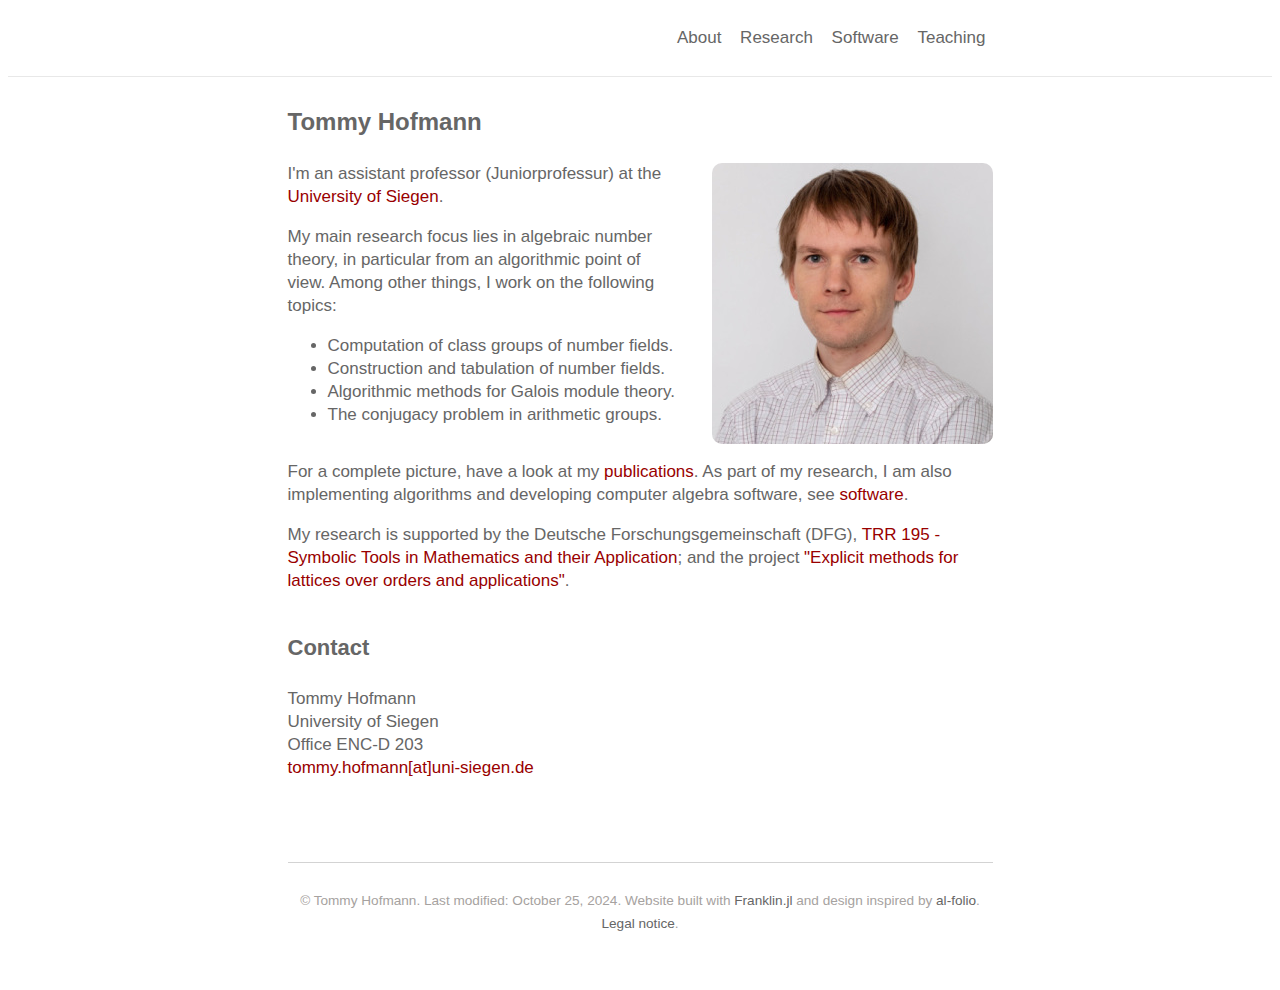
<file: index.html>
<!doctype html>
<html lang="en">
<head>
  <meta charset="UTF-8">
  <meta name="viewport" content="width=device-width, initial-scale=1">
  
  
  <link rel="stylesheet" href="/css/franklin.css">
  <link rel="stylesheet" href="/css/basic.css">
  <link rel="icon" href="/assets/favicon.png">
   <title>Tommy Hofmann</title>  
</head>
<body>
  <div class="headerheader">

<header>
  
<nav>
  <ul>
    <li><a href="/">About</a></li>
    <li><a href="/research/">Research</a></li>
    <li><a href="/software/">Software</a></li>
    <li><a href="/teaching/">Teaching</a></li>
  </ul>
  <img src="/assets/hamburger.svg" id="menu-icon">
</nav>
</header>

</div>


<!-- Content appended here -->
<div class="franklin-content"><h1 id="tommy_hofmann"><a href="#tommy_hofmann" class="header-anchor">Tommy Hofmann</a></h1>

<div class="row">
  <div class="container">
    <img class="right" src="/assets/tommy.jpg">
    <p>
    I'm an assistant professor (Juniorprofessur) at the <a href="https://www.uni-siegen.de/">University of Siegen</a>.
    </p>
    
    </p>My main research focus lies in algebraic number theory, in particular
from an algorithmic point of view.
Among other things, I work on the following topics:
<ul>
<li>
Computation of class groups of number fields.
</li>
<li>
Construction and tabulation of number fields.
</li>
<li>
Algorithmic methods for Galois module theory.
</li>
<li>
The conjugacy problem in arithmetic groups.
</li>
</ul>
</p>
    <div style="clear: both"></div>      
  </div>
</div>

<p>For a complete picture, have a look at my <a href="/research/">publications</a>. As part of my research, I am also implementing algorithms and developing computer algebra software, see <a href="/software/">software</a>.</p>
<p>My research is supported by the Deutsche Forschungsgemeinschaft &#40;DFG&#41;, <a href="https://www.computeralgebra.de/sfb/">TRR 195 - Symbolic Tools in Mathematics and their Application</a>; and the project <a href="https://gepris-extern.dfg.de/gepris/projekt/539387714?language&#61;en">&quot;Explicit methods for lattices over orders and applications&quot;</a>.</p>
<h2 id="contact"><a href="#contact" class="header-anchor">Contact</a></h2>
<p>Tommy Hofmann<br/> University of Siegen<br/> Office ENC-D 203<br/>  <a href="mailto:tommy.hofmann@uni-siegen.de">tommy.hofmann[at]uni-siegen.de</a> </p>
<div class="page-foot">
  <div class="copyright">
    &copy; Tommy Hofmann. Last modified: October 25, 2024. Website built with <a href="https://github.com/tlienart/Franklin.jl">Franklin.jl</a> and design inspired by <a href="https://github.com/alshedivat/al-folio">al-folio</a>. <a href="/legal/">Legal notice</a>.
  </div>
</div>
</div><!-- CONTENT ENDS HERE -->
    
    
    <script data-goatcounter="https://amfoht.goatcounter.com/count"
        async src="//gc.zgo.at/count.js"></script>
  </body>
</html>
</file>
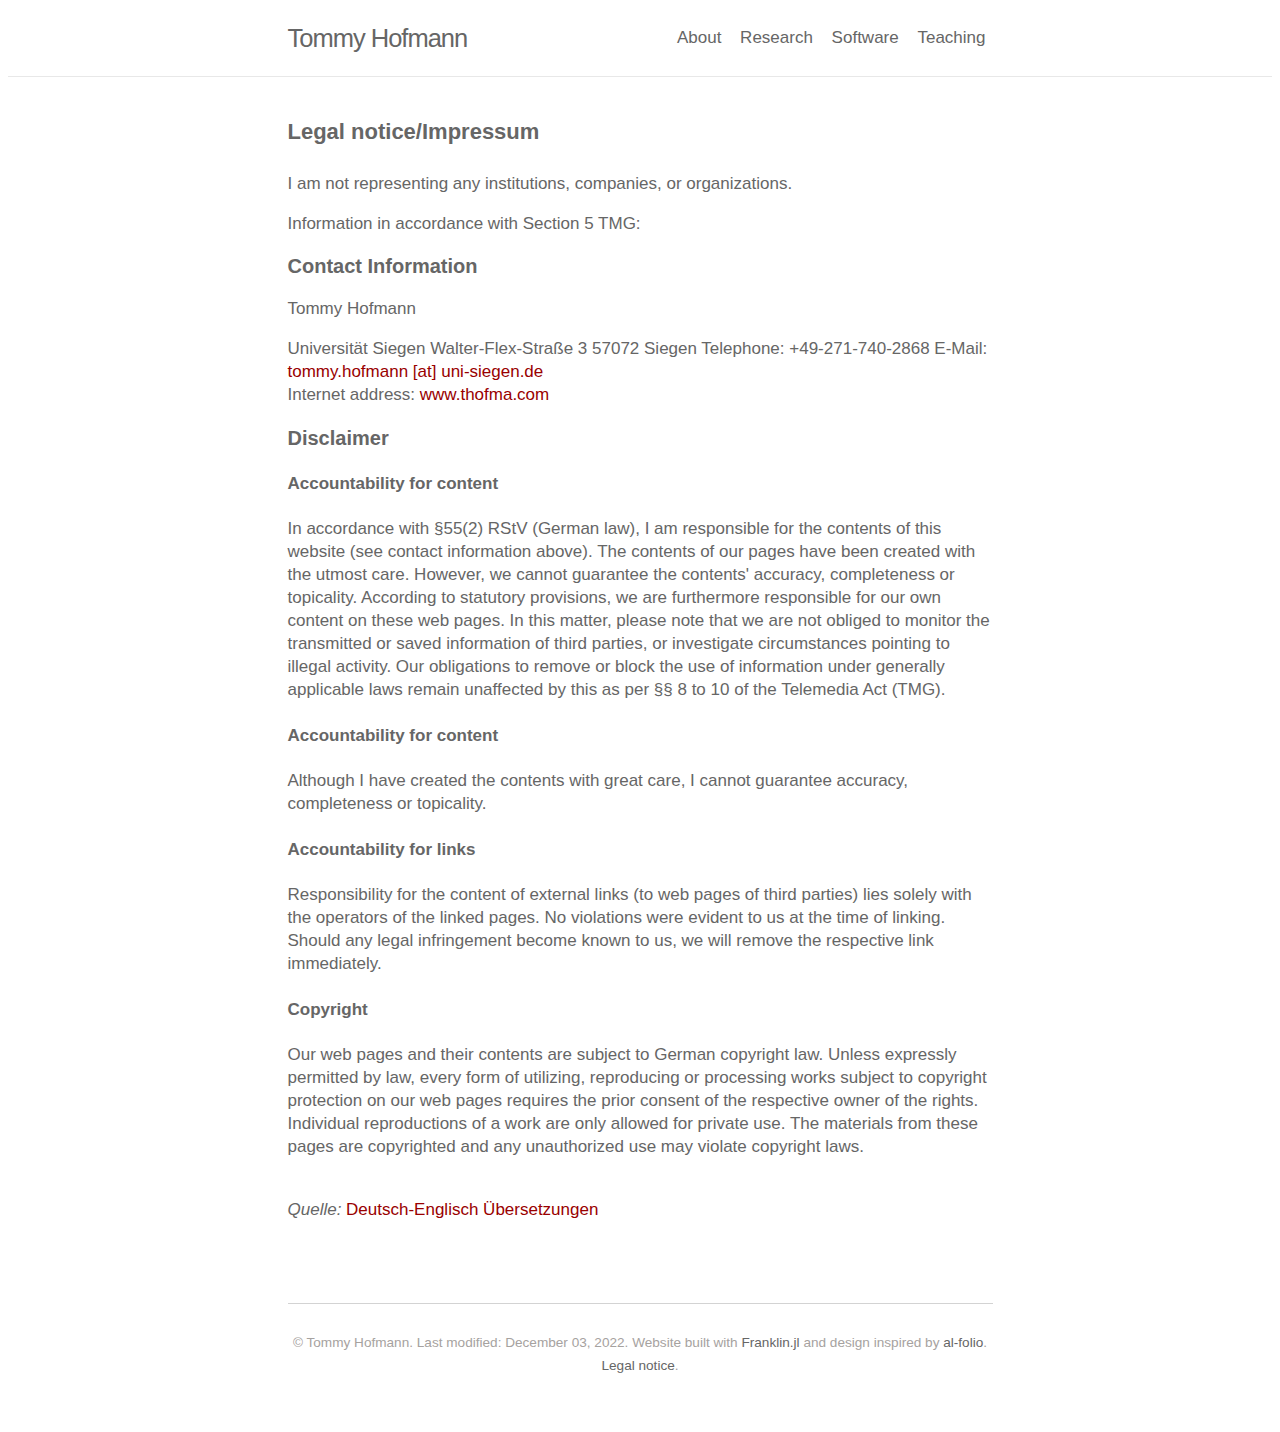
<file: legal/index.html>
<!doctype html>
<html lang="en">
<head>
  <meta charset="UTF-8">
  <meta name="viewport" content="width=device-width, initial-scale=1">
  
  
  <link rel="stylesheet" href="/css/franklin.css">
  <link rel="stylesheet" href="/css/basic.css">
  <link rel="icon" href="/assets/favicon.png">
   <title>Legal notice</title>  
</head>
<body>
  <div class="headerheader">
<header>
  
  <div class="blog-name"><a href=""><strong>Tommy</strong> Hofmann</a></div>
  
<nav>
  <ul>
    <li><a href="/">About</a></li>
    <li><a href="/research/">Research</a></li>
    <li><a href="/software/">Software</a></li>
    <li><a href="/teaching/">Teaching</a></li>
  </ul>
  <img src="/assets/hamburger.svg" id="menu-icon">
</nav>
</header>
</div>


<!-- Content appended here -->
<div class="franklin-content"><h2 id="legal_noticeimpressum"><a href="#legal_noticeimpressum" class="header-anchor">Legal notice/Impressum</a></h2>
<p>I am not representing any institutions, companies, or organizations.</p>
<p>Information in accordance with Section 5 TMG:</p>
<h3 id="contact_information"><a href="#contact_information" class="header-anchor">Contact Information</a></h3>
<p>Tommy Hofmann</p>
<p>Universität Siegen Walter-Flex-Straße 3 57072 Siegen Telephone: &#43;49-271-740-2868 E-Mail:  <a href="mailto:tommy.hofmann@uni-siegen.de">tommy.hofmann [at] uni-siegen.de</a><br>Internet address: <a href="https://www.thofma.com" target="_blank">www.thofma.com</a> </p>
<h3 id="disclaimer"><a href="#disclaimer" class="header-anchor">Disclaimer</a></h3>
<h4 id="accountability_for_content"><a href="#accountability_for_content" class="header-anchor">Accountability for content</a></h4>
<p>In accordance with §55&#40;2&#41; RStV &#40;German law&#41;, I am responsible for the contents of this website &#40;see contact information above&#41;. The contents of our pages have been created with the utmost care. However, we cannot guarantee the contents&#39; accuracy, completeness or topicality. According to statutory provisions, we are furthermore responsible for  our own content on these web pages. In this matter, please note that we are not obliged to monitor  the transmitted or saved information of third parties, or investigate circumstances pointing to illegal activity.  Our obligations to remove or block the use of information under generally applicable laws remain unaffected by this as per  §§ 8 to 10 of the Telemedia Act &#40;TMG&#41;.</p>
<h4 id="accountability_for_content__2"><a href="#accountability_for_content__2" class="header-anchor">Accountability for content</a></h4>
<p>Although I have created the contents with great care, I cannot guarantee accuracy, completeness or topicality.</p>
<h4 id="accountability_for_links"><a href="#accountability_for_links" class="header-anchor">Accountability for links</a></h4>
<p>Responsibility for the content of  external links &#40;to web pages of third parties&#41; lies solely with the operators of the linked pages. No violations were  evident to us at the time of linking. Should any legal infringement become known to us, we will remove the respective  link immediately.</p>
<h4 id="copyright"><a href="#copyright" class="header-anchor">Copyright</a></h4>
<p>Our web pages and their contents are subject to German copyright law. Unless  expressly permitted by law, every form of utilizing, reproducing or processing  works subject to copyright protection on our web pages requires the prior consent of the respective owner of the rights.  Individual reproductions of a work are only allowed for private use.  The materials from these pages are copyrighted and any unauthorized use may violate copyright laws.</p>

<br>
<i>Quelle: </i><a href="http://www.translate-24h.de" target="_blank">Deutsch-Englisch Übersetzungen</a>
<br>

<div class="page-foot">
  <div class="copyright">
    &copy; Tommy Hofmann. Last modified: December 03, 2022. Website built with <a href="https://github.com/tlienart/Franklin.jl">Franklin.jl</a> and design inspired by <a href="https://github.com/alshedivat/al-folio">al-folio</a>. <a href="/legal/">Legal notice</a>.
  </div>
</div>
</div><!-- CONTENT ENDS HERE -->
    
    
    <script data-goatcounter="https://amfoht.goatcounter.com/count"
        async src="//gc.zgo.at/count.js"></script>
  </body>
</html>
</file>
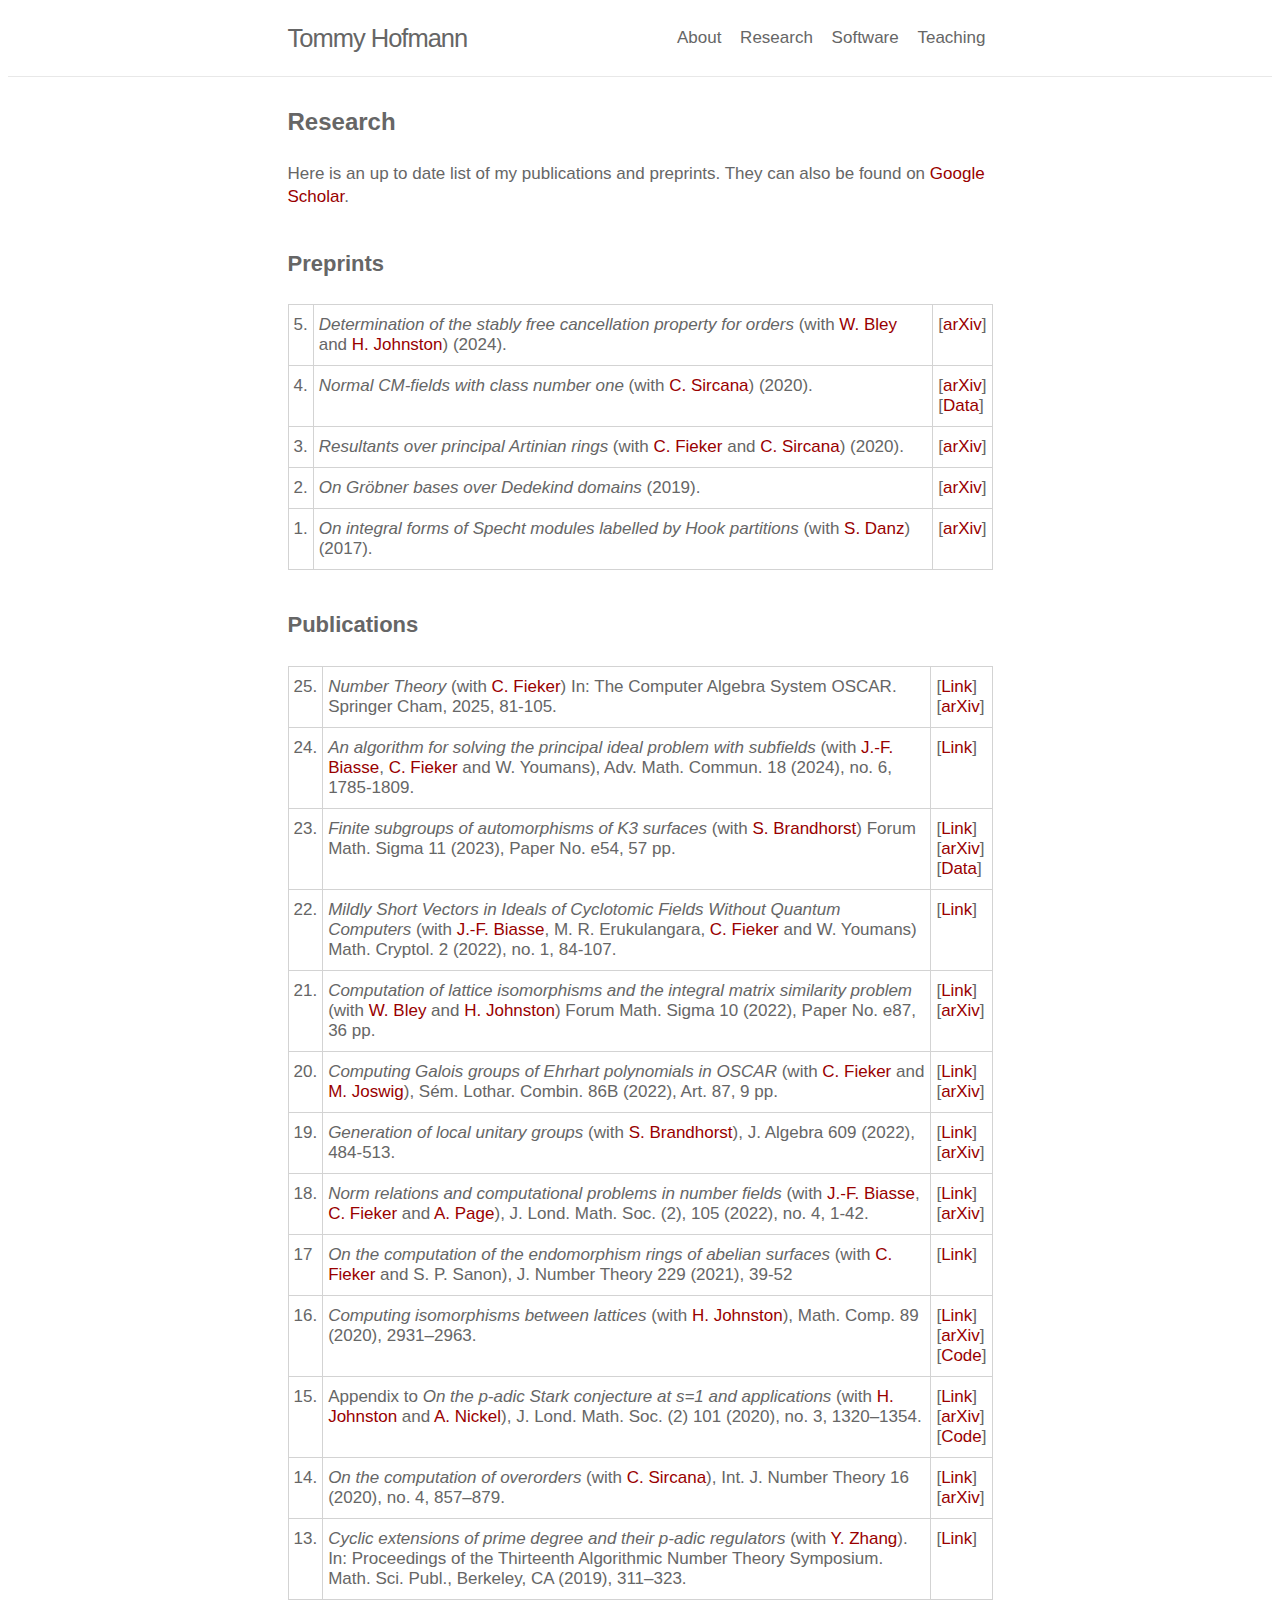
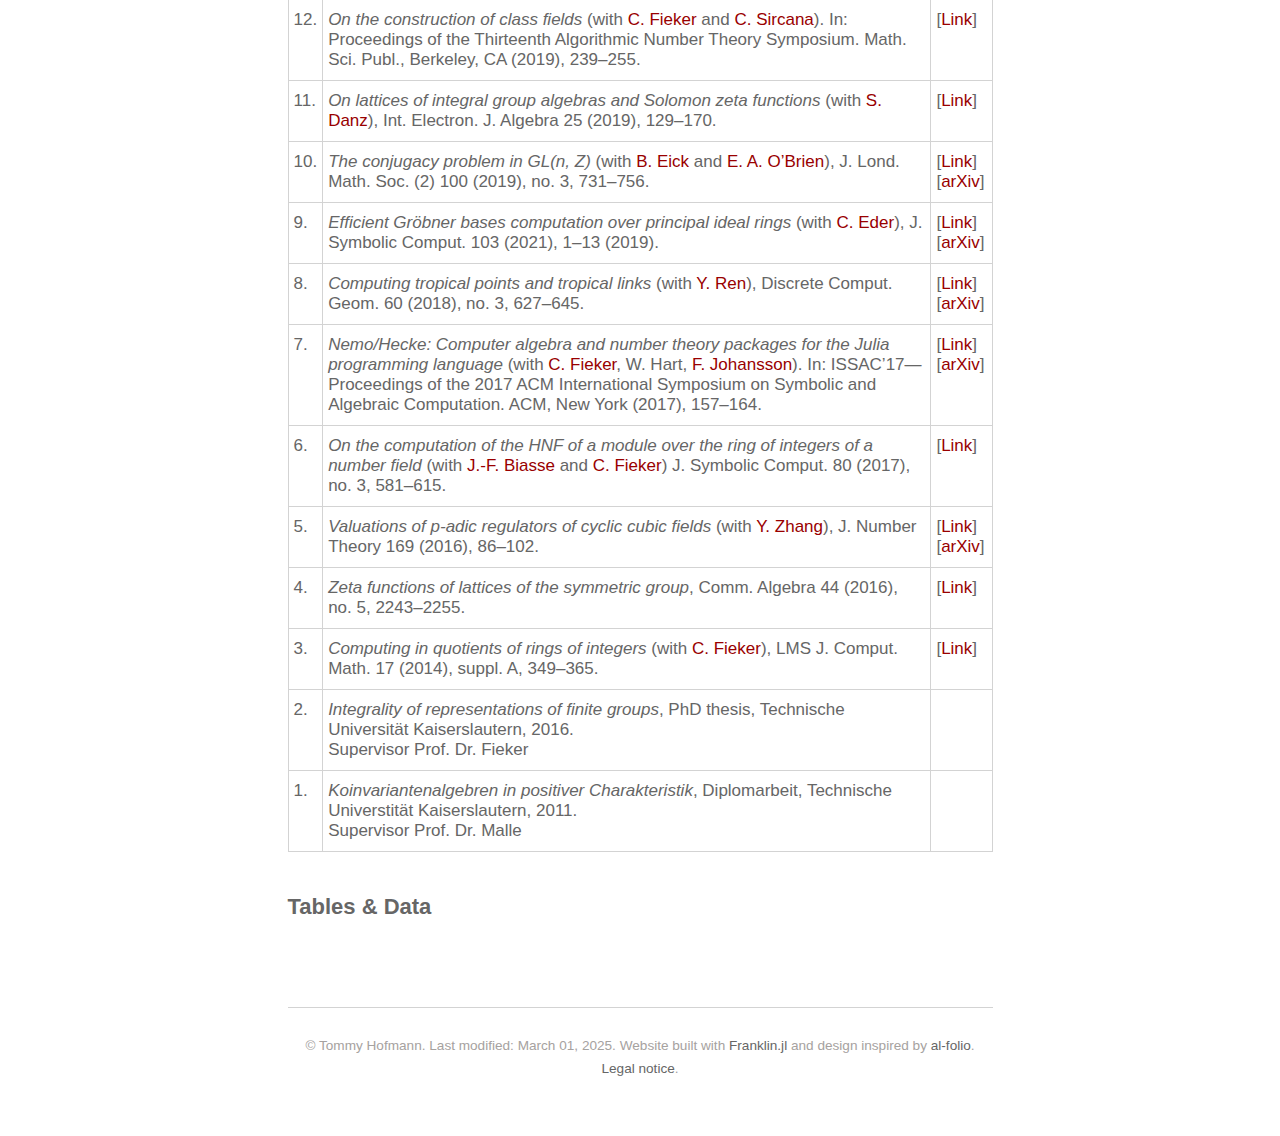
<file: research/index.html>
<!doctype html>
<html lang="en">
<head>
  <meta charset="UTF-8">
  <meta name="viewport" content="width=device-width, initial-scale=1">
  
  
  <link rel="stylesheet" href="/css/franklin.css">
  <link rel="stylesheet" href="/css/basic.css">
  <link rel="icon" href="/assets/favicon.png">
   <title>Research</title>  
</head>
<body>
  <div class="headerheader">

<header>
  
  <div class="blog-name"><a href=""><strong>Tommy</strong> Hofmann</a></div>
  
<nav>
  <ul>
    <li><a href="/">About</a></li>
    <li><a href="/research/">Research</a></li>
    <li><a href="/software/">Software</a></li>
    <li><a href="/teaching/">Teaching</a></li>
  </ul>
  <img src="/assets/hamburger.svg" id="menu-icon">
</nav>
</header>

</div>


<!-- Content appended here -->
<div class="franklin-content"><h1 id="research"><a href="#research" class="header-anchor">Research</a></h1>
<p>Here is an up to date list of my publications and preprints. They can also be found on <a href="https://scholar.google.de/citations?user&#61;tfN7iYUAAAAJ">Google Scholar</a>.</p>
<h2 id="preprints"><a href="#preprints" class="header-anchor">Preprints</a></h2>

<div class="pub"> 
<table style="width:100%">
  <tr>
  <td>5.</td>
  <td><em>Determination of the stably free cancellation property for orders</em> (with <a href="https://www.mathematik.uni-muenchen.de/~bley/">W. Bley</a> and <a href="https://emps.exeter.ac.uk/mathematics/staff/hj241">H. Johnston</a>) (2024).</td>
  <td>[<a href="https://arxiv.org/abs/2407.02294" target="_blank">arXiv</a>]</td>
  </tr>
  <tr>
   <td>4.</td>
   <td><em>Normal CM-fields with class number one</em> (with <a href="https://poisson.phc.dm.unipi.it/~sircana/" target="_blank">C. Sircana</a>) (2020).</td>
   <td>[<a href="https://arxiv.org/abs/2011.12089" target="_blank">arXiv</a>]<br>[<a href="../tables/cm/">Data</a>]</td>
  </tr>
  <tr>
   <td>3.</td>
   <td><em>Resultants over principal Artinian rings</em> (with <a href="https://www.mathematik.uni-kl.de/en/agag/people/head/prof-dr-claus-fieker/" target="_blank">C. Fieker</a> and <a href="https://poisson.phc.dm.unipi.it/~sircana/" target="_blank">C. Sircana</a>) (2020).</td>
   <td>[<a href="https://arxiv.org/abs/2004.03341" target="_blank">arXiv</a>]</td>
  </tr>
  <tr>
   <td>2.</td>
   <td><em>On Gröbner bases over Dedekind domains</em> (2019).</td>
   <td>[<a href="http://arxiv.org/abs/1906.08555" target="_blank">arXiv</a>]</td>
  </tr>
  <tr>
   <td>1.</td>
   <td><em>On integral forms of Specht modules labelled by Hook partitions</em> (with <a href="https://www.ku.de/mgf/mathematik/professuralgebra/" target="_blank">S. Danz</a>) (2017).</td>
   <td>[<a href="http://arxiv.org/abs/1706.02860" target="_blank">arXiv</a>]</td>
  </tr>
  </span>
  </table>
  </div>

<h2 id="publications"><a href="#publications" class="header-anchor">Publications</a></h2>

<div class="pub"> 
<table style="width:100%">
   <tr>
   <td>25.</td>
   <td><em>Number Theory</em> (with <a href="https://www.mathematik.uni-kl.de/en/agag/people/head/prof-dr-claus-fieker/" target="_blank">C. Fieker</a>) In: The Computer Algebra System OSCAR. Springer Cham, 2025, 81-105.
    <td>[<a href="https://doi.org/10.1007/978-3-031-62127-7_3" target="_blank">Link</a>]<br>
        [<a href="https://arxiv.org/abs/2404.06858" target="_blank">arXiv</a>]
   <tr>
   <td>24.</td>
   <td><em>An algorithm for solving the principal ideal problem with subfields</em> (with <a href="http://biasse.myweb.usf.edu/">J.-F. Biasse</a>, <a href="https://www.mathematik.uni-kl.de/en/agag/people/head/prof-dr-claus-fieker/" target="_blank">C. Fieker</a> and W. Youmans), Adv. Math. Commun. <b>18</b> (2024), no. 6, 1785-1809.
   <td>[<a href="https://doi.org/10.3934/amc.2023021" target="_blank">Link</a>]
   </td>
   </tr>
   <tr>
   <td>23.</td>
   <td><em>Finite subgroups of automorphisms of K3 surfaces</em> (with <a href="https://www.math.uni-sb.de/ag/brandhorst/index.php/de/">S. Brandhorst</a>) Forum Math. Sigma <b>11</b> (2023), Paper No. e54, 57 pp.</td>
   <td>[<a href="https://doi.org/10.1017/fms.2023.50" target="_blank">Link</a>]<br>[<a href="https://arxiv.org/abs/2112.07715" target="_blank">arXiv</a>]<br>[<a href="https://doi.org/10.5281/zenodo.5781336">Data</a>]</td>
  </tr>
  <tr>
   <td>22.</td>
   <td><em>Mildly Short Vectors in Ideals of Cyclotomic Fields Without Quantum Computers</em> (with <a href="http://biasse.myweb.usf.edu/">J.-F. Biasse</a>, M. R. Erukulangara, <a href="https://www.mathematik.uni-kl.de/en/agag/people/head/prof-dr-claus-fieker/" target="_blank">C. Fieker</a> and W. Youmans) Math. Cryptol. <b>2</b> (2022), no. 1, 84-107.</td>
   <td>[<a href="https://journals.flvc.org/mathcryptology/article/view/132573" target="_blank">Link</a>]</td>
  </td>
  <tr>
   <td>21.</td>
   <td><em>Computation of lattice isomorphisms and the integral matrix similarity problem</em> (with <a href="https://www.mathematik.uni-muenchen.de/~bley/">W. Bley</a> and <a href="https://emps.exeter.ac.uk/mathematics/staff/hj241">H. Johnston</a>) Forum Math. Sigma <b>10</b> (2022), Paper No. e87, 36 pp.</td>
   <td>[<a href="https://doi.org/10.1017/fms.2022.74" target="_blank">Link</a>]<br>[<a href="https://arxiv.org/abs/2202.03526" target="_blank">arXiv</a>]</td>
  </tr>
 <tr>
   <td>20.</td>
   <td><em>Computing Galois groups of Ehrhart polynomials in OSCAR</em> (with <a href="https://www.mathematik.uni-kl.de/en/agag/people/head/prof-dr-claus-fieker/" target="_blank">C. Fieker</a> and <a href="https://page.math.tu-berlin.de/~joswig/">M. Joswig</a>), Sém. Lothar. Combin. <b>86B</b> (2022), Art. 87, 9 pp.</td>
   <td>[<a href="https://www.mat.univie.ac.at/~slc/wpapers/FPSAC2022/" target="_blank">Link</a>]<br>[<a href="https://arxiv.org/abs/2203.10287" target="_blank">arXiv</a>]</td>
  </tr>
  <tr>
   <td>19.</td>
   <td><em>Generation of local unitary groups</em> (with <a href="https://www.math.uni-sb.de/ag/brandhorst/index.php/de/" target="_blank">S. Brandhorst</a>), J. Algebra <b>609</b> (2022), 484-513.</td>
   <td>[<a href="https://doi.org/10.1016/j.jalgebra.2022.07.007" target="_blank">Link</a>]<br>[<a href="https://arxiv.org/abs/2104.12529" target="_blank">arXiv</a>]</td>
  </tr>
  <tr>
   <td>18.</td>
   <td><em>Norm relations and computational problems in number fields</em> (with <a href="http://biasse.myweb.usf.edu/" target="_blank">J.-F. Biasse</a>, <a href="https://www.mathematik.uni-kl.de/en/agag/people/head/prof-dr-claus-fieker/" target="_blank">C. Fieker</a> and  <a href="http://www.normalesup.org/~page/" target="_blank">A. Page</a>), J. Lond. Math. Soc. (2), <b>105</b> (2022), no. 4, 1-42.</td>
   <td>[<a href="https://doi.org/10.1112/jlms.12563">Link</a>]<br>[<a href="http://arxiv.org/abs/2002.12332" target="_blank">arXiv</a>]</td>
  </tr>
  <tr>
   <td>17</td>
   <td><em>On the computation of the endomorphism rings of abelian surfaces</em> (with <a href="https://www.mathematik.uni-kl.de/en/agag/people/head/prof-dr-claus-fieker/" target="_blank">C. Fieker</a> and S. P. Sanon), J. Number Theory <b>229</b> (2021), 39-52</td>
   <td>[<a href="https://doi.org/10.1016/j.jnt.2021.04.024" target="_blank">Link</a>]</td>
  </tr>
  <tr>
   <td>16.</td>
   <td><em>Computing isomorphisms between lattices</em> (with <a href="https://emps.exeter.ac.uk/mathematics/staff/hj241" target="_blank">H. Johnston</a>), Math. Comp. <b>89</b> (2020), 2931–2963.</td>
   <td>[<a href="https://doi.org/10.1090/mcom/3543" target="_blank">Link</a>]<br>[<a href="http://arxiv.org/abs/1806.08631" target="_blank">arXiv</a>]<br>[<a href="../software/#magma">Code</a>]</td>
  </tr>
  <tr>
   <td>15.</td>
   <td>Appendix to <em>On the p-adic Stark conjecture at s=1 and applications</em> (with <a href="https://emps.exeter.ac.uk/mathematics/staff/hj241" target="_blank">H. Johnston</a> and <a href="https://www.uni-due.de/~hm0251/english.html" target="_blank">A. Nickel</a>), J. Lond. Math. Soc. (2) <b>101</b> (2020), no. 3, 1320–1354.</td>
   <td>[<a href="https://doi.org/10.1112/jlms.12310" target="_blank">Link</a>]<br>[<a href="http://arxiv.org/abs/1703.06803" target="_blank">arXiv</a>]<br>[<a href="../software/#magma">Code</a>]</td>
  </tr>
  <tr>
   <td>14.</td>
   <td><em>On the computation of overorders</em> (with <a href="https://poisson.phc.dm.unipi.it/~sircana/" target="_blank">C. Sircana</a>), Int. J. Number Theory <b>16</b> (2020), no. 4, 857–879.</td>
   <td>[<a href="https://doi.org/10.1142/S179304212050044X" target="_blank">Link</a>]<br>[<a href="http://arxiv.org/abs/1909.10860" target="_blank">arXiv</a>]</td>
   </tr>
  <tr>
   <td>13.</td>
   <td><em>Cyclic extensions of prime degree and their p-adic regulators</em> (with <a href="http://www.maths.usyd.edu.au/u/yzhang/" target="_blank">Y. Zhang</a>). In: Proceedings of the Thirteenth Algorithmic Number Theory Symposium. Math. Sci. Publ., Berkeley, CA (2019), 311–323.</td>
   <td>[<a href="https://doi.org/10.2140/obs.2019.2.311" target="_blank">Link</a>]</td>
  </tr>
  <tr>
   <td>12.</td>
   <td><em>On the construction of class fields</em> (with <a href="https://www.mathematik.uni-kl.de/en/agag/people/head/prof-dr-claus-fieker/" target="_blank">C. Fieker</a> and <a href="https://poisson.phc.dm.unipi.it/~sircana/" target="_blank">C. Sircana</a>). In: Proceedings of the Thirteenth Algorithmic Number Theory Symposium. Math. Sci. Publ., Berkeley, CA (2019), 239–255.</td>
   <td>[<a href="https://doi.org/10.2140/obs.2019.2.239" target="_blank">Link</a>]</td>
  </tr>
  <tr>
   <td>11.</td>
   <td><em>On lattices of integral group algebras and Solomon zeta functions</em> (with <a href="https://www.ku.de/mgf/mathematik/professuralgebra/" target="_blank">S. Danz</a>), Int. Electron. J. Algebra <b>25</b> (2019), 129–170.</td>
   <td>[<a href="https://doi.org/10.24330/ieja.504139" target="_blank">Link</a>]</td>
  </tr>
  <tr>
   <td>10.</td>
   <td><em>The conjugacy problem in GL(n, <b>Z</b>)</em> (with <a href="http://www.iaa.tu-bs.de/beick/" target="_blank">B. Eick</a> and <a href="https://www.math.auckland.ac.nz/~obrien/" target="_blank">E. A. O’Brien</a>), J. Lond. Math. Soc. (2) <b>100</b> (2019), no. 3, 731–756.</td>
   <td>[<a href="https://doi.org/10.1112/jlms.12246" target="_blank">Link</a>]<br>[<a href="http://arxiv.org/abs/1811.06190" target="_blank">arXiv</a>]</td>
  </tr>
  <tr>
   <td>9.</td>
   <td><em>Efficient Gröbner bases computation over principal ideal rings</em> (with <a href="https://www.mathematik.uni-kl.de/~ederc/" target="_blank">C. Eder</a>), J. Symbolic Comput. <b>103</b> (2021), 1–13 (2019).</td>
   <td>[<a href="https://doi.org/10.1016/j.jsc.2019.10.020" target="_blank">Link</a>]<br>[<a href="http://arxiv.org/abs/1906.08543" target="_blank">arXiv</a>]</td>
  </tr>
  <tr>
   <td>8.</td>
   <td><em>Computing tropical points and tropical links</em> (with <a href="https://www.yueren.de/" target="_blank">Y. Ren</a>), Discrete Comput. Geom. <b>60</b> (2018), no. 3, 627–645.</td>
   <td>[<a href="https://doi.org/10.1007/s00454-018-0023-z" target="_blank">Link</a>]<br>
       [<a href="http://arxiv.org/abs/1611.02878" target="_blank">arXiv</a>]</td>
  </tr>
  <tr>
   <td>7.</td>
   <td><em>Nemo/Hecke: Computer algebra and number theory packages for the Julia programming language</em> (with <a href="https://www.mathematik.uni-kl.de/en/agag/people/head/prof-dr-claus-fieker/" target="_blank">C. Fieker</a>, W. Hart, <a href="http://fredrikj.net/" target="_blank">F. Johansson</a>). In: ISSAC’17—Proceedings of the 2017 ACM International Symposium on Symbolic and Algebraic Computation. ACM, New York (2017), 157–164.</td>
   <td>[<a href="https://doi.org/10.1145/3087604.3087611" target="_blank">Link</a>]<br>[<a href="http://arxiv.org/abs/1705.06134" target="_blank">arXiv</a>]</td>
  </tr>
   <td>6.</td>
   <td><em>On the computation of the HNF of a module over the ring of integers of a number field</em> (with <a href="http://biasse.myweb.usf.edu/" target="_blank">J.-F. Biasse</a> and <a href="https://www.mathematik.uni-kl.de/en/agag/people/head/prof-dr-claus-fieker/" target="_blank">C. Fieker</a>)
      J. Symbolic Comput. <b>80</b> (2017), no. 3, 581–615.</td>
   <td>[<a href="https://doi.org/10.1016/j.jsc.2016.07.027" target="_blank">Link</a>]</td>
  </tr>
  <tr>
   <td>5.</td>
   <td><em>Valuations of <em>p</em>-adic regulators of cyclic cubic fields</em> (with <a href="http://www.maths.usyd.edu.au/u/yzhang/" target="_blank">Y. Zhang</a>), J. Number Theory <b>169</b> (2016), 86–102.</td>
   <td>[<a href="https://doi.org/10.1016/j.jnt.2016.05.016" target="_blank">Link</a>]<br>[<a href="http://arxiv.org/abs/1701.00340" target="_blank">arXiv</a>]</td>
  </tr>
  <tr>
   <td>4.</td>
   <td><em>Zeta functions of lattices of the symmetric group</em>, Comm. Algebra <b>44</b> (2016), no. 5, 2243–2255.
   <td>[<a href="https://doi.org/10.1080/00927872.2015.1044102" target="_blank">Link</a>]</td>
  </tr>
  <tr>
   <td>3.</td>
   <td><em>Computing in quotients of rings of integers</em> (with <a href="https://www.mathematik.uni-kl.de/en/agag/people/head/prof-dr-claus-fieker/" target="_blank">C. Fieker</a>), LMS J. Comput. Math. <b>17</b> (2014), suppl. A, 349–365.</td>
   <td>[<a href="https://doi.org/10.1112/S1461157014000291" target="_blank">Link</a>]</td>
  </tr>
  <tr>
   <td>2.</td>
   <td><em>Integrality of representations of finite groups</em>, PhD thesis, Technische Universität Kaiserslautern, 2016.
    <br>Supervisor Prof. Dr. Fieker</td>
   <td></td>
  <tr>
   <td>1.</td>
   <td><em>Koinvariantenalgebren in positiver Charakteristik</em>, Diplomarbeit, Technische Universtität Kaiserslautern, 2011.
           <br>Supervisor Prof. Dr. Malle</td>
   <td></td>
  </tr>

  </table>
  </div>

<h2 id="tables_data"><a href="#tables_data" class="header-anchor">Tables &amp; Data</a></h2>
<div class="page-foot">
  <div class="copyright">
    &copy; Tommy Hofmann. Last modified: March 01, 2025. Website built with <a href="https://github.com/tlienart/Franklin.jl">Franklin.jl</a> and design inspired by <a href="https://github.com/alshedivat/al-folio">al-folio</a>. <a href="/legal/">Legal notice</a>.
  </div>
</div>
</div><!-- CONTENT ENDS HERE -->
    
    
    <script data-goatcounter="https://amfoht.goatcounter.com/count"
        async src="//gc.zgo.at/count.js"></script>
  </body>
</html>
</file>
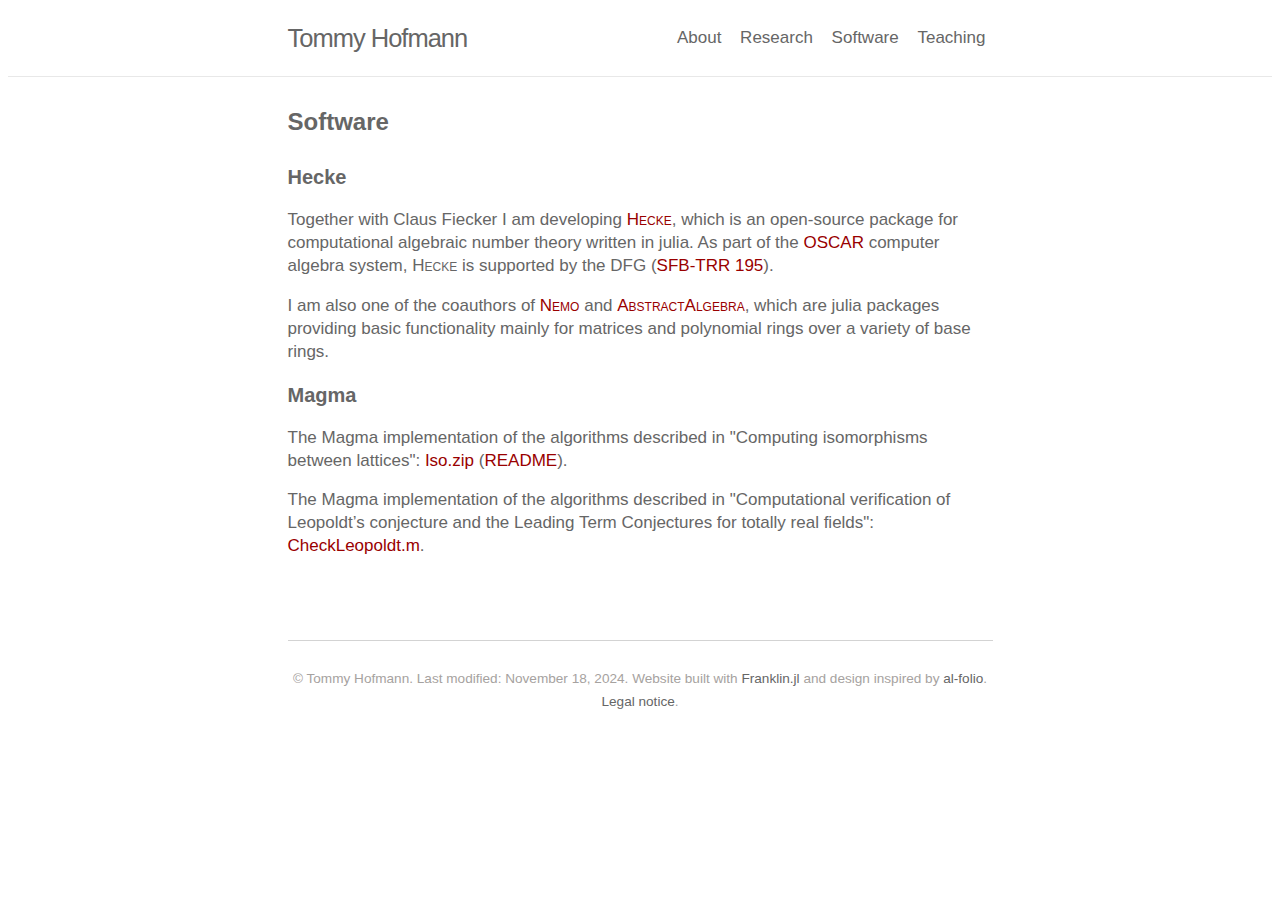
<file: software/index.html>
<!doctype html>
<html lang="en">
<head>
  <meta charset="UTF-8">
  <meta name="viewport" content="width=device-width, initial-scale=1">
  
  
  <link rel="stylesheet" href="/css/franklin.css">
  <link rel="stylesheet" href="/css/basic.css">
  <link rel="icon" href="/assets/favicon.png">
   <title>Software</title>  
</head>
<body>
  <div class="headerheader">

<header>
  
  <div class="blog-name"><a href=""><strong>Tommy</strong> Hofmann</a></div>
  
<nav>
  <ul>
    <li><a href="/">About</a></li>
    <li><a href="/research/">Research</a></li>
    <li><a href="/software/">Software</a></li>
    <li><a href="/teaching/">Teaching</a></li>
  </ul>
  <img src="/assets/hamburger.svg" id="menu-icon">
</nav>
</header>

</div>


<!-- Content appended here -->
<div class="franklin-content"><h1 id="software"><a href="#software" class="header-anchor">Software</a></h1>
<h3 id="hecke"><a href="#hecke" class="header-anchor">Hecke</a></h3>
<p>Together with Claus Fiecker I am developing 
<a href="https://github.com/thofma/Hecke.jl"><font style="font-variant: small-caps">Hecke</font></a>,
 which is an open-source package for computational algebraic number theory written in julia. As part of the <a href="https://oscar.computeralgebra.de/"><font style="font-variant: small-caps">OSCAR</font></a> computer algebra system, <font style="font-variant: small-caps">Hecke</font> is supported by the DFG &#40;<a href="https://www.computeralgebra.de/sfb/">SFB-TRR 195</a>&#41;.</p>
<p>I am also one of the coauthors of <a href="https://github.com/Nemocas/Nemo.jl"><font style="font-variant: small-caps">Nemo</font></a> and <a href="https://github.com/Nemocas/AbstractAlgebra.jl"><font style="font-variant: small-caps">AbstractAlgebra</font></a>, which are julia packages providing basic functionality mainly for matrices and polynomial rings over a variety of base rings.</p>
<h3 id="magma"><a href="#magma" class="header-anchor">Magma</a></h3>
<p>The Magma implementation of the algorithms described in &quot;Computing isomorphisms between lattices&quot;: <a href="https://www.algebra.mathematik.uni-siegen.de/hofmann/software/Iso.zip">Iso.zip</a> &#40;<a href="https://www.algebra.mathematik.uni-siegen.de/hofmann/software/README">README</a>&#41;.</p>
<p>The Magma implementation of the algorithms described in &quot;Computational verification of Leopoldt’s conjecture and the Leading Term Conjectures for totally real fields&quot;: <a href="https://www.algebra.mathematik.uni-siegen.de/hofmann/software/CheckLeopoldt.m">CheckLeopoldt.m</a>.</p>
<div class="page-foot">
  <div class="copyright">
    &copy; Tommy Hofmann. Last modified: November 18, 2024. Website built with <a href="https://github.com/tlienart/Franklin.jl">Franklin.jl</a> and design inspired by <a href="https://github.com/alshedivat/al-folio">al-folio</a>. <a href="/legal/">Legal notice</a>.
  </div>
</div>
</div><!-- CONTENT ENDS HERE -->
    
    
    <script data-goatcounter="https://amfoht.goatcounter.com/count"
        async src="//gc.zgo.at/count.js"></script>
  </body>
</html>
</file>
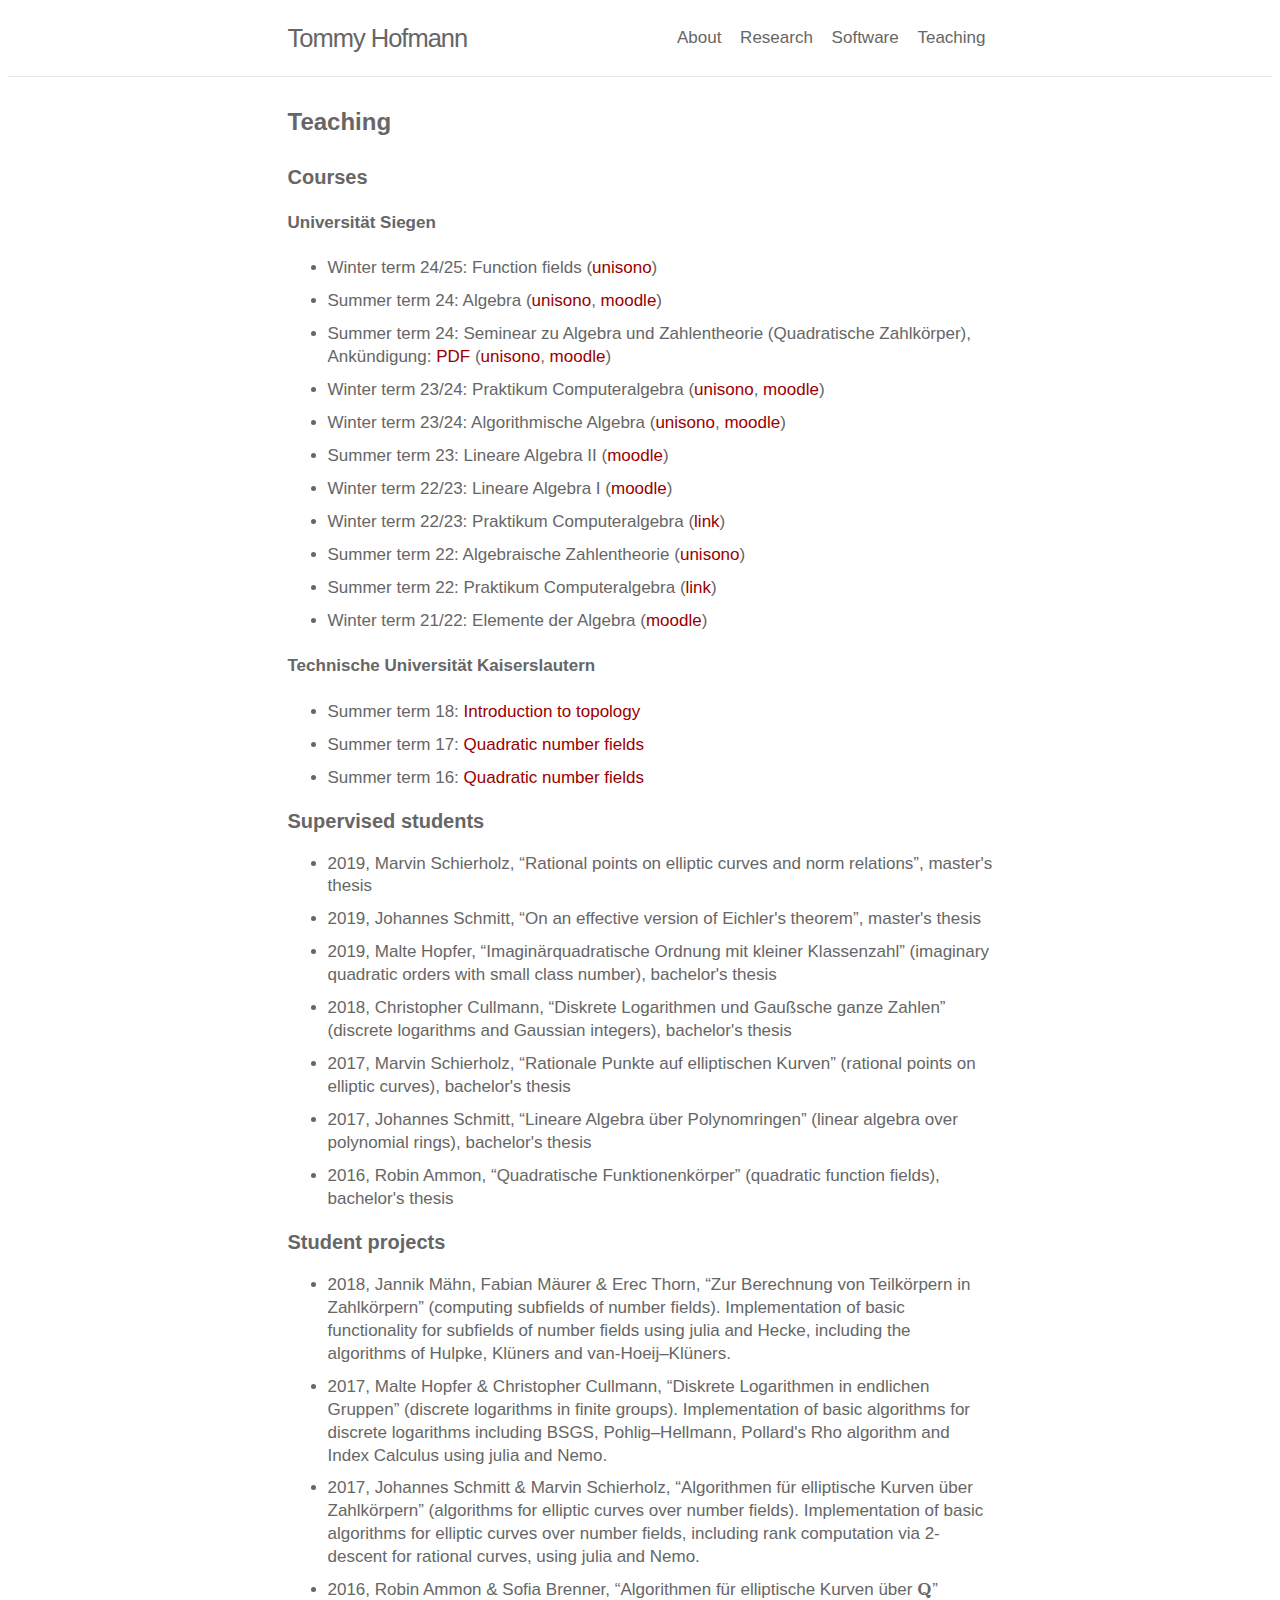
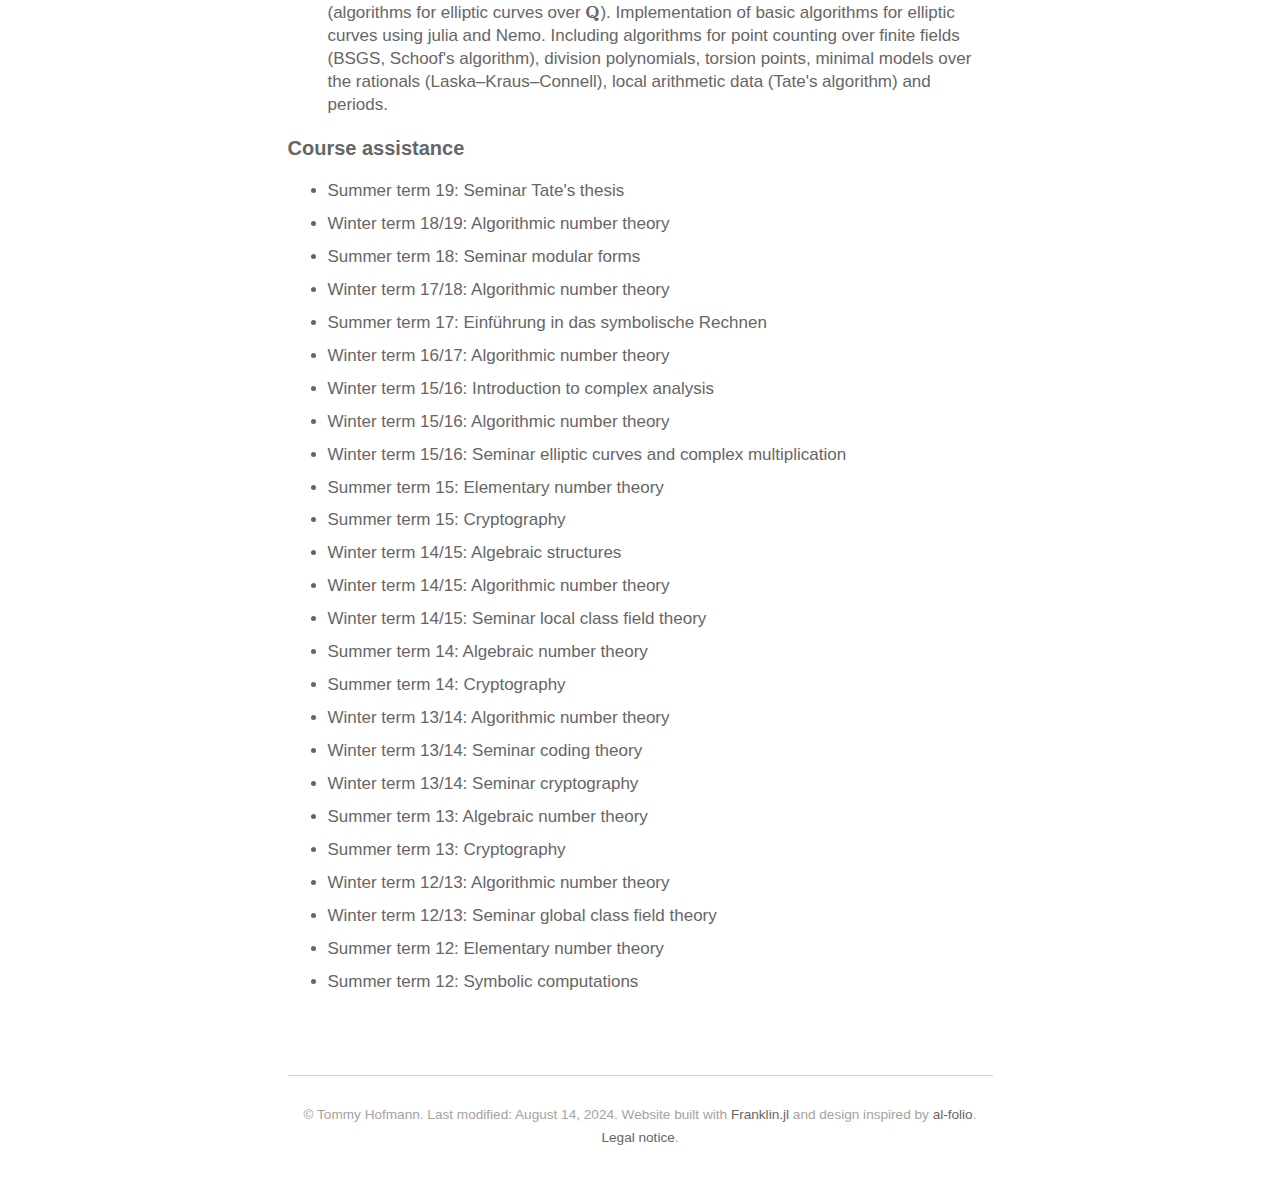
<file: teaching/index.html>
<!doctype html>
<html lang="en">
<head>
  <meta charset="UTF-8">
  <meta name="viewport" content="width=device-width, initial-scale=1">
   <link rel="stylesheet" href="/libs/katex/katex.min.css">
     
  
  <link rel="stylesheet" href="/css/franklin.css">
  <link rel="stylesheet" href="/css/basic.css">
  <link rel="icon" href="/assets/favicon.png">
   <title>Teaching</title>  
</head>
<body>
  <div class="headerheader">
<header>
  
  <div class="blog-name"><a href=""><strong>Tommy</strong> Hofmann</a></div>
  
<nav>
  <ul>
    <li><a href="/">About</a></li>
    <li><a href="/research/">Research</a></li>
    <li><a href="/software/">Software</a></li>
    <li><a href="/teaching/">Teaching</a></li>
  </ul>
  <img src="/assets/hamburger.svg" id="menu-icon">
</nav>
</header>
</div>


<!-- Content appended here -->
<div class="franklin-content"><h1 id="teaching"><a href="#teaching" class="header-anchor">Teaching</a></h1>
<h3 id="courses"><a href="#courses" class="header-anchor">Courses</a></h3>
<h4 id="universität_siegen"><a href="#universität_siegen" class="header-anchor">Universität Siegen</a></h4>
<ul>
<li><p>Winter term 24/25: Function fields &#40;<a href="https://unisono.uni-siegen.de:443/qisserver/pages/startFlow.xhtml?_flowId&#61;detailView-flow&amp;unitId&#61;111765&amp;periodId&#61;1846&amp;navigationPosition&#61;hisinoneLehrorganisation,examEventOverviewOwn">unisono</a>&#41;</p>
</li>
<li><p>Summer term 24: Algebra &#40;<a href="https://unisono.uni-siegen.de:443/qisserver/pages/startFlow.xhtml?_flowId&#61;detailView-flow&amp;unitId&#61;37339&amp;periodId&#61;1842&amp;navigationPosition&#61;hisinoneLehrorganisation,examEventOverviewOwn">unisono</a>, <a href="https://moodle.uni-siegen.de/user/view.php?id&#61;65405&amp;course&#61;33501">moodle</a>&#41;</p>
</li>
<li><p>Summer term 24: Seminear zu Algebra und Zahlentheorie &#40;Quadratische Zahlkörper&#41;, Ankündigung: <a href="https://www.algebra.mathematik.uni-siegen.de/hofmann/ss24/seminar/ankundigung.pdf">PDF</a> &#40;<a href="https://unisono.uni-siegen.de:443/qisserver/pages/startFlow.xhtml?_flowId&#61;detailView-flow&amp;unitId&#61;105724&amp;periodId&#61;1842&amp;navigationPosition&#61;hisinoneLehrorganisation,examEventOverviewOwn">unisono</a>, <a href="https://moodle.uni-siegen.de/course/view.php?id&#61;33500">moodle</a>&#41;</p>
</li>
<li><p>Winter term 23/24: Praktikum Computeralgebra &#40;<a href="https://unisono.uni-siegen.de:443/qisserver/pages/startFlow.xhtml?_flowId&#61;detailView-flow&amp;unitId&#61;37343&amp;periodId&#61;196&amp;navigationPosition&#61;hisinoneLehrorganisation,examEventOverviewOwn">unisono</a>, <a href="https://moodle.uni-siegen.de/course/view.php?id&#61;32632">moodle</a>&#41;</p>
</li>
<li><p>Winter term 23/24: Algorithmische Algebra &#40;<a href="https://unisono.uni-siegen.de:443/qisserver/pages/startFlow.xhtml?_flowId&#61;detailView-flow&amp;unitId&#61;42084&amp;periodId&#61;196&amp;navigationPosition&#61;hisinoneLehrorganisation,examEventOverviewOwn">unisono</a>, <a href="https://moodle.uni-siegen.de/course/view.php?id&#61;32626">moodle</a>&#41;</p>
</li>
<li><p>Summer term 23: Lineare Algebra II &#40;<a href="https://moodle.uni-siegen.de/course/view.php?id&#61;31049">moodle</a>&#41;</p>
</li>
<li><p>Winter term 22/23: Lineare Algebra I &#40;<a href="https://moodle.uni-siegen.de/course/view.php?id&#61;30101">moodle</a>&#41;</p>
</li>
<li><p>Winter term 22/23: Praktikum Computeralgebra &#40;<a href="https://www.algebra.mathematik.uni-siegen.de/barakat/teaching/W22/PraktikumCA/">link</a>&#41;</p>
</li>
<li><p>Summer term 22: Algebraische Zahlentheorie &#40;<a href="https://unisono.uni-siegen.de:443/qisserver/pages/startFlow.xhtml?_flowId&#61;detailView-flow&amp;unitId&#61;42095&amp;periodId&#61;193&amp;navigationPosition&#61;studiesOffered,searchCourses">unisono</a>&#41;</p>
</li>
<li><p>Summer term 22: Praktikum Computeralgebra &#40;<a href="https://www.algebra.mathematik.uni-siegen.de/barakat/teaching/S22/PraktikumCA/">link</a>&#41;</p>
</li>
<li><p>Winter term 21/22: Elemente der Algebra &#40;<a href="https://moodle.uni-siegen.de/course/view.php?id&#61;27237">moodle</a>&#41;</p>
</li>
</ul>
<h4 id="technische_universität_kaiserslautern"><a href="#technische_universität_kaiserslautern" class="header-anchor">Technische Universität Kaiserslautern</a></h4>
<ul>
<li><p>Summer term 18: <a href="http://www.mathematik.uni-kl.de/~thofmann/teaching/ss18/top/index.html">Introduction to topology</a></p>
</li>
<li><p>Summer term 17: <a href="http://www.mathematik.uni-kl.de/~thofmann/teaching/ss17/qf/index.html">Quadratic number fields</a></p>
</li>
<li><p>Summer term 16: <a href="http://www.mathematik.uni-kl.de/~thofmann/teaching/ss16/qf/index.html">Quadratic number fields</a></p>
</li>
</ul>
<h3 id="supervised_students"><a href="#supervised_students" class="header-anchor">Supervised students</a></h3>
<ul>
<li><p>2019, Marvin Schierholz, “Rational points on elliptic curves and norm relations”, master&#39;s thesis</p>
</li>
<li><p>2019, Johannes Schmitt, “On an effective version of Eichler&#39;s theorem”, master&#39;s thesis</p>
</li>
<li><p>2019, Malte Hopfer, “Imaginärquadratische Ordnung mit kleiner Klassenzahl” &#40;imaginary quadratic orders with small class number&#41;, bachelor&#39;s thesis</p>
</li>
<li><p>2018, Christopher Cullmann, “Diskrete Logarithmen und Gaußsche ganze Zahlen” &#40;discrete logarithms and Gaussian integers&#41;, bachelor&#39;s thesis</p>
</li>
<li><p>2017, Marvin Schierholz, “Rationale Punkte auf elliptischen Kurven” &#40;rational points on elliptic curves&#41;, bachelor&#39;s thesis</p>
</li>
<li><p>2017, Johannes Schmitt, “Lineare Algebra über Polynomringen” &#40;linear algebra over polynomial rings&#41;, bachelor&#39;s thesis</p>
</li>
<li><p>2016, Robin Ammon, “Quadratische Funktionenkörper” &#40;quadratic function fields&#41;, bachelor&#39;s thesis</p>
</li>
</ul>
<h3 id="student_projects"><a href="#student_projects" class="header-anchor">Student projects</a></h3>
<ul>
<li><p>2018, Jannik Mähn, Fabian Mäurer &amp; Erec Thorn, “Zur Berechnung von Teilkörpern in Zahlkörpern” &#40;computing subfields of number fields&#41;. Implementation of basic functionality for subfields of number fields using julia and Hecke, including the algorithms of Hulpke, Klüners and van-Hoeij–Klüners.</p>
</li>
<li><p>2017, Malte Hopfer &amp; Christopher Cullmann, “Diskrete Logarithmen in endlichen Gruppen” &#40;discrete logarithms in finite groups&#41;. Implementation of basic algorithms for discrete logarithms including BSGS, Pohlig–Hellmann, Pollard&#39;s Rho algorithm and Index Calculus using julia and Nemo.</p>
</li>
<li><p>2017, Johannes Schmitt &amp; Marvin Schierholz, “Algorithmen für elliptische Kurven über Zahlkörpern” &#40;algorithms for elliptic curves over number fields&#41;. Implementation of basic algorithms for elliptic curves over number fields, including rank computation via 2-descent for rational curves, using julia and Nemo.</p>
</li>
<li><p>2016, Robin Ammon &amp; Sofia Brenner, “Algorithmen für elliptische Kurven über \(\mathbf{Q}\)” &#40;algorithms for elliptic curves over \(\mathbf{Q}\)&#41;. Implementation of basic algorithms for elliptic curves using julia and Nemo. Including algorithms for point counting over finite fields &#40;BSGS, Schoof&#39;s algorithm&#41;, division polynomials, torsion points, minimal models over the rationals &#40;Laska–Kraus–Connell&#41;, local arithmetic data &#40;Tate&#39;s algorithm&#41; and periods.</p>
</li>
</ul>
<h3 id="course_assistance"><a href="#course_assistance" class="header-anchor">Course assistance</a></h3>
<ul>
<li><p>Summer term 19: Seminar Tate&#39;s thesis</p>
</li>
<li><p>Winter term 18/19: Algorithmic number theory</p>
</li>
<li><p>Summer term 18: Seminar modular forms</p>
</li>
<li><p>Winter term 17/18: Algorithmic number theory</p>
</li>
<li><p>Summer term 17: Einführung in das symbolische Rechnen</p>
</li>
<li><p>Winter term 16/17: Algorithmic number theory</p>
</li>
<li><p>Winter term 15/16: Introduction to complex analysis</p>
</li>
<li><p>Winter term 15/16: Algorithmic number theory</p>
</li>
<li><p>Winter term 15/16: Seminar elliptic curves and complex multiplication</p>
</li>
<li><p>Summer term 15: Elementary number theory</p>
</li>
<li><p>Summer term 15: Cryptography</p>
</li>
<li><p>Winter term 14/15: Algebraic structures</p>
</li>
<li><p>Winter term 14/15: Algorithmic number theory</p>
</li>
<li><p>Winter term 14/15: Seminar local class field theory</p>
</li>
<li><p>Summer term 14: Algebraic number theory</p>
</li>
<li><p>Summer term 14: Cryptography</p>
</li>
<li><p>Winter term 13/14: Algorithmic number theory</p>
</li>
<li><p>Winter term 13/14: Seminar coding theory</p>
</li>
<li><p>Winter term 13/14: Seminar cryptography</p>
</li>
<li><p>Summer term 13: Algebraic number theory</p>
</li>
<li><p>Summer term 13: Cryptography</p>
</li>
<li><p>Winter term 12/13: Algorithmic number theory</p>
</li>
<li><p>Winter term 12/13: Seminar global class field theory</p>
</li>
<li><p>Summer term 12: Elementary number theory</p>
</li>
<li><p>Summer term 12: Symbolic computations</p>
</li>
</ul>
<div class="page-foot">
  <div class="copyright">
    &copy; Tommy Hofmann. Last modified: August 14, 2024. Website built with <a href="https://github.com/tlienart/Franklin.jl">Franklin.jl</a> and design inspired by <a href="https://github.com/alshedivat/al-folio">al-folio</a>. <a href="/legal/">Legal notice</a>.
  </div>
</div>
</div><!-- CONTENT ENDS HERE -->
    
        <script src="/libs/katex/katex.min.js"></script>
<script src="/libs/katex/auto-render.min.js"></script>
<script>renderMathInElement(document.body)</script>

    
    
    <script data-goatcounter="https://amfoht.goatcounter.com/count"
        async src="//gc.zgo.at/count.js"></script>
  </body>
</html>
</file>
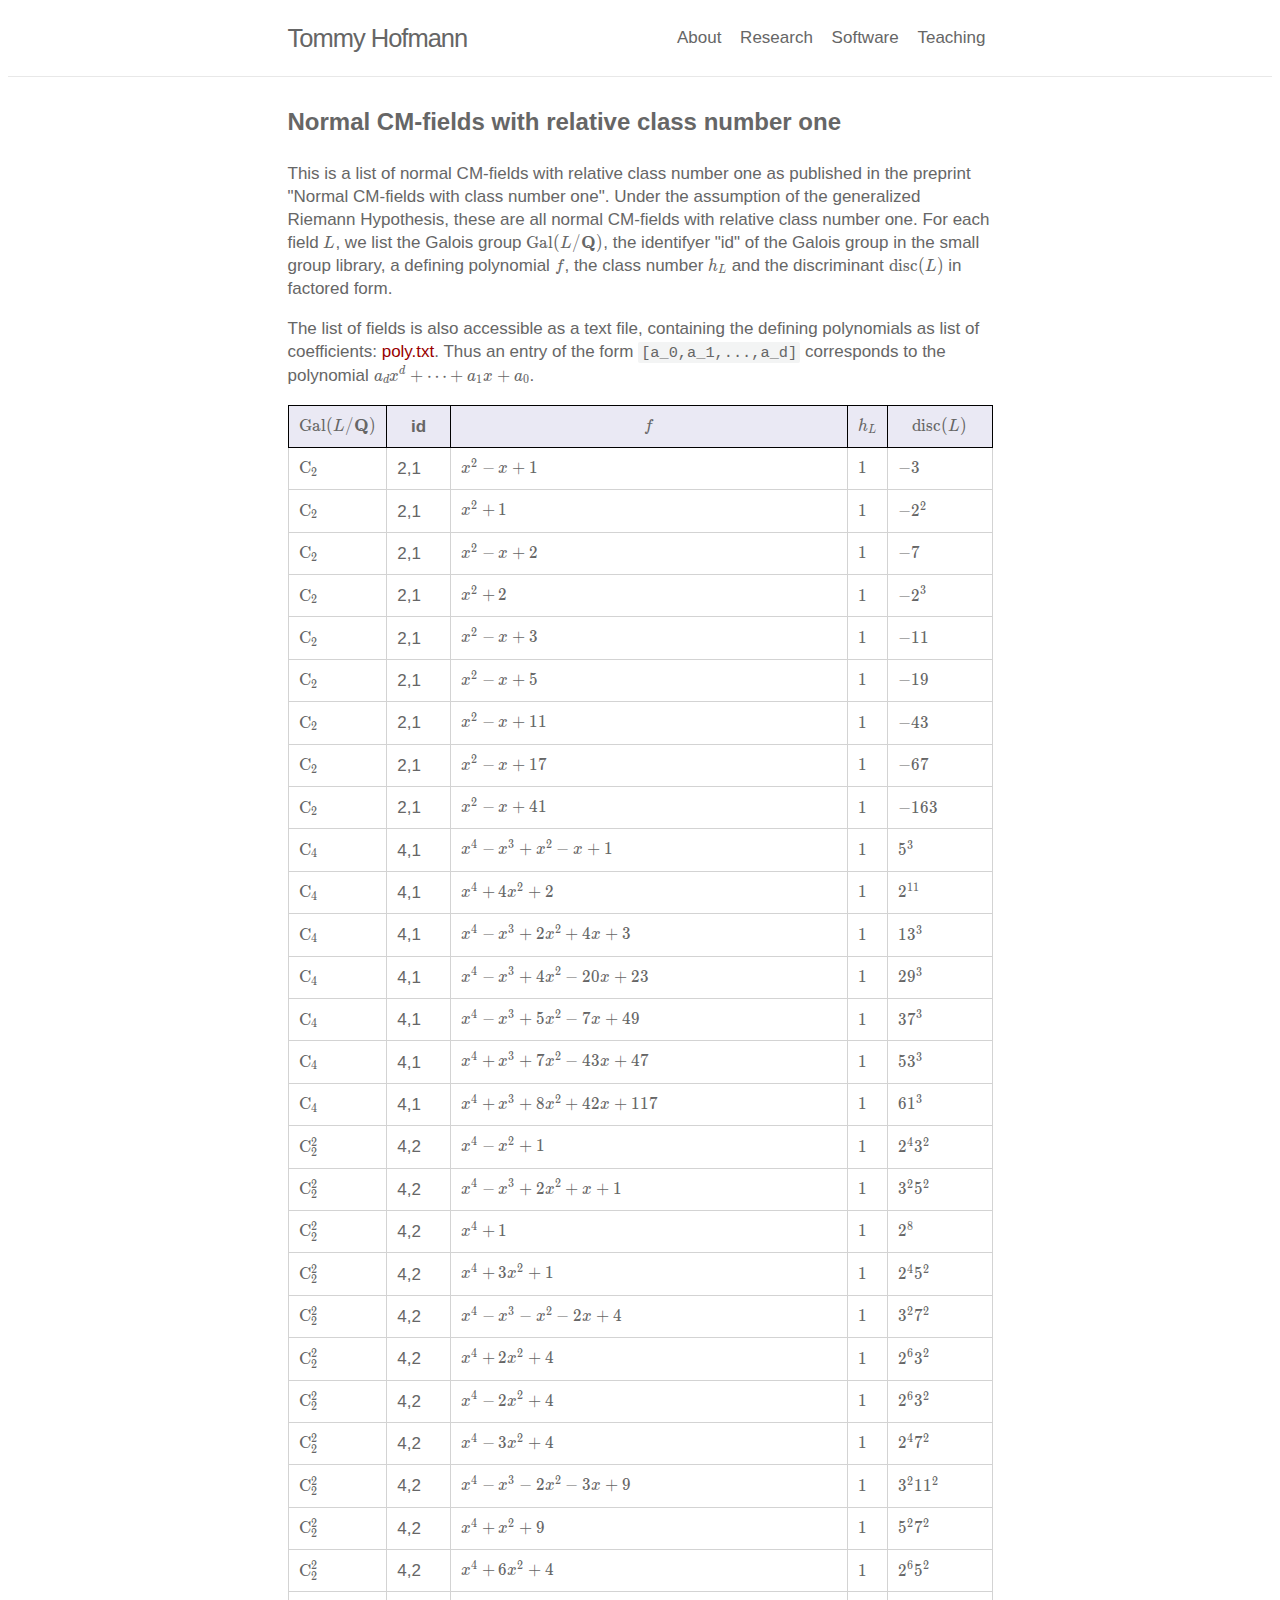
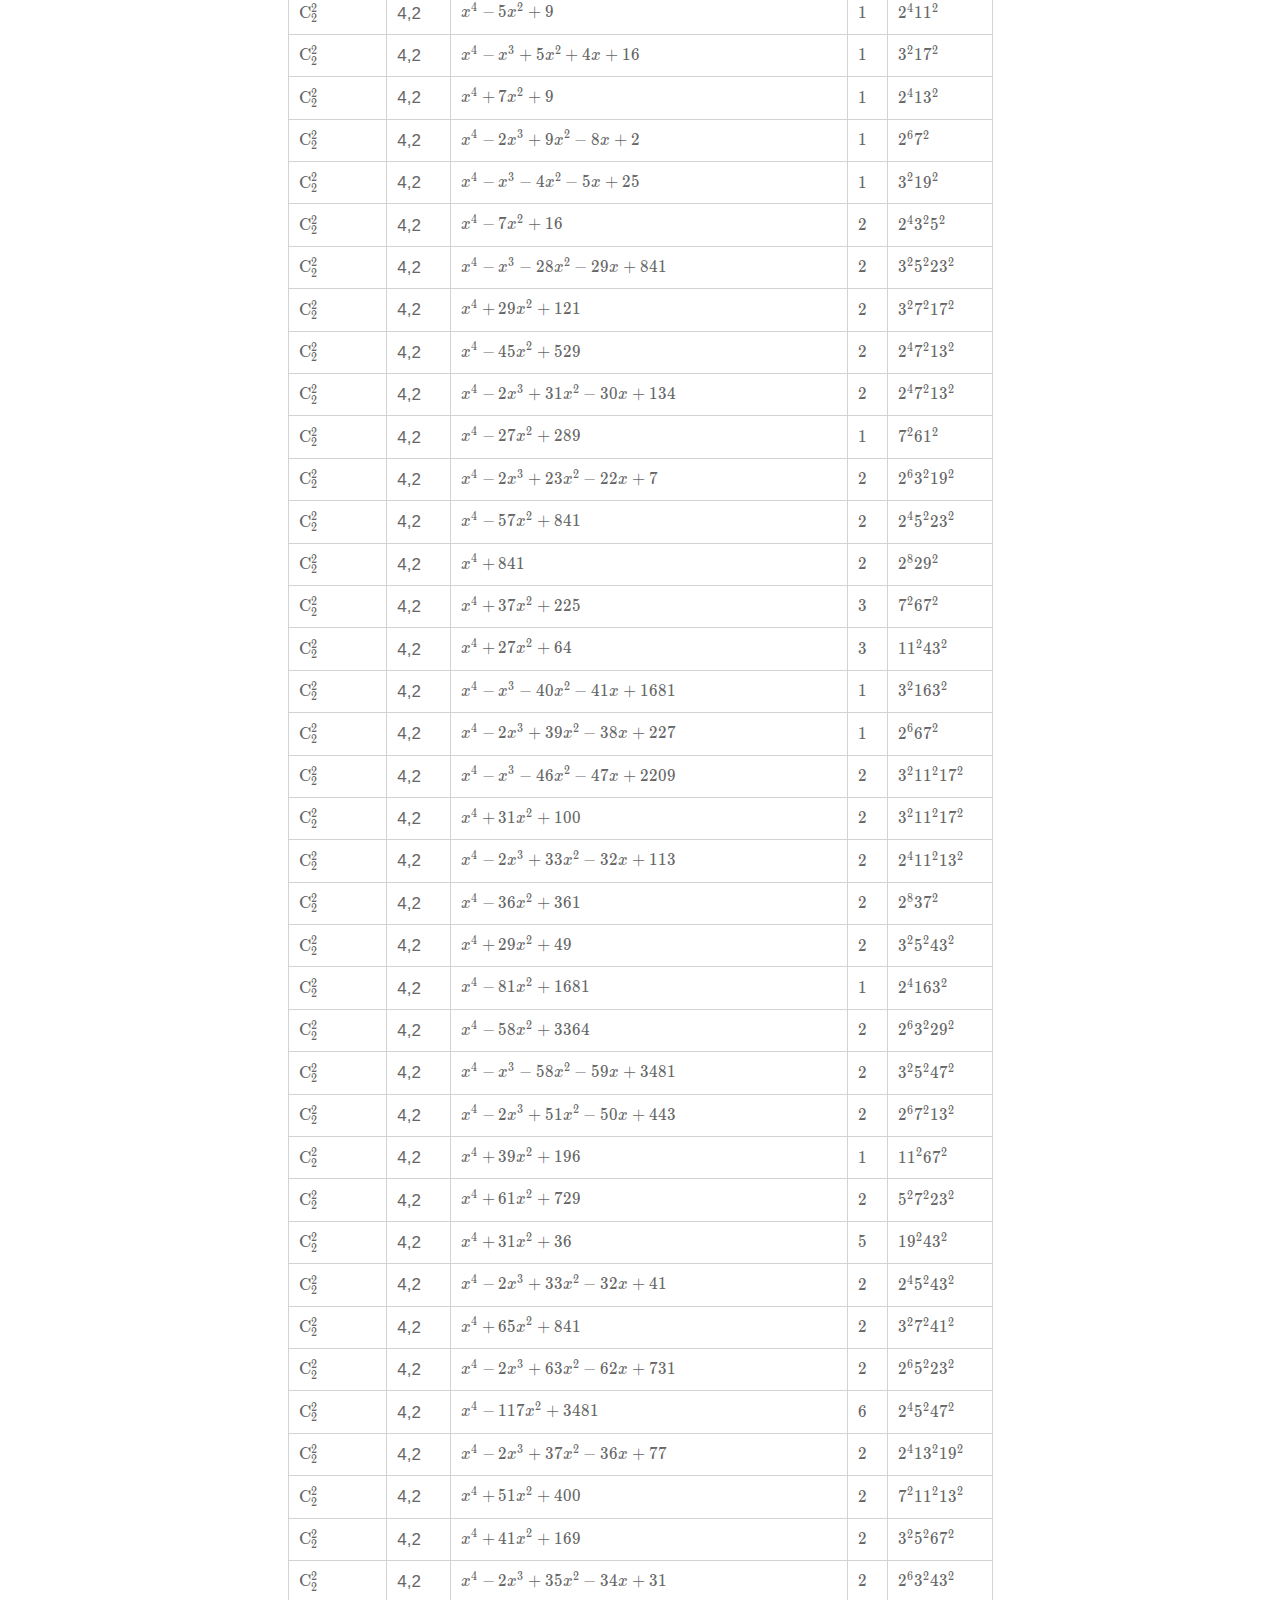
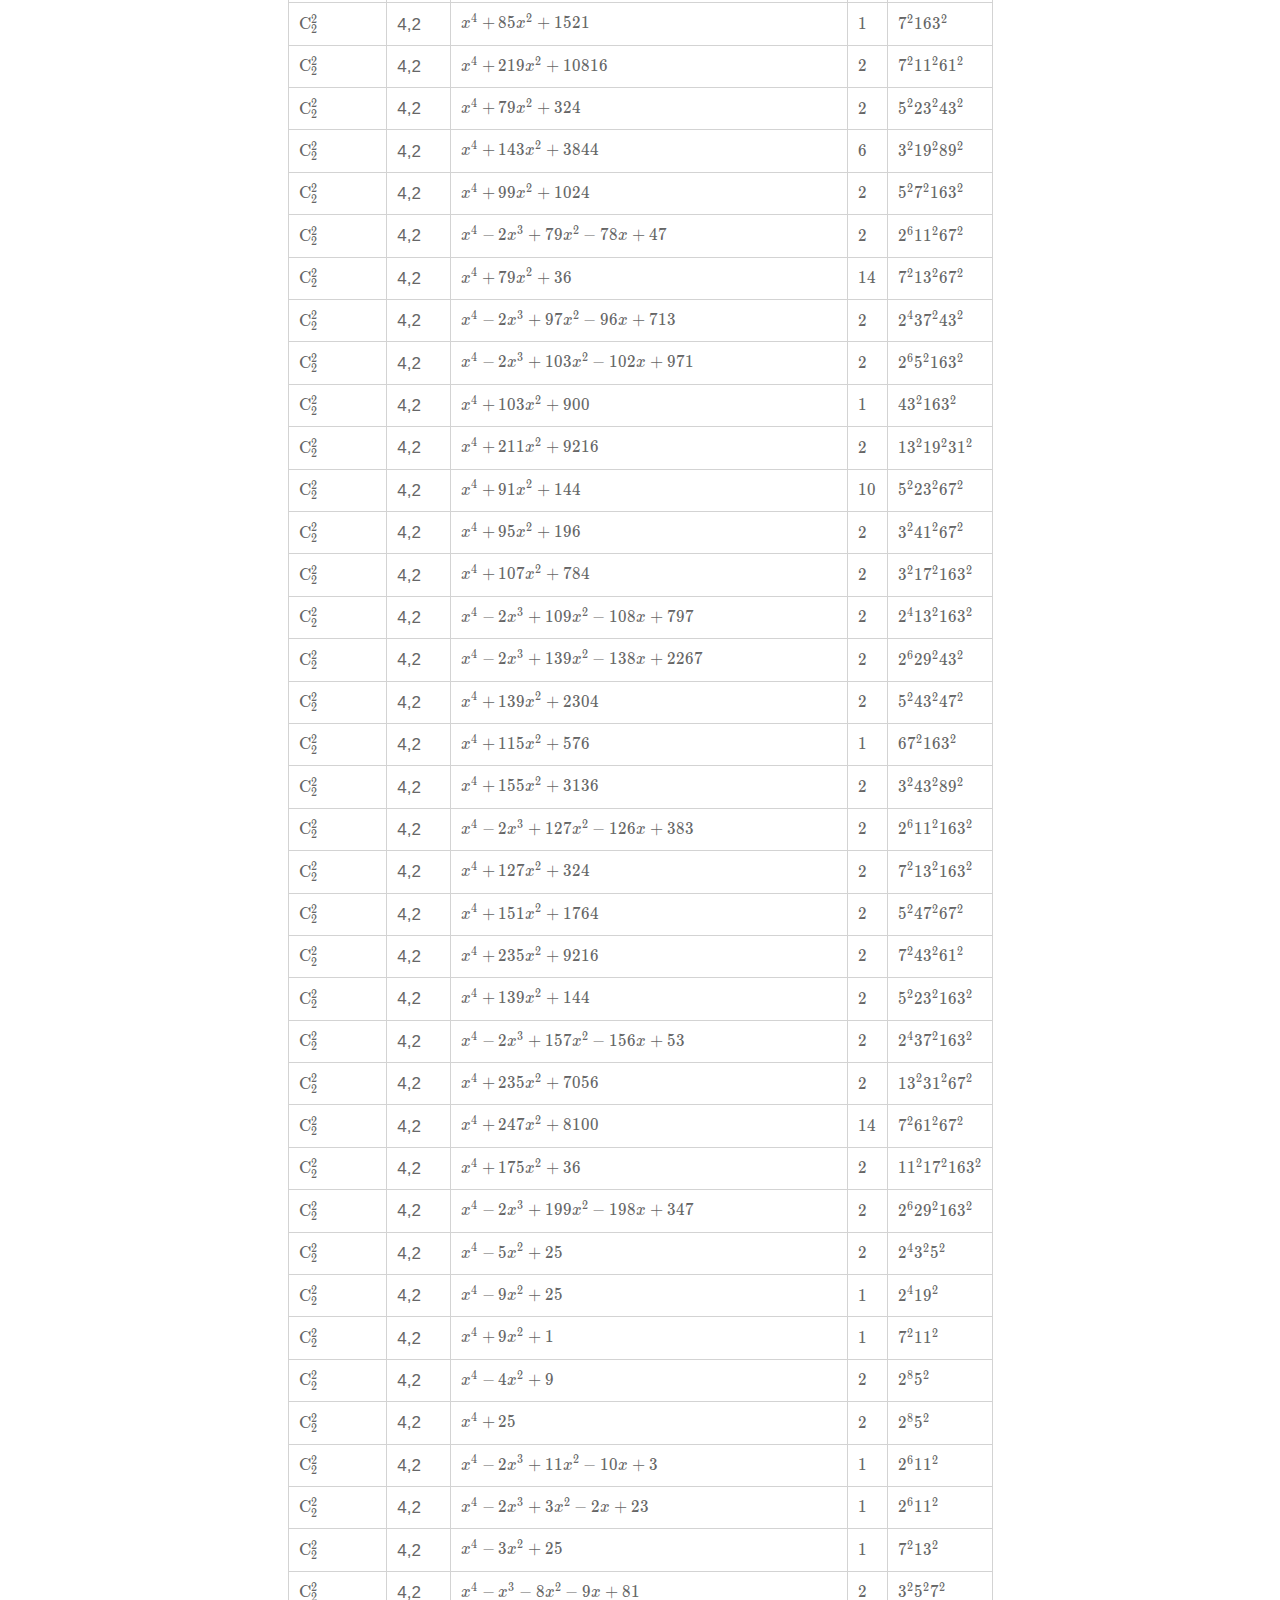
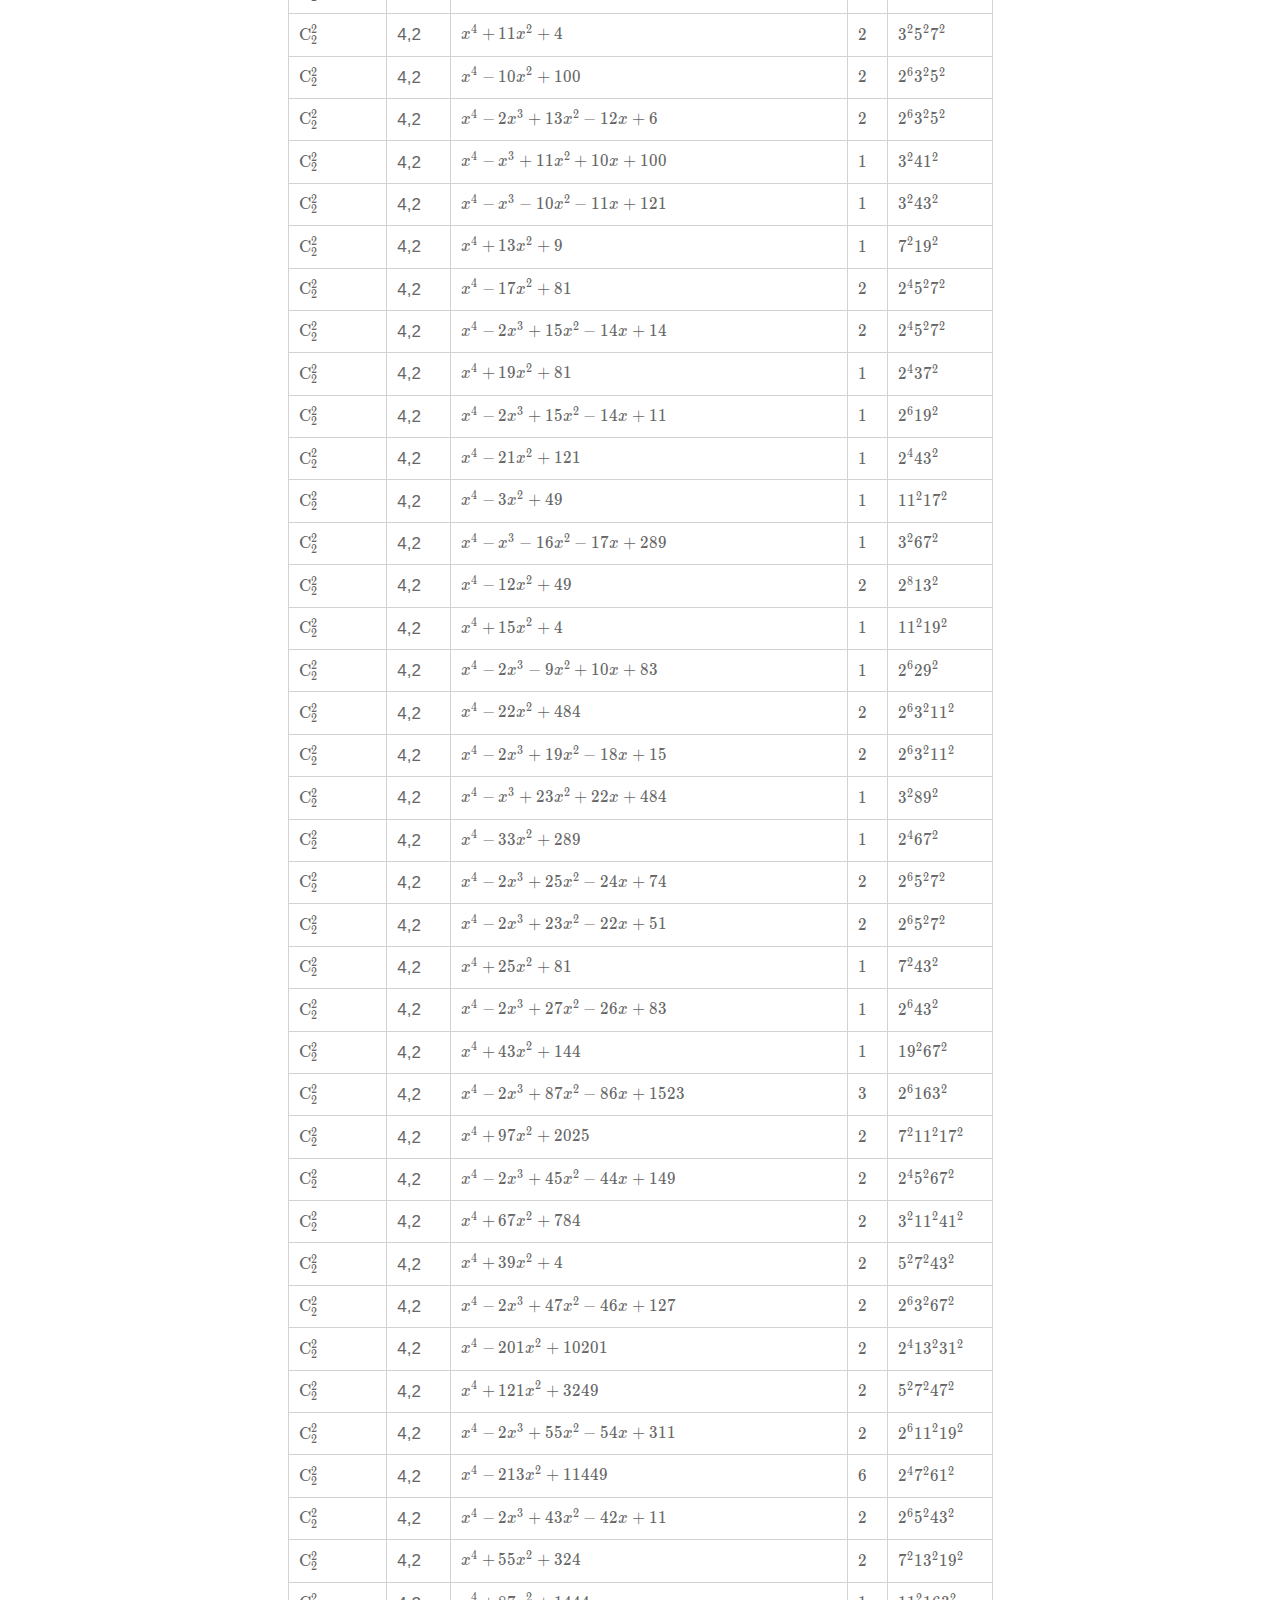
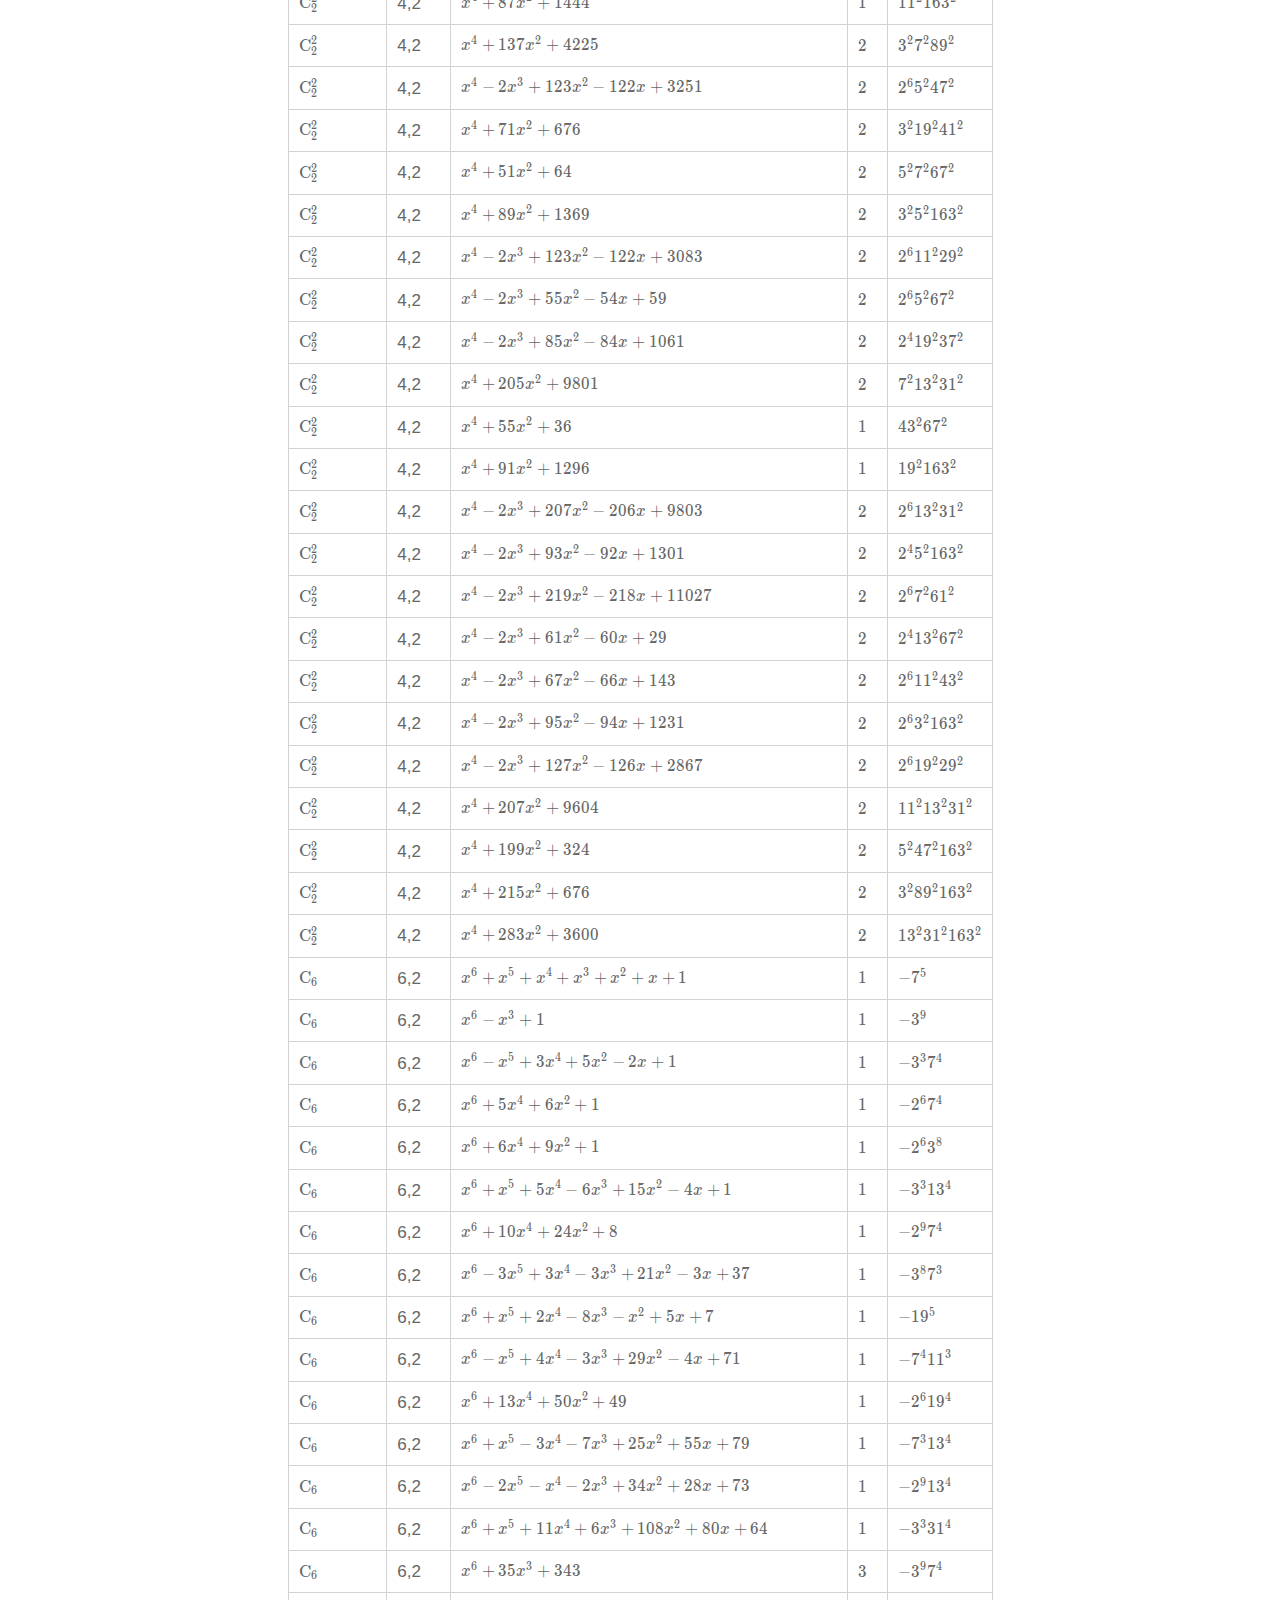
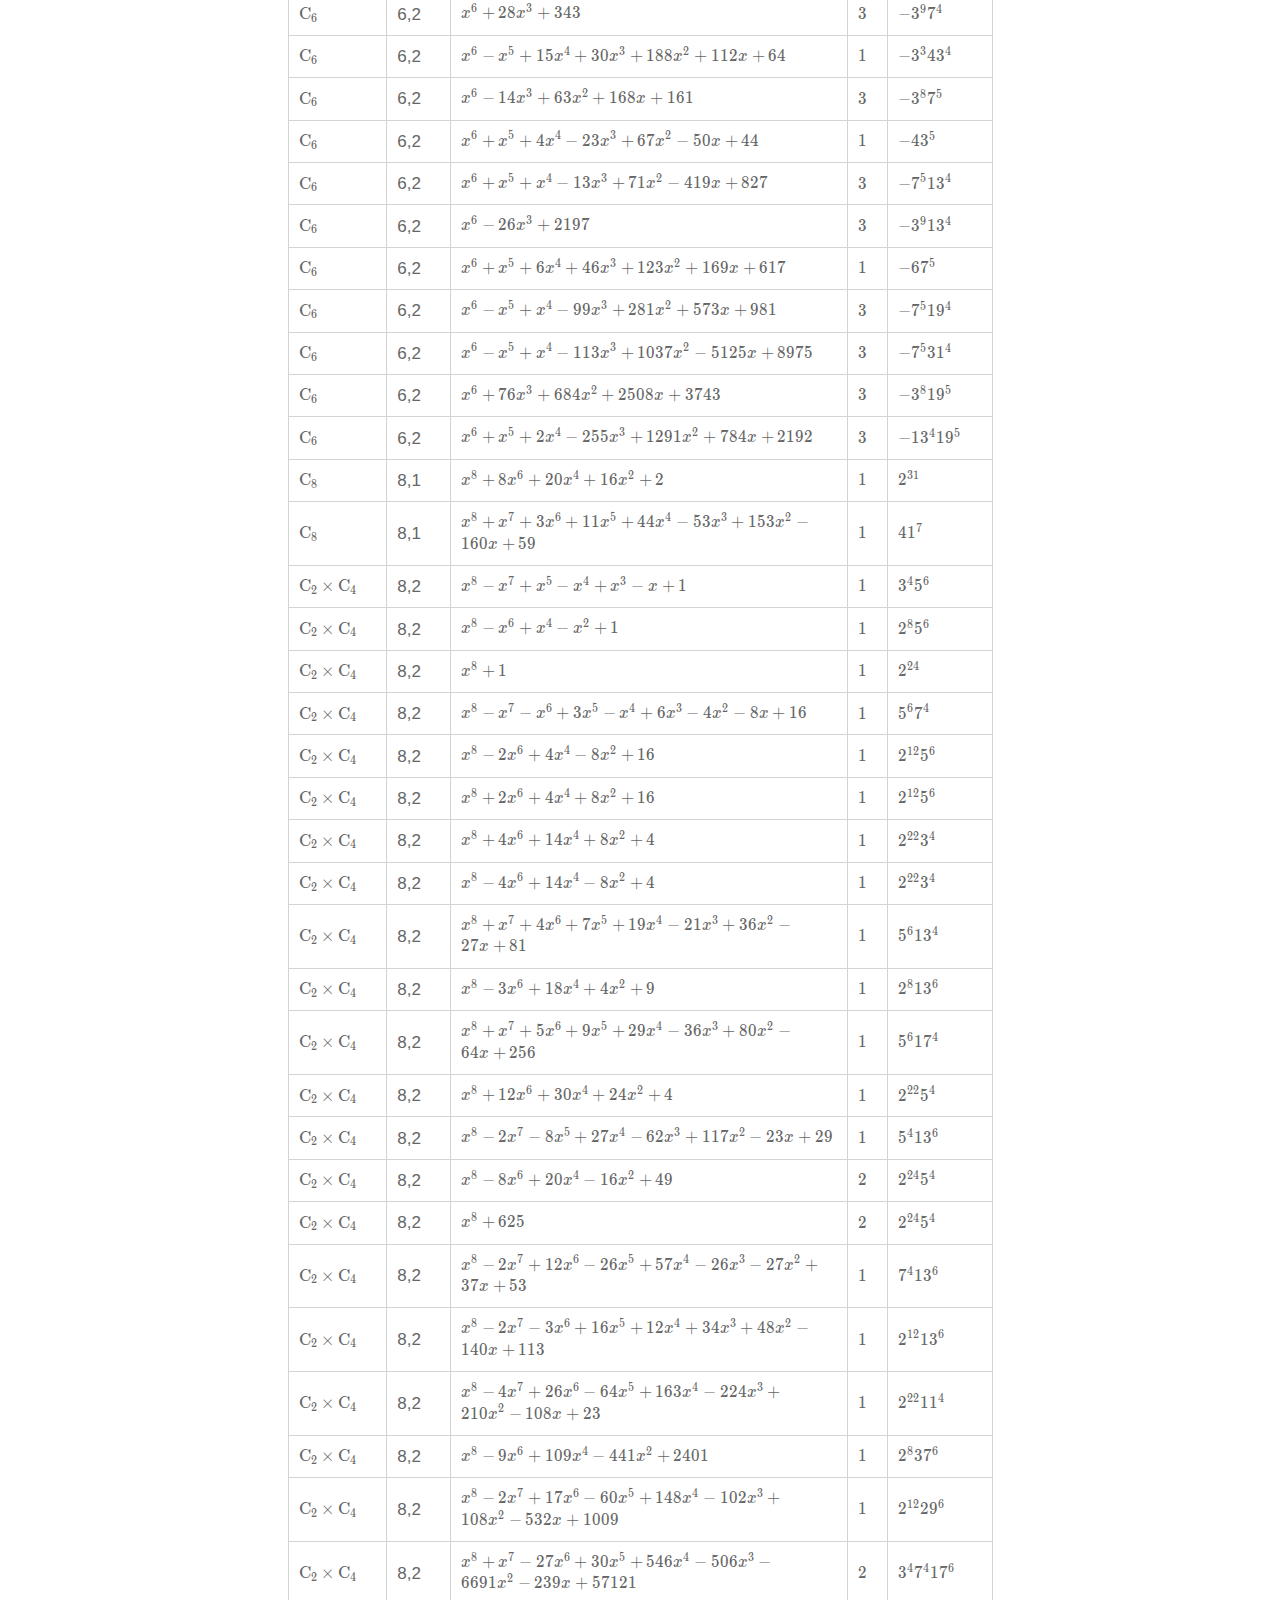
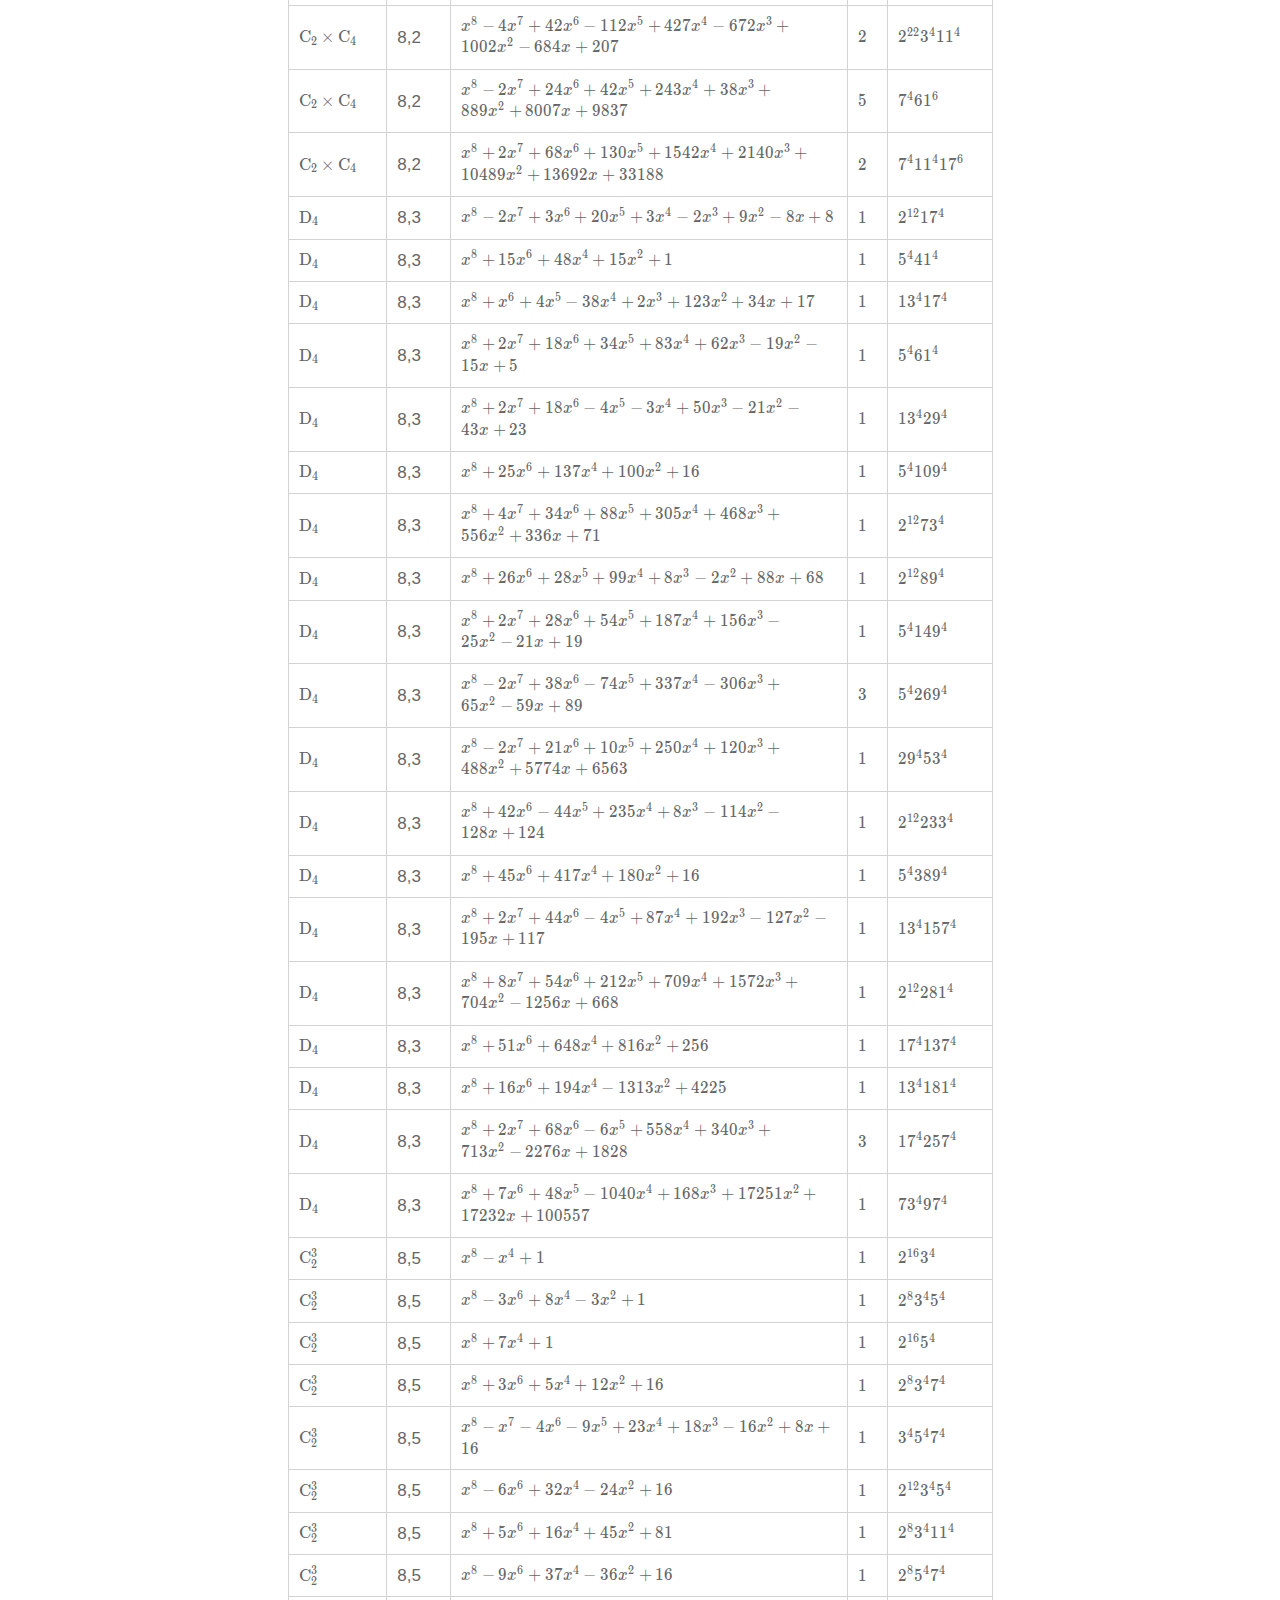
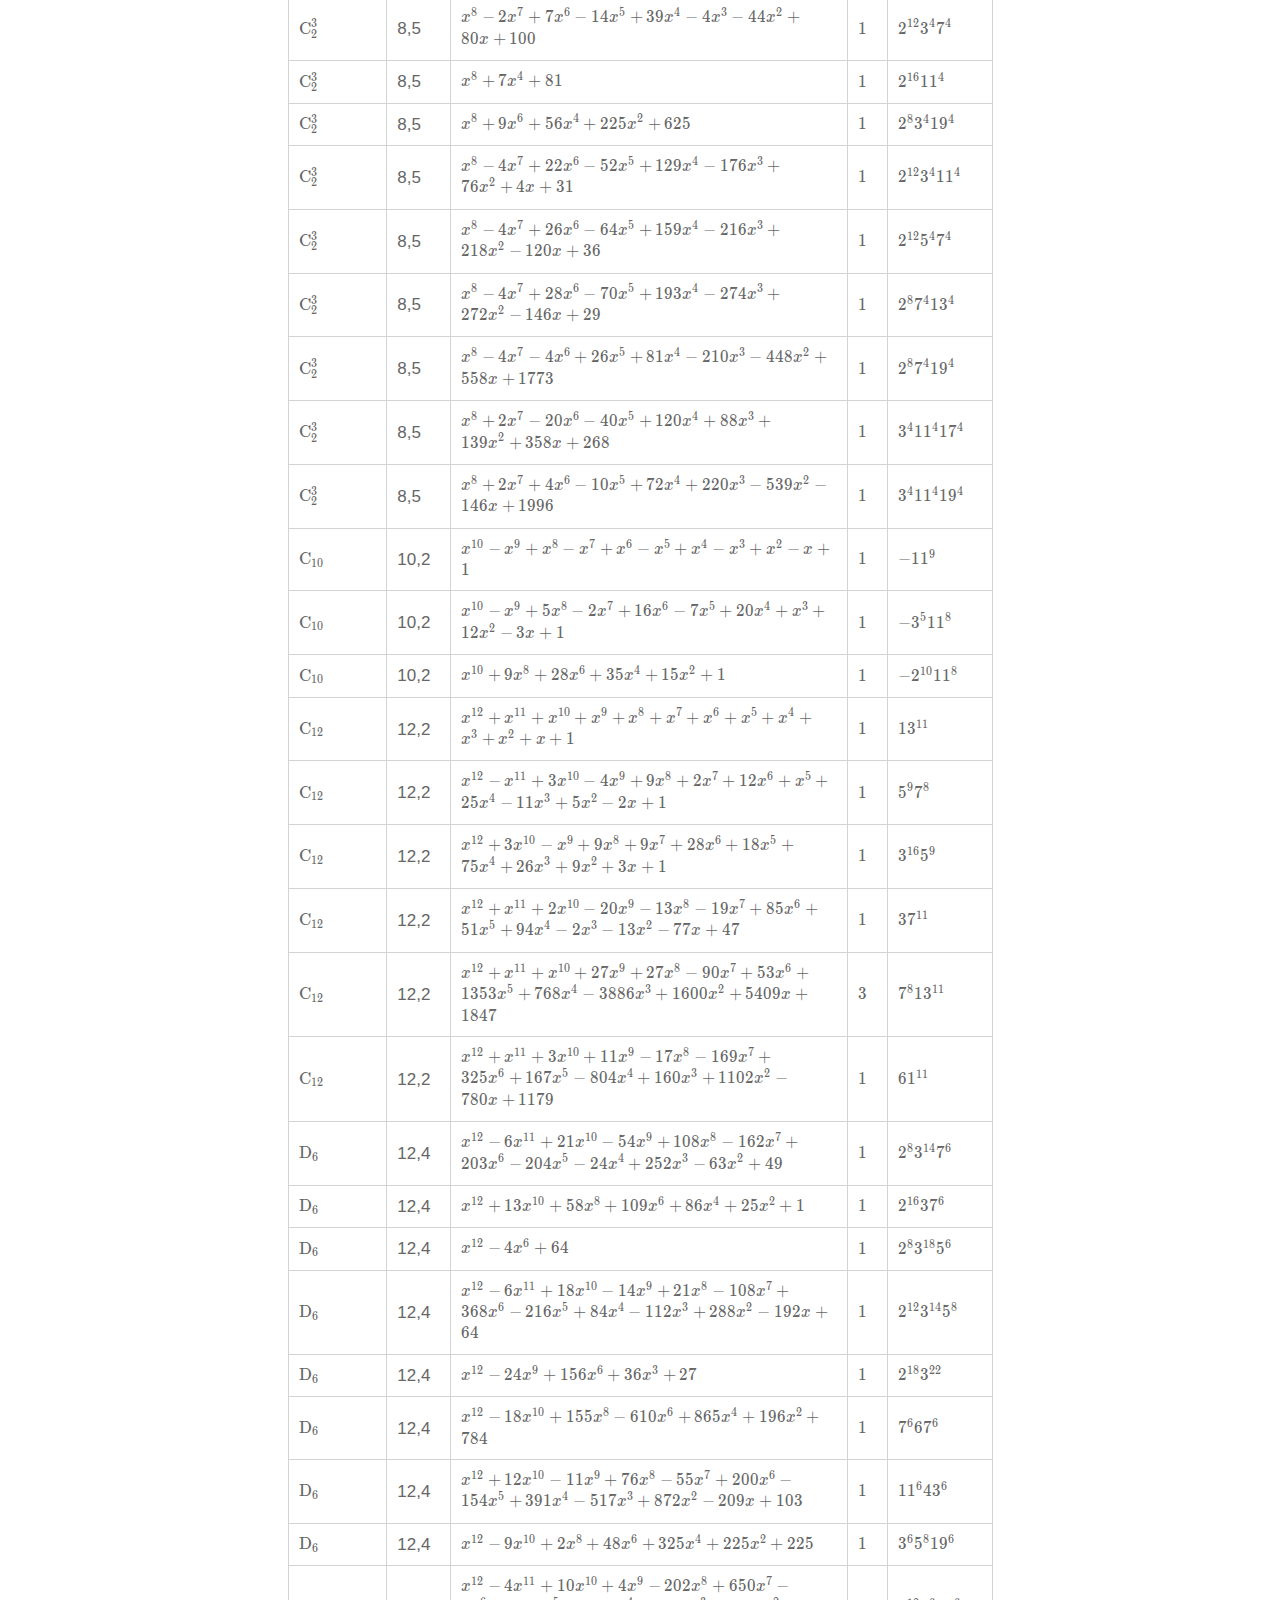
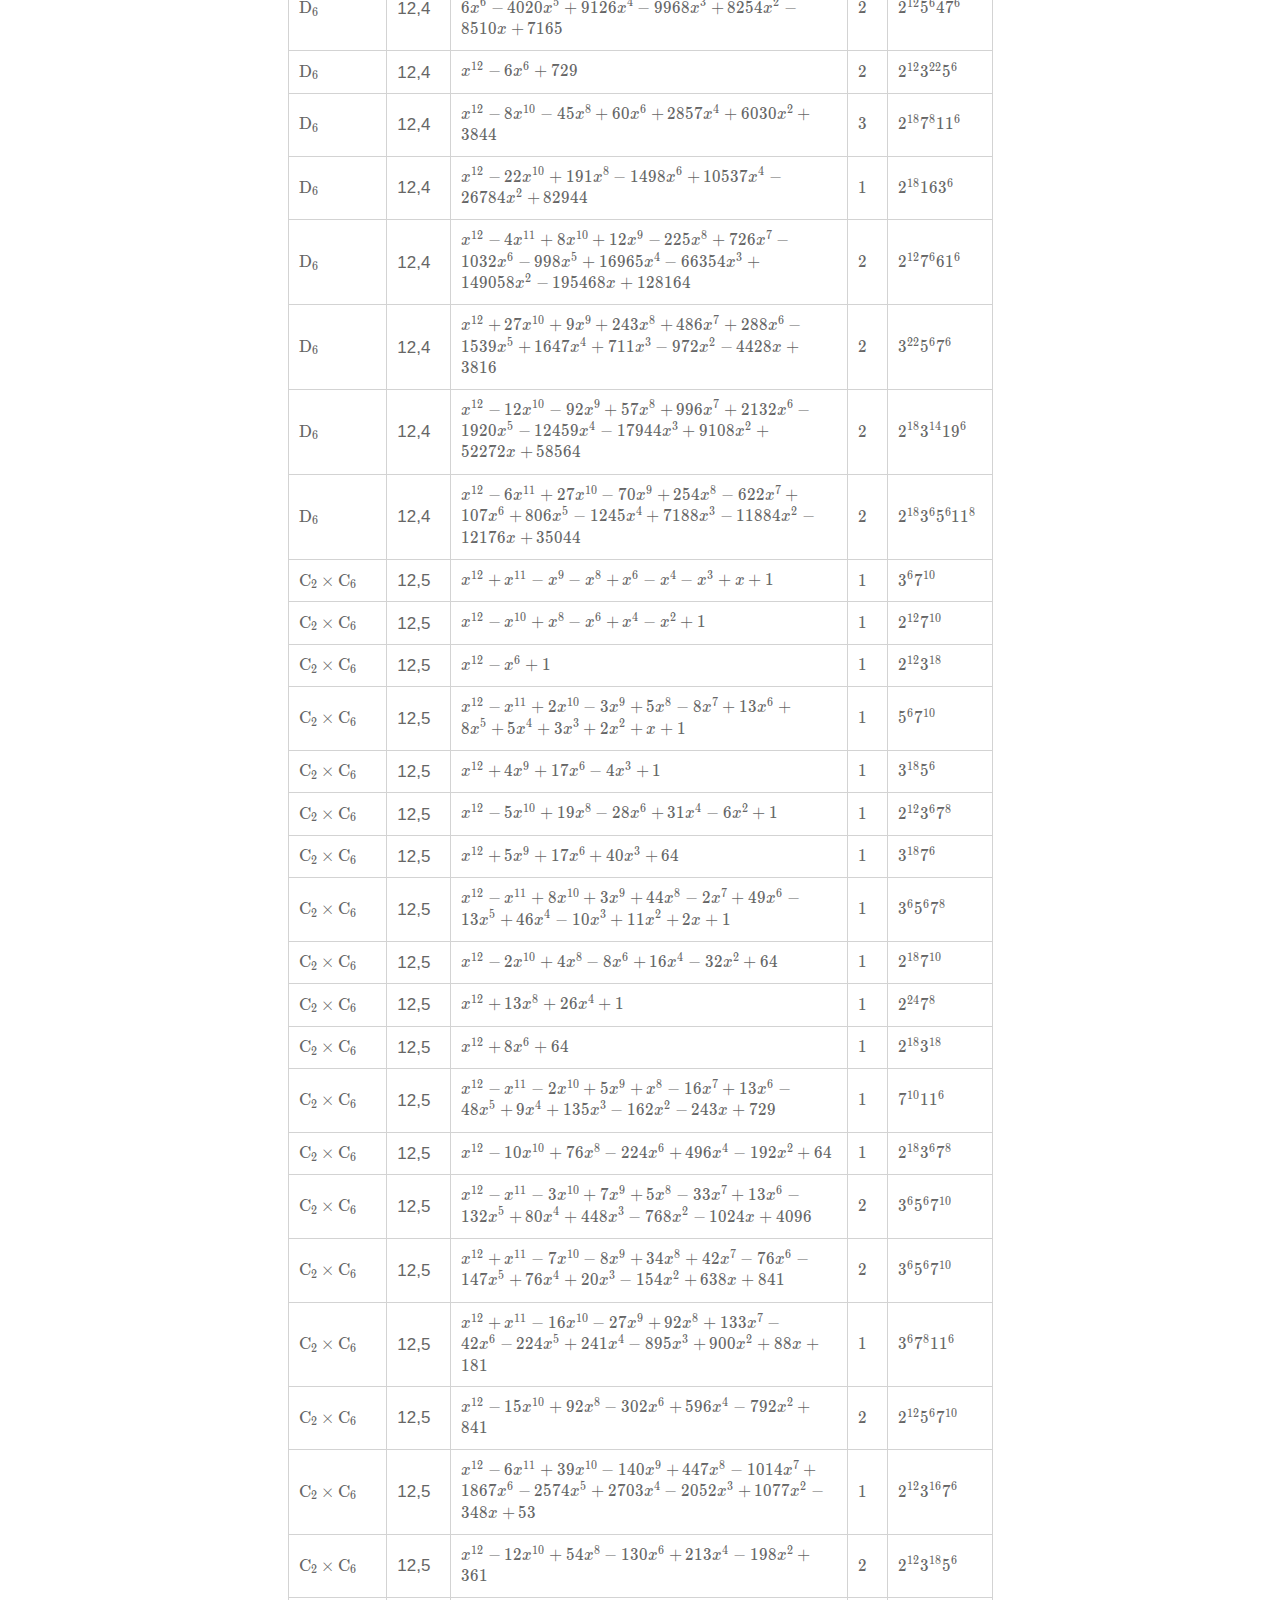
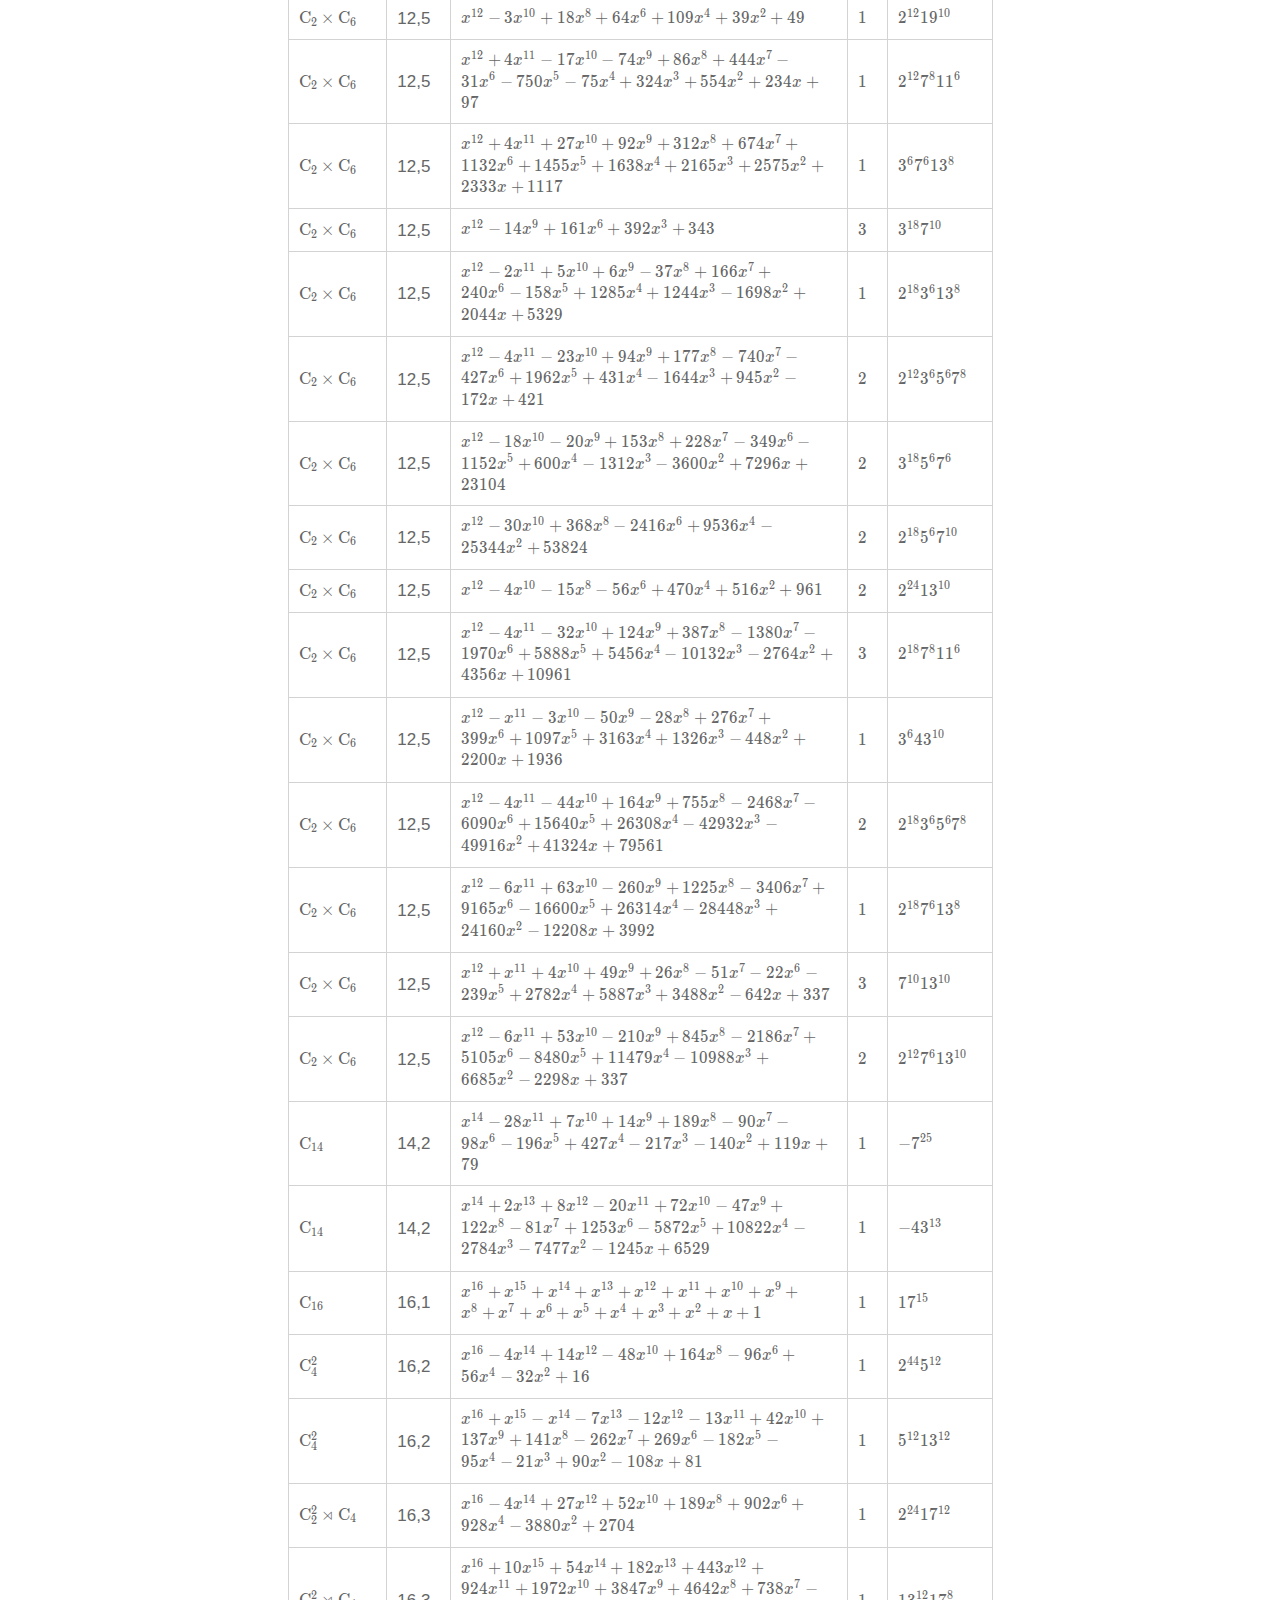
<file: tables/cm/index.html>
<!doctype html>
<html lang="en">
<head>
  <meta charset="UTF-8">
  <meta name="viewport" content="width=device-width, initial-scale=1">
   <link rel="stylesheet" href="/libs/katex/katex.min.css">
     
  
  <link rel="stylesheet" href="/css/franklin.css">
  <link rel="stylesheet" href="/css/basic.css">
  <link rel="icon" href="/assets/favicon.png">
   <title>CM-fields with relative class number one</title>  
</head>
<body>
  <div class="headerheader">
<header>
  
  <div class="blog-name"><a href=""><strong>Tommy</strong> Hofmann</a></div>
  
<nav>
  <ul>
    <li><a href="/">About</a></li>
    <li><a href="/research/">Research</a></li>
    <li><a href="/software/">Software</a></li>
    <li><a href="/teaching/">Teaching</a></li>
  </ul>
  <img src="/assets/hamburger.svg" id="menu-icon">
</nav>
</header>
</div>


<!-- Content appended here -->
<div class="franklin-content"><h1 id="normal_cm-fields_with_relative_class_number_one"><a href="#normal_cm-fields_with_relative_class_number_one" class="header-anchor">Normal CM-fields with relative class number one</a></h1>
<p>This is a list of normal CM-fields with relative class number one as published in the preprint &quot;Normal CM-fields with class number one&quot;. Under the assumption of the generalized Riemann Hypothesis, these are all normal CM-fields with relative class number one. For each field \(L\), we list the Galois group \(\operatorname{Gal}(L/\mathbf Q)\), the identifyer &quot;id&quot; of the Galois group in the small group library, a defining polynomial \(f\), the class number \(h_L\) and the discriminant \(\operatorname{disc}(L)\) in factored form.</p>
<p>The list of fields is also accessible as a text file, containing the defining polynomials as list of coefficients: <a href="../poly.txt">poly.txt</a>. Thus an entry of the form <code>&#91;a_0,a_1,...,a_d&#93;</code> corresponds to the polynomial \(a_d x^d + \dotsb + a_1 x + a_0\).</p>
<table><tr><th align="right">\(\operatorname{Gal}(L/\mathbf Q)\)</th><th align="right">id</th><th align="right">\(f\)</th><th align="right">\(h_L\)</th><th align="right">\(\operatorname{disc}(L)\)</th></tr><tr><td align="right">\(\mathrm C_2\)</td><td align="right">2,1</td><td align="right">\(x^{2} - x + 1\)</td><td align="right">\(1\)</td><td align="right">\(-3\)</td></tr><tr><td align="right">\(\mathrm C_2\)</td><td align="right">2,1</td><td align="right">\(x^{2} + 1\)</td><td align="right">\(1\)</td><td align="right">\(-2^{2}\)</td></tr><tr><td align="right">\(\mathrm C_2\)</td><td align="right">2,1</td><td align="right">\(x^{2} - x + 2\)</td><td align="right">\(1\)</td><td align="right">\(-7\)</td></tr><tr><td align="right">\(\mathrm C_2\)</td><td align="right">2,1</td><td align="right">\(x^{2} + 2\)</td><td align="right">\(1\)</td><td align="right">\(-2^{3}\)</td></tr><tr><td align="right">\(\mathrm C_2\)</td><td align="right">2,1</td><td align="right">\(x^{2} - x + 3\)</td><td align="right">\(1\)</td><td align="right">\(-11\)</td></tr><tr><td align="right">\(\mathrm C_2\)</td><td align="right">2,1</td><td align="right">\(x^{2} - x + 5\)</td><td align="right">\(1\)</td><td align="right">\(-19\)</td></tr><tr><td align="right">\(\mathrm C_2\)</td><td align="right">2,1</td><td align="right">\(x^{2} - x + 11\)</td><td align="right">\(1\)</td><td align="right">\(-43\)</td></tr><tr><td align="right">\(\mathrm C_2\)</td><td align="right">2,1</td><td align="right">\(x^{2} - x + 17\)</td><td align="right">\(1\)</td><td align="right">\(-67\)</td></tr><tr><td align="right">\(\mathrm C_2\)</td><td align="right">2,1</td><td align="right">\(x^{2} - x + 41\)</td><td align="right">\(1\)</td><td align="right">\(-163\)</td></tr><tr><td align="right">\(\mathrm C_4\)</td><td align="right">4,1</td><td align="right">\(x^{4} - x^{3} + x^{2} - x + 1\)</td><td align="right">\(1\)</td><td align="right">\(5^{3}\)</td></tr><tr><td align="right">\(\mathrm C_4\)</td><td align="right">4,1</td><td align="right">\(x^{4} + 4x^{2} + 2\)</td><td align="right">\(1\)</td><td align="right">\(2^{11}\)</td></tr><tr><td align="right">\(\mathrm C_4\)</td><td align="right">4,1</td><td align="right">\(x^{4} - x^{3} + 2x^{2} + 4x + 3\)</td><td align="right">\(1\)</td><td align="right">\(13^{3}\)</td></tr><tr><td align="right">\(\mathrm C_4\)</td><td align="right">4,1</td><td align="right">\(x^{4} - x^{3} + 4x^{2} - 20x + 23\)</td><td align="right">\(1\)</td><td align="right">\(29^{3}\)</td></tr><tr><td align="right">\(\mathrm C_4\)</td><td align="right">4,1</td><td align="right">\(x^{4} - x^{3} + 5x^{2} - 7x + 49\)</td><td align="right">\(1\)</td><td align="right">\(37^{3}\)</td></tr><tr><td align="right">\(\mathrm C_4\)</td><td align="right">4,1</td><td align="right">\(x^{4} + x^{3} + 7x^{2} - 43x + 47\)</td><td align="right">\(1\)</td><td align="right">\(53^{3}\)</td></tr><tr><td align="right">\(\mathrm C_4\)</td><td align="right">4,1</td><td align="right">\(x^{4} + x^{3} + 8x^{2} + 42x + 117\)</td><td align="right">\(1\)</td><td align="right">\(61^{3}\)</td></tr><tr><td align="right">\(\mathrm C_2^2\)</td><td align="right">4,2</td><td align="right">\(x^{4} - x^{2} + 1\)</td><td align="right">\(1\)</td><td align="right">\(2^{4} 3^{2}\)</td></tr><tr><td align="right">\(\mathrm C_2^2\)</td><td align="right">4,2</td><td align="right">\(x^{4} - x^{3} + 2x^{2} + x + 1\)</td><td align="right">\(1\)</td><td align="right">\(3^{2} 5^{2}\)</td></tr><tr><td align="right">\(\mathrm C_2^2\)</td><td align="right">4,2</td><td align="right">\(x^{4} + 1\)</td><td align="right">\(1\)</td><td align="right">\(2^{8}\)</td></tr><tr><td align="right">\(\mathrm C_2^2\)</td><td align="right">4,2</td><td align="right">\(x^{4} + 3x^{2} + 1\)</td><td align="right">\(1\)</td><td align="right">\(2^{4} 5^{2}\)</td></tr><tr><td align="right">\(\mathrm C_2^2\)</td><td align="right">4,2</td><td align="right">\(x^{4} - x^{3} - x^{2} - 2x + 4\)</td><td align="right">\(1\)</td><td align="right">\(3^{2} 7^{2}\)</td></tr><tr><td align="right">\(\mathrm C_2^2\)</td><td align="right">4,2</td><td align="right">\(x^{4} + 2x^{2} + 4\)</td><td align="right">\(1\)</td><td align="right">\(2^{6} 3^{2}\)</td></tr><tr><td align="right">\(\mathrm C_2^2\)</td><td align="right">4,2</td><td align="right">\(x^{4} - 2x^{2} + 4\)</td><td align="right">\(1\)</td><td align="right">\(2^{6} 3^{2}\)</td></tr><tr><td align="right">\(\mathrm C_2^2\)</td><td align="right">4,2</td><td align="right">\(x^{4} - 3x^{2} + 4\)</td><td align="right">\(1\)</td><td align="right">\(2^{4} 7^{2}\)</td></tr><tr><td align="right">\(\mathrm C_2^2\)</td><td align="right">4,2</td><td align="right">\(x^{4} - x^{3} - 2x^{2} - 3x + 9\)</td><td align="right">\(1\)</td><td align="right">\(3^{2} 11^{2}\)</td></tr><tr><td align="right">\(\mathrm C_2^2\)</td><td align="right">4,2</td><td align="right">\(x^{4} + x^{2} + 9\)</td><td align="right">\(1\)</td><td align="right">\(5^{2} 7^{2}\)</td></tr><tr><td align="right">\(\mathrm C_2^2\)</td><td align="right">4,2</td><td align="right">\(x^{4} + 6x^{2} + 4\)</td><td align="right">\(1\)</td><td align="right">\(2^{6} 5^{2}\)</td></tr><tr><td align="right">\(\mathrm C_2^2\)</td><td align="right">4,2</td><td align="right">\(x^{4} - 5x^{2} + 9\)</td><td align="right">\(1\)</td><td align="right">\(2^{4} 11^{2}\)</td></tr><tr><td align="right">\(\mathrm C_2^2\)</td><td align="right">4,2</td><td align="right">\(x^{4} - x^{3} + 5x^{2} + 4x + 16\)</td><td align="right">\(1\)</td><td align="right">\(3^{2} 17^{2}\)</td></tr><tr><td align="right">\(\mathrm C_2^2\)</td><td align="right">4,2</td><td align="right">\(x^{4} + 7x^{2} + 9\)</td><td align="right">\(1\)</td><td align="right">\(2^{4} 13^{2}\)</td></tr><tr><td align="right">\(\mathrm C_2^2\)</td><td align="right">4,2</td><td align="right">\(x^{4} - 2x^{3} + 9x^{2} - 8x + 2\)</td><td align="right">\(1\)</td><td align="right">\(2^{6} 7^{2}\)</td></tr><tr><td align="right">\(\mathrm C_2^2\)</td><td align="right">4,2</td><td align="right">\(x^{4} - x^{3} - 4x^{2} - 5x + 25\)</td><td align="right">\(1\)</td><td align="right">\(3^{2} 19^{2}\)</td></tr><tr><td align="right">\(\mathrm C_2^2\)</td><td align="right">4,2</td><td align="right">\(x^{4} - 7x^{2} + 16\)</td><td align="right">\(2\)</td><td align="right">\(2^{4} 3^{2} 5^{2}\)</td></tr><tr><td align="right">\(\mathrm C_2^2\)</td><td align="right">4,2</td><td align="right">\(x^{4} - x^{3} - 28x^{2} - 29x + 841\)</td><td align="right">\(2\)</td><td align="right">\(3^{2} 5^{2} 23^{2}\)</td></tr><tr><td align="right">\(\mathrm C_2^2\)</td><td align="right">4,2</td><td align="right">\(x^{4} + 29x^{2} + 121\)</td><td align="right">\(2\)</td><td align="right">\(3^{2} 7^{2} 17^{2}\)</td></tr><tr><td align="right">\(\mathrm C_2^2\)</td><td align="right">4,2</td><td align="right">\(x^{4} - 45x^{2} + 529\)</td><td align="right">\(2\)</td><td align="right">\(2^{4} 7^{2} 13^{2}\)</td></tr><tr><td align="right">\(\mathrm C_2^2\)</td><td align="right">4,2</td><td align="right">\(x^{4} - 2x^{3} + 31x^{2} - 30x + 134\)</td><td align="right">\(2\)</td><td align="right">\(2^{4} 7^{2} 13^{2}\)</td></tr><tr><td align="right">\(\mathrm C_2^2\)</td><td align="right">4,2</td><td align="right">\(x^{4} - 27x^{2} + 289\)</td><td align="right">\(1\)</td><td align="right">\(7^{2} 61^{2}\)</td></tr><tr><td align="right">\(\mathrm C_2^2\)</td><td align="right">4,2</td><td align="right">\(x^{4} - 2x^{3} + 23x^{2} - 22x + 7\)</td><td align="right">\(2\)</td><td align="right">\(2^{6} 3^{2} 19^{2}\)</td></tr><tr><td align="right">\(\mathrm C_2^2\)</td><td align="right">4,2</td><td align="right">\(x^{4} - 57x^{2} + 841\)</td><td align="right">\(2\)</td><td align="right">\(2^{4} 5^{2} 23^{2}\)</td></tr><tr><td align="right">\(\mathrm C_2^2\)</td><td align="right">4,2</td><td align="right">\(x^{4} + 841\)</td><td align="right">\(2\)</td><td align="right">\(2^{8} 29^{2}\)</td></tr><tr><td align="right">\(\mathrm C_2^2\)</td><td align="right">4,2</td><td align="right">\(x^{4} + 37x^{2} + 225\)</td><td align="right">\(3\)</td><td align="right">\(7^{2} 67^{2}\)</td></tr><tr><td align="right">\(\mathrm C_2^2\)</td><td align="right">4,2</td><td align="right">\(x^{4} + 27x^{2} + 64\)</td><td align="right">\(3\)</td><td align="right">\(11^{2} 43^{2}\)</td></tr><tr><td align="right">\(\mathrm C_2^2\)</td><td align="right">4,2</td><td align="right">\(x^{4} - x^{3} - 40x^{2} - 41x + 1681\)</td><td align="right">\(1\)</td><td align="right">\(3^{2} 163^{2}\)</td></tr><tr><td align="right">\(\mathrm C_2^2\)</td><td align="right">4,2</td><td align="right">\(x^{4} - 2x^{3} + 39x^{2} - 38x + 227\)</td><td align="right">\(1\)</td><td align="right">\(2^{6} 67^{2}\)</td></tr><tr><td align="right">\(\mathrm C_2^2\)</td><td align="right">4,2</td><td align="right">\(x^{4} - x^{3} - 46x^{2} - 47x + 2209\)</td><td align="right">\(2\)</td><td align="right">\(3^{2} 11^{2} 17^{2}\)</td></tr><tr><td align="right">\(\mathrm C_2^2\)</td><td align="right">4,2</td><td align="right">\(x^{4} + 31x^{2} + 100\)</td><td align="right">\(2\)</td><td align="right">\(3^{2} 11^{2} 17^{2}\)</td></tr><tr><td align="right">\(\mathrm C_2^2\)</td><td align="right">4,2</td><td align="right">\(x^{4} - 2x^{3} + 33x^{2} - 32x + 113\)</td><td align="right">\(2\)</td><td align="right">\(2^{4} 11^{2} 13^{2}\)</td></tr><tr><td align="right">\(\mathrm C_2^2\)</td><td align="right">4,2</td><td align="right">\(x^{4} - 36x^{2} + 361\)</td><td align="right">\(2\)</td><td align="right">\(2^{8} 37^{2}\)</td></tr><tr><td align="right">\(\mathrm C_2^2\)</td><td align="right">4,2</td><td align="right">\(x^{4} + 29x^{2} + 49\)</td><td align="right">\(2\)</td><td align="right">\(3^{2} 5^{2} 43^{2}\)</td></tr><tr><td align="right">\(\mathrm C_2^2\)</td><td align="right">4,2</td><td align="right">\(x^{4} - 81x^{2} + 1681\)</td><td align="right">\(1\)</td><td align="right">\(2^{4} 163^{2}\)</td></tr><tr><td align="right">\(\mathrm C_2^2\)</td><td align="right">4,2</td><td align="right">\(x^{4} - 58x^{2} + 3364\)</td><td align="right">\(2\)</td><td align="right">\(2^{6} 3^{2} 29^{2}\)</td></tr><tr><td align="right">\(\mathrm C_2^2\)</td><td align="right">4,2</td><td align="right">\(x^{4} - x^{3} - 58x^{2} - 59x + 3481\)</td><td align="right">\(2\)</td><td align="right">\(3^{2} 5^{2} 47^{2}\)</td></tr><tr><td align="right">\(\mathrm C_2^2\)</td><td align="right">4,2</td><td align="right">\(x^{4} - 2x^{3} + 51x^{2} - 50x + 443\)</td><td align="right">\(2\)</td><td align="right">\(2^{6} 7^{2} 13^{2}\)</td></tr><tr><td align="right">\(\mathrm C_2^2\)</td><td align="right">4,2</td><td align="right">\(x^{4} + 39x^{2} + 196\)</td><td align="right">\(1\)</td><td align="right">\(11^{2} 67^{2}\)</td></tr><tr><td align="right">\(\mathrm C_2^2\)</td><td align="right">4,2</td><td align="right">\(x^{4} + 61x^{2} + 729\)</td><td align="right">\(2\)</td><td align="right">\(5^{2} 7^{2} 23^{2}\)</td></tr><tr><td align="right">\(\mathrm C_2^2\)</td><td align="right">4,2</td><td align="right">\(x^{4} + 31x^{2} + 36\)</td><td align="right">\(5\)</td><td align="right">\(19^{2} 43^{2}\)</td></tr><tr><td align="right">\(\mathrm C_2^2\)</td><td align="right">4,2</td><td align="right">\(x^{4} - 2x^{3} + 33x^{2} - 32x + 41\)</td><td align="right">\(2\)</td><td align="right">\(2^{4} 5^{2} 43^{2}\)</td></tr><tr><td align="right">\(\mathrm C_2^2\)</td><td align="right">4,2</td><td align="right">\(x^{4} + 65x^{2} + 841\)</td><td align="right">\(2\)</td><td align="right">\(3^{2} 7^{2} 41^{2}\)</td></tr><tr><td align="right">\(\mathrm C_2^2\)</td><td align="right">4,2</td><td align="right">\(x^{4} - 2x^{3} + 63x^{2} - 62x + 731\)</td><td align="right">\(2\)</td><td align="right">\(2^{6} 5^{2} 23^{2}\)</td></tr><tr><td align="right">\(\mathrm C_2^2\)</td><td align="right">4,2</td><td align="right">\(x^{4} - 117x^{2} + 3481\)</td><td align="right">\(6\)</td><td align="right">\(2^{4} 5^{2} 47^{2}\)</td></tr><tr><td align="right">\(\mathrm C_2^2\)</td><td align="right">4,2</td><td align="right">\(x^{4} - 2x^{3} + 37x^{2} - 36x + 77\)</td><td align="right">\(2\)</td><td align="right">\(2^{4} 13^{2} 19^{2}\)</td></tr><tr><td align="right">\(\mathrm C_2^2\)</td><td align="right">4,2</td><td align="right">\(x^{4} + 51x^{2} + 400\)</td><td align="right">\(2\)</td><td align="right">\(7^{2} 11^{2} 13^{2}\)</td></tr><tr><td align="right">\(\mathrm C_2^2\)</td><td align="right">4,2</td><td align="right">\(x^{4} + 41x^{2} + 169\)</td><td align="right">\(2\)</td><td align="right">\(3^{2} 5^{2} 67^{2}\)</td></tr><tr><td align="right">\(\mathrm C_2^2\)</td><td align="right">4,2</td><td align="right">\(x^{4} - 2x^{3} + 35x^{2} - 34x + 31\)</td><td align="right">\(2\)</td><td align="right">\(2^{6} 3^{2} 43^{2}\)</td></tr><tr><td align="right">\(\mathrm C_2^2\)</td><td align="right">4,2</td><td align="right">\(x^{4} + 85x^{2} + 1521\)</td><td align="right">\(1\)</td><td align="right">\(7^{2} 163^{2}\)</td></tr><tr><td align="right">\(\mathrm C_2^2\)</td><td align="right">4,2</td><td align="right">\(x^{4} + 219x^{2} + 10816\)</td><td align="right">\(2\)</td><td align="right">\(7^{2} 11^{2} 61^{2}\)</td></tr><tr><td align="right">\(\mathrm C_2^2\)</td><td align="right">4,2</td><td align="right">\(x^{4} + 79x^{2} + 324\)</td><td align="right">\(2\)</td><td align="right">\(5^{2} 23^{2} 43^{2}\)</td></tr><tr><td align="right">\(\mathrm C_2^2\)</td><td align="right">4,2</td><td align="right">\(x^{4} + 143x^{2} + 3844\)</td><td align="right">\(6\)</td><td align="right">\(3^{2} 19^{2} 89^{2}\)</td></tr><tr><td align="right">\(\mathrm C_2^2\)</td><td align="right">4,2</td><td align="right">\(x^{4} + 99x^{2} + 1024\)</td><td align="right">\(2\)</td><td align="right">\(5^{2} 7^{2} 163^{2}\)</td></tr><tr><td align="right">\(\mathrm C_2^2\)</td><td align="right">4,2</td><td align="right">\(x^{4} - 2x^{3} + 79x^{2} - 78x + 47\)</td><td align="right">\(2\)</td><td align="right">\(2^{6} 11^{2} 67^{2}\)</td></tr><tr><td align="right">\(\mathrm C_2^2\)</td><td align="right">4,2</td><td align="right">\(x^{4} + 79x^{2} + 36\)</td><td align="right">\(14\)</td><td align="right">\(7^{2} 13^{2} 67^{2}\)</td></tr><tr><td align="right">\(\mathrm C_2^2\)</td><td align="right">4,2</td><td align="right">\(x^{4} - 2x^{3} + 97x^{2} - 96x + 713\)</td><td align="right">\(2\)</td><td align="right">\(2^{4} 37^{2} 43^{2}\)</td></tr><tr><td align="right">\(\mathrm C_2^2\)</td><td align="right">4,2</td><td align="right">\(x^{4} - 2x^{3} + 103x^{2} - 102x + 971\)</td><td align="right">\(2\)</td><td align="right">\(2^{6} 5^{2} 163^{2}\)</td></tr><tr><td align="right">\(\mathrm C_2^2\)</td><td align="right">4,2</td><td align="right">\(x^{4} + 103x^{2} + 900\)</td><td align="right">\(1\)</td><td align="right">\(43^{2} 163^{2}\)</td></tr><tr><td align="right">\(\mathrm C_2^2\)</td><td align="right">4,2</td><td align="right">\(x^{4} + 211x^{2} + 9216\)</td><td align="right">\(2\)</td><td align="right">\(13^{2} 19^{2} 31^{2}\)</td></tr><tr><td align="right">\(\mathrm C_2^2\)</td><td align="right">4,2</td><td align="right">\(x^{4} + 91x^{2} + 144\)</td><td align="right">\(10\)</td><td align="right">\(5^{2} 23^{2} 67^{2}\)</td></tr><tr><td align="right">\(\mathrm C_2^2\)</td><td align="right">4,2</td><td align="right">\(x^{4} + 95x^{2} + 196\)</td><td align="right">\(2\)</td><td align="right">\(3^{2} 41^{2} 67^{2}\)</td></tr><tr><td align="right">\(\mathrm C_2^2\)</td><td align="right">4,2</td><td align="right">\(x^{4} + 107x^{2} + 784\)</td><td align="right">\(2\)</td><td align="right">\(3^{2} 17^{2} 163^{2}\)</td></tr><tr><td align="right">\(\mathrm C_2^2\)</td><td align="right">4,2</td><td align="right">\(x^{4} - 2x^{3} + 109x^{2} - 108x + 797\)</td><td align="right">\(2\)</td><td align="right">\(2^{4} 13^{2} 163^{2}\)</td></tr><tr><td align="right">\(\mathrm C_2^2\)</td><td align="right">4,2</td><td align="right">\(x^{4} - 2x^{3} + 139x^{2} - 138x + 2267\)</td><td align="right">\(2\)</td><td align="right">\(2^{6} 29^{2} 43^{2}\)</td></tr><tr><td align="right">\(\mathrm C_2^2\)</td><td align="right">4,2</td><td align="right">\(x^{4} + 139x^{2} + 2304\)</td><td align="right">\(2\)</td><td align="right">\(5^{2} 43^{2} 47^{2}\)</td></tr><tr><td align="right">\(\mathrm C_2^2\)</td><td align="right">4,2</td><td align="right">\(x^{4} + 115x^{2} + 576\)</td><td align="right">\(1\)</td><td align="right">\(67^{2} 163^{2}\)</td></tr><tr><td align="right">\(\mathrm C_2^2\)</td><td align="right">4,2</td><td align="right">\(x^{4} + 155x^{2} + 3136\)</td><td align="right">\(2\)</td><td align="right">\(3^{2} 43^{2} 89^{2}\)</td></tr><tr><td align="right">\(\mathrm C_2^2\)</td><td align="right">4,2</td><td align="right">\(x^{4} - 2x^{3} + 127x^{2} - 126x + 383\)</td><td align="right">\(2\)</td><td align="right">\(2^{6} 11^{2} 163^{2}\)</td></tr><tr><td align="right">\(\mathrm C_2^2\)</td><td align="right">4,2</td><td align="right">\(x^{4} + 127x^{2} + 324\)</td><td align="right">\(2\)</td><td align="right">\(7^{2} 13^{2} 163^{2}\)</td></tr><tr><td align="right">\(\mathrm C_2^2\)</td><td align="right">4,2</td><td align="right">\(x^{4} + 151x^{2} + 1764\)</td><td align="right">\(2\)</td><td align="right">\(5^{2} 47^{2} 67^{2}\)</td></tr><tr><td align="right">\(\mathrm C_2^2\)</td><td align="right">4,2</td><td align="right">\(x^{4} + 235x^{2} + 9216\)</td><td align="right">\(2\)</td><td align="right">\(7^{2} 43^{2} 61^{2}\)</td></tr><tr><td align="right">\(\mathrm C_2^2\)</td><td align="right">4,2</td><td align="right">\(x^{4} + 139x^{2} + 144\)</td><td align="right">\(2\)</td><td align="right">\(5^{2} 23^{2} 163^{2}\)</td></tr><tr><td align="right">\(\mathrm C_2^2\)</td><td align="right">4,2</td><td align="right">\(x^{4} - 2x^{3} + 157x^{2} - 156x + 53\)</td><td align="right">\(2\)</td><td align="right">\(2^{4} 37^{2} 163^{2}\)</td></tr><tr><td align="right">\(\mathrm C_2^2\)</td><td align="right">4,2</td><td align="right">\(x^{4} + 235x^{2} + 7056\)</td><td align="right">\(2\)</td><td align="right">\(13^{2} 31^{2} 67^{2}\)</td></tr><tr><td align="right">\(\mathrm C_2^2\)</td><td align="right">4,2</td><td align="right">\(x^{4} + 247x^{2} + 8100\)</td><td align="right">\(14\)</td><td align="right">\(7^{2} 61^{2} 67^{2}\)</td></tr><tr><td align="right">\(\mathrm C_2^2\)</td><td align="right">4,2</td><td align="right">\(x^{4} + 175x^{2} + 36\)</td><td align="right">\(2\)</td><td align="right">\(11^{2} 17^{2} 163^{2}\)</td></tr><tr><td align="right">\(\mathrm C_2^2\)</td><td align="right">4,2</td><td align="right">\(x^{4} - 2x^{3} + 199x^{2} - 198x + 347\)</td><td align="right">\(2\)</td><td align="right">\(2^{6} 29^{2} 163^{2}\)</td></tr><tr><td align="right">\(\mathrm C_2^2\)</td><td align="right">4,2</td><td align="right">\(x^{4} - 5x^{2} + 25\)</td><td align="right">\(2\)</td><td align="right">\(2^{4} 3^{2} 5^{2}\)</td></tr><tr><td align="right">\(\mathrm C_2^2\)</td><td align="right">4,2</td><td align="right">\(x^{4} - 9x^{2} + 25\)</td><td align="right">\(1\)</td><td align="right">\(2^{4} 19^{2}\)</td></tr><tr><td align="right">\(\mathrm C_2^2\)</td><td align="right">4,2</td><td align="right">\(x^{4} + 9x^{2} + 1\)</td><td align="right">\(1\)</td><td align="right">\(7^{2} 11^{2}\)</td></tr><tr><td align="right">\(\mathrm C_2^2\)</td><td align="right">4,2</td><td align="right">\(x^{4} - 4x^{2} + 9\)</td><td align="right">\(2\)</td><td align="right">\(2^{8} 5^{2}\)</td></tr><tr><td align="right">\(\mathrm C_2^2\)</td><td align="right">4,2</td><td align="right">\(x^{4} + 25\)</td><td align="right">\(2\)</td><td align="right">\(2^{8} 5^{2}\)</td></tr><tr><td align="right">\(\mathrm C_2^2\)</td><td align="right">4,2</td><td align="right">\(x^{4} - 2x^{3} + 11x^{2} - 10x + 3\)</td><td align="right">\(1\)</td><td align="right">\(2^{6} 11^{2}\)</td></tr><tr><td align="right">\(\mathrm C_2^2\)</td><td align="right">4,2</td><td align="right">\(x^{4} - 2x^{3} + 3x^{2} - 2x + 23\)</td><td align="right">\(1\)</td><td align="right">\(2^{6} 11^{2}\)</td></tr><tr><td align="right">\(\mathrm C_2^2\)</td><td align="right">4,2</td><td align="right">\(x^{4} - 3x^{2} + 25\)</td><td align="right">\(1\)</td><td align="right">\(7^{2} 13^{2}\)</td></tr><tr><td align="right">\(\mathrm C_2^2\)</td><td align="right">4,2</td><td align="right">\(x^{4} - x^{3} - 8x^{2} - 9x + 81\)</td><td align="right">\(2\)</td><td align="right">\(3^{2} 5^{2} 7^{2}\)</td></tr><tr><td align="right">\(\mathrm C_2^2\)</td><td align="right">4,2</td><td align="right">\(x^{4} + 11x^{2} + 4\)</td><td align="right">\(2\)</td><td align="right">\(3^{2} 5^{2} 7^{2}\)</td></tr><tr><td align="right">\(\mathrm C_2^2\)</td><td align="right">4,2</td><td align="right">\(x^{4} - 10x^{2} + 100\)</td><td align="right">\(2\)</td><td align="right">\(2^{6} 3^{2} 5^{2}\)</td></tr><tr><td align="right">\(\mathrm C_2^2\)</td><td align="right">4,2</td><td align="right">\(x^{4} - 2x^{3} + 13x^{2} - 12x + 6\)</td><td align="right">\(2\)</td><td align="right">\(2^{6} 3^{2} 5^{2}\)</td></tr><tr><td align="right">\(\mathrm C_2^2\)</td><td align="right">4,2</td><td align="right">\(x^{4} - x^{3} + 11x^{2} + 10x + 100\)</td><td align="right">\(1\)</td><td align="right">\(3^{2} 41^{2}\)</td></tr><tr><td align="right">\(\mathrm C_2^2\)</td><td align="right">4,2</td><td align="right">\(x^{4} - x^{3} - 10x^{2} - 11x + 121\)</td><td align="right">\(1\)</td><td align="right">\(3^{2} 43^{2}\)</td></tr><tr><td align="right">\(\mathrm C_2^2\)</td><td align="right">4,2</td><td align="right">\(x^{4} + 13x^{2} + 9\)</td><td align="right">\(1\)</td><td align="right">\(7^{2} 19^{2}\)</td></tr><tr><td align="right">\(\mathrm C_2^2\)</td><td align="right">4,2</td><td align="right">\(x^{4} - 17x^{2} + 81\)</td><td align="right">\(2\)</td><td align="right">\(2^{4} 5^{2} 7^{2}\)</td></tr><tr><td align="right">\(\mathrm C_2^2\)</td><td align="right">4,2</td><td align="right">\(x^{4} - 2x^{3} + 15x^{2} - 14x + 14\)</td><td align="right">\(2\)</td><td align="right">\(2^{4} 5^{2} 7^{2}\)</td></tr><tr><td align="right">\(\mathrm C_2^2\)</td><td align="right">4,2</td><td align="right">\(x^{4} + 19x^{2} + 81\)</td><td align="right">\(1\)</td><td align="right">\(2^{4} 37^{2}\)</td></tr><tr><td align="right">\(\mathrm C_2^2\)</td><td align="right">4,2</td><td align="right">\(x^{4} - 2x^{3} + 15x^{2} - 14x + 11\)</td><td align="right">\(1\)</td><td align="right">\(2^{6} 19^{2}\)</td></tr><tr><td align="right">\(\mathrm C_2^2\)</td><td align="right">4,2</td><td align="right">\(x^{4} - 21x^{2} + 121\)</td><td align="right">\(1\)</td><td align="right">\(2^{4} 43^{2}\)</td></tr><tr><td align="right">\(\mathrm C_2^2\)</td><td align="right">4,2</td><td align="right">\(x^{4} - 3x^{2} + 49\)</td><td align="right">\(1\)</td><td align="right">\(11^{2} 17^{2}\)</td></tr><tr><td align="right">\(\mathrm C_2^2\)</td><td align="right">4,2</td><td align="right">\(x^{4} - x^{3} - 16x^{2} - 17x + 289\)</td><td align="right">\(1\)</td><td align="right">\(3^{2} 67^{2}\)</td></tr><tr><td align="right">\(\mathrm C_2^2\)</td><td align="right">4,2</td><td align="right">\(x^{4} - 12x^{2} + 49\)</td><td align="right">\(2\)</td><td align="right">\(2^{8} 13^{2}\)</td></tr><tr><td align="right">\(\mathrm C_2^2\)</td><td align="right">4,2</td><td align="right">\(x^{4} + 15x^{2} + 4\)</td><td align="right">\(1\)</td><td align="right">\(11^{2} 19^{2}\)</td></tr><tr><td align="right">\(\mathrm C_2^2\)</td><td align="right">4,2</td><td align="right">\(x^{4} - 2x^{3} - 9x^{2} + 10x + 83\)</td><td align="right">\(1\)</td><td align="right">\(2^{6} 29^{2}\)</td></tr><tr><td align="right">\(\mathrm C_2^2\)</td><td align="right">4,2</td><td align="right">\(x^{4} - 22x^{2} + 484\)</td><td align="right">\(2\)</td><td align="right">\(2^{6} 3^{2} 11^{2}\)</td></tr><tr><td align="right">\(\mathrm C_2^2\)</td><td align="right">4,2</td><td align="right">\(x^{4} - 2x^{3} + 19x^{2} - 18x + 15\)</td><td align="right">\(2\)</td><td align="right">\(2^{6} 3^{2} 11^{2}\)</td></tr><tr><td align="right">\(\mathrm C_2^2\)</td><td align="right">4,2</td><td align="right">\(x^{4} - x^{3} + 23x^{2} + 22x + 484\)</td><td align="right">\(1\)</td><td align="right">\(3^{2} 89^{2}\)</td></tr><tr><td align="right">\(\mathrm C_2^2\)</td><td align="right">4,2</td><td align="right">\(x^{4} - 33x^{2} + 289\)</td><td align="right">\(1\)</td><td align="right">\(2^{4} 67^{2}\)</td></tr><tr><td align="right">\(\mathrm C_2^2\)</td><td align="right">4,2</td><td align="right">\(x^{4} - 2x^{3} + 25x^{2} - 24x + 74\)</td><td align="right">\(2\)</td><td align="right">\(2^{6} 5^{2} 7^{2}\)</td></tr><tr><td align="right">\(\mathrm C_2^2\)</td><td align="right">4,2</td><td align="right">\(x^{4} - 2x^{3} + 23x^{2} - 22x + 51\)</td><td align="right">\(2\)</td><td align="right">\(2^{6} 5^{2} 7^{2}\)</td></tr><tr><td align="right">\(\mathrm C_2^2\)</td><td align="right">4,2</td><td align="right">\(x^{4} + 25x^{2} + 81\)</td><td align="right">\(1\)</td><td align="right">\(7^{2} 43^{2}\)</td></tr><tr><td align="right">\(\mathrm C_2^2\)</td><td align="right">4,2</td><td align="right">\(x^{4} - 2x^{3} + 27x^{2} - 26x + 83\)</td><td align="right">\(1\)</td><td align="right">\(2^{6} 43^{2}\)</td></tr><tr><td align="right">\(\mathrm C_2^2\)</td><td align="right">4,2</td><td align="right">\(x^{4} + 43x^{2} + 144\)</td><td align="right">\(1\)</td><td align="right">\(19^{2} 67^{2}\)</td></tr><tr><td align="right">\(\mathrm C_2^2\)</td><td align="right">4,2</td><td align="right">\(x^{4} - 2x^{3} + 87x^{2} - 86x + 1523\)</td><td align="right">\(3\)</td><td align="right">\(2^{6} 163^{2}\)</td></tr><tr><td align="right">\(\mathrm C_2^2\)</td><td align="right">4,2</td><td align="right">\(x^{4} + 97x^{2} + 2025\)</td><td align="right">\(2\)</td><td align="right">\(7^{2} 11^{2} 17^{2}\)</td></tr><tr><td align="right">\(\mathrm C_2^2\)</td><td align="right">4,2</td><td align="right">\(x^{4} - 2x^{3} + 45x^{2} - 44x + 149\)</td><td align="right">\(2\)</td><td align="right">\(2^{4} 5^{2} 67^{2}\)</td></tr><tr><td align="right">\(\mathrm C_2^2\)</td><td align="right">4,2</td><td align="right">\(x^{4} + 67x^{2} + 784\)</td><td align="right">\(2\)</td><td align="right">\(3^{2} 11^{2} 41^{2}\)</td></tr><tr><td align="right">\(\mathrm C_2^2\)</td><td align="right">4,2</td><td align="right">\(x^{4} + 39x^{2} + 4\)</td><td align="right">\(2\)</td><td align="right">\(5^{2} 7^{2} 43^{2}\)</td></tr><tr><td align="right">\(\mathrm C_2^2\)</td><td align="right">4,2</td><td align="right">\(x^{4} - 2x^{3} + 47x^{2} - 46x + 127\)</td><td align="right">\(2\)</td><td align="right">\(2^{6} 3^{2} 67^{2}\)</td></tr><tr><td align="right">\(\mathrm C_2^2\)</td><td align="right">4,2</td><td align="right">\(x^{4} - 201x^{2} + 10201\)</td><td align="right">\(2\)</td><td align="right">\(2^{4} 13^{2} 31^{2}\)</td></tr><tr><td align="right">\(\mathrm C_2^2\)</td><td align="right">4,2</td><td align="right">\(x^{4} + 121x^{2} + 3249\)</td><td align="right">\(2\)</td><td align="right">\(5^{2} 7^{2} 47^{2}\)</td></tr><tr><td align="right">\(\mathrm C_2^2\)</td><td align="right">4,2</td><td align="right">\(x^{4} - 2x^{3} + 55x^{2} - 54x + 311\)</td><td align="right">\(2\)</td><td align="right">\(2^{6} 11^{2} 19^{2}\)</td></tr><tr><td align="right">\(\mathrm C_2^2\)</td><td align="right">4,2</td><td align="right">\(x^{4} - 213x^{2} + 11449\)</td><td align="right">\(6\)</td><td align="right">\(2^{4} 7^{2} 61^{2}\)</td></tr><tr><td align="right">\(\mathrm C_2^2\)</td><td align="right">4,2</td><td align="right">\(x^{4} - 2x^{3} + 43x^{2} - 42x + 11\)</td><td align="right">\(2\)</td><td align="right">\(2^{6} 5^{2} 43^{2}\)</td></tr><tr><td align="right">\(\mathrm C_2^2\)</td><td align="right">4,2</td><td align="right">\(x^{4} + 55x^{2} + 324\)</td><td align="right">\(2\)</td><td align="right">\(7^{2} 13^{2} 19^{2}\)</td></tr><tr><td align="right">\(\mathrm C_2^2\)</td><td align="right">4,2</td><td align="right">\(x^{4} + 87x^{2} + 1444\)</td><td align="right">\(1\)</td><td align="right">\(11^{2} 163^{2}\)</td></tr><tr><td align="right">\(\mathrm C_2^2\)</td><td align="right">4,2</td><td align="right">\(x^{4} + 137x^{2} + 4225\)</td><td align="right">\(2\)</td><td align="right">\(3^{2} 7^{2} 89^{2}\)</td></tr><tr><td align="right">\(\mathrm C_2^2\)</td><td align="right">4,2</td><td align="right">\(x^{4} - 2x^{3} + 123x^{2} - 122x + 3251\)</td><td align="right">\(2\)</td><td align="right">\(2^{6} 5^{2} 47^{2}\)</td></tr><tr><td align="right">\(\mathrm C_2^2\)</td><td align="right">4,2</td><td align="right">\(x^{4} + 71x^{2} + 676\)</td><td align="right">\(2\)</td><td align="right">\(3^{2} 19^{2} 41^{2}\)</td></tr><tr><td align="right">\(\mathrm C_2^2\)</td><td align="right">4,2</td><td align="right">\(x^{4} + 51x^{2} + 64\)</td><td align="right">\(2\)</td><td align="right">\(5^{2} 7^{2} 67^{2}\)</td></tr><tr><td align="right">\(\mathrm C_2^2\)</td><td align="right">4,2</td><td align="right">\(x^{4} + 89x^{2} + 1369\)</td><td align="right">\(2\)</td><td align="right">\(3^{2} 5^{2} 163^{2}\)</td></tr><tr><td align="right">\(\mathrm C_2^2\)</td><td align="right">4,2</td><td align="right">\(x^{4} - 2x^{3} + 123x^{2} - 122x + 3083\)</td><td align="right">\(2\)</td><td align="right">\(2^{6} 11^{2} 29^{2}\)</td></tr><tr><td align="right">\(\mathrm C_2^2\)</td><td align="right">4,2</td><td align="right">\(x^{4} - 2x^{3} + 55x^{2} - 54x + 59\)</td><td align="right">\(2\)</td><td align="right">\(2^{6} 5^{2} 67^{2}\)</td></tr><tr><td align="right">\(\mathrm C_2^2\)</td><td align="right">4,2</td><td align="right">\(x^{4} - 2x^{3} + 85x^{2} - 84x + 1061\)</td><td align="right">\(2\)</td><td align="right">\(2^{4} 19^{2} 37^{2}\)</td></tr><tr><td align="right">\(\mathrm C_2^2\)</td><td align="right">4,2</td><td align="right">\(x^{4} + 205x^{2} + 9801\)</td><td align="right">\(2\)</td><td align="right">\(7^{2} 13^{2} 31^{2}\)</td></tr><tr><td align="right">\(\mathrm C_2^2\)</td><td align="right">4,2</td><td align="right">\(x^{4} + 55x^{2} + 36\)</td><td align="right">\(1\)</td><td align="right">\(43^{2} 67^{2}\)</td></tr><tr><td align="right">\(\mathrm C_2^2\)</td><td align="right">4,2</td><td align="right">\(x^{4} + 91x^{2} + 1296\)</td><td align="right">\(1\)</td><td align="right">\(19^{2} 163^{2}\)</td></tr><tr><td align="right">\(\mathrm C_2^2\)</td><td align="right">4,2</td><td align="right">\(x^{4} - 2x^{3} + 207x^{2} - 206x + 9803\)</td><td align="right">\(2\)</td><td align="right">\(2^{6} 13^{2} 31^{2}\)</td></tr><tr><td align="right">\(\mathrm C_2^2\)</td><td align="right">4,2</td><td align="right">\(x^{4} - 2x^{3} + 93x^{2} - 92x + 1301\)</td><td align="right">\(2\)</td><td align="right">\(2^{4} 5^{2} 163^{2}\)</td></tr><tr><td align="right">\(\mathrm C_2^2\)</td><td align="right">4,2</td><td align="right">\(x^{4} - 2x^{3} + 219x^{2} - 218x + 11027\)</td><td align="right">\(2\)</td><td align="right">\(2^{6} 7^{2} 61^{2}\)</td></tr><tr><td align="right">\(\mathrm C_2^2\)</td><td align="right">4,2</td><td align="right">\(x^{4} - 2x^{3} + 61x^{2} - 60x + 29\)</td><td align="right">\(2\)</td><td align="right">\(2^{4} 13^{2} 67^{2}\)</td></tr><tr><td align="right">\(\mathrm C_2^2\)</td><td align="right">4,2</td><td align="right">\(x^{4} - 2x^{3} + 67x^{2} - 66x + 143\)</td><td align="right">\(2\)</td><td align="right">\(2^{6} 11^{2} 43^{2}\)</td></tr><tr><td align="right">\(\mathrm C_2^2\)</td><td align="right">4,2</td><td align="right">\(x^{4} - 2x^{3} + 95x^{2} - 94x + 1231\)</td><td align="right">\(2\)</td><td align="right">\(2^{6} 3^{2} 163^{2}\)</td></tr><tr><td align="right">\(\mathrm C_2^2\)</td><td align="right">4,2</td><td align="right">\(x^{4} - 2x^{3} + 127x^{2} - 126x + 2867\)</td><td align="right">\(2\)</td><td align="right">\(2^{6} 19^{2} 29^{2}\)</td></tr><tr><td align="right">\(\mathrm C_2^2\)</td><td align="right">4,2</td><td align="right">\(x^{4} + 207x^{2} + 9604\)</td><td align="right">\(2\)</td><td align="right">\(11^{2} 13^{2} 31^{2}\)</td></tr><tr><td align="right">\(\mathrm C_2^2\)</td><td align="right">4,2</td><td align="right">\(x^{4} + 199x^{2} + 324\)</td><td align="right">\(2\)</td><td align="right">\(5^{2} 47^{2} 163^{2}\)</td></tr><tr><td align="right">\(\mathrm C_2^2\)</td><td align="right">4,2</td><td align="right">\(x^{4} + 215x^{2} + 676\)</td><td align="right">\(2\)</td><td align="right">\(3^{2} 89^{2} 163^{2}\)</td></tr><tr><td align="right">\(\mathrm C_2^2\)</td><td align="right">4,2</td><td align="right">\(x^{4} + 283x^{2} + 3600\)</td><td align="right">\(2\)</td><td align="right">\(13^{2} 31^{2} 163^{2}\)</td></tr><tr><td align="right">\(\mathrm C_6\)</td><td align="right">6,2</td><td align="right">\(x^{6} + x^{5} + x^{4} + x^{3} + x^{2} + x + 1\)</td><td align="right">\(1\)</td><td align="right">\(-7^{5}\)</td></tr><tr><td align="right">\(\mathrm C_6\)</td><td align="right">6,2</td><td align="right">\(x^{6} - x^{3} + 1\)</td><td align="right">\(1\)</td><td align="right">\(-3^{9}\)</td></tr><tr><td align="right">\(\mathrm C_6\)</td><td align="right">6,2</td><td align="right">\(x^{6} - x^{5} + 3x^{4} + 5x^{2} - 2x + 1\)</td><td align="right">\(1\)</td><td align="right">\(-3^{3} 7^{4}\)</td></tr><tr><td align="right">\(\mathrm C_6\)</td><td align="right">6,2</td><td align="right">\(x^{6} + 5x^{4} + 6x^{2} + 1\)</td><td align="right">\(1\)</td><td align="right">\(-2^{6} 7^{4}\)</td></tr><tr><td align="right">\(\mathrm C_6\)</td><td align="right">6,2</td><td align="right">\(x^{6} + 6x^{4} + 9x^{2} + 1\)</td><td align="right">\(1\)</td><td align="right">\(-2^{6} 3^{8}\)</td></tr><tr><td align="right">\(\mathrm C_6\)</td><td align="right">6,2</td><td align="right">\(x^{6} + x^{5} + 5x^{4} - 6x^{3} + 15x^{2} - 4x + 1\)</td><td align="right">\(1\)</td><td align="right">\(-3^{3} 13^{4}\)</td></tr><tr><td align="right">\(\mathrm C_6\)</td><td align="right">6,2</td><td align="right">\(x^{6} + 10x^{4} + 24x^{2} + 8\)</td><td align="right">\(1\)</td><td align="right">\(-2^{9} 7^{4}\)</td></tr><tr><td align="right">\(\mathrm C_6\)</td><td align="right">6,2</td><td align="right">\(x^{6} - 3x^{5} + 3x^{4} - 3x^{3} + 21x^{2} - 3x + 37\)</td><td align="right">\(1\)</td><td align="right">\(-3^{8} 7^{3}\)</td></tr><tr><td align="right">\(\mathrm C_6\)</td><td align="right">6,2</td><td align="right">\(x^{6} + x^{5} + 2x^{4} - 8x^{3} - x^{2} + 5x + 7\)</td><td align="right">\(1\)</td><td align="right">\(-19^{5}\)</td></tr><tr><td align="right">\(\mathrm C_6\)</td><td align="right">6,2</td><td align="right">\(x^{6} - x^{5} + 4x^{4} - 3x^{3} + 29x^{2} - 4x + 71\)</td><td align="right">\(1\)</td><td align="right">\(-7^{4} 11^{3}\)</td></tr><tr><td align="right">\(\mathrm C_6\)</td><td align="right">6,2</td><td align="right">\(x^{6} + 13x^{4} + 50x^{2} + 49\)</td><td align="right">\(1\)</td><td align="right">\(-2^{6} 19^{4}\)</td></tr><tr><td align="right">\(\mathrm C_6\)</td><td align="right">6,2</td><td align="right">\(x^{6} + x^{5} - 3x^{4} - 7x^{3} + 25x^{2} + 55x + 79\)</td><td align="right">\(1\)</td><td align="right">\(-7^{3} 13^{4}\)</td></tr><tr><td align="right">\(\mathrm C_6\)</td><td align="right">6,2</td><td align="right">\(x^{6} - 2x^{5} - x^{4} - 2x^{3} + 34x^{2} + 28x + 73\)</td><td align="right">\(1\)</td><td align="right">\(-2^{9} 13^{4}\)</td></tr><tr><td align="right">\(\mathrm C_6\)</td><td align="right">6,2</td><td align="right">\(x^{6} + x^{5} + 11x^{4} + 6x^{3} + 108x^{2} + 80x + 64\)</td><td align="right">\(1\)</td><td align="right">\(-3^{3} 31^{4}\)</td></tr><tr><td align="right">\(\mathrm C_6\)</td><td align="right">6,2</td><td align="right">\(x^{6} + 35x^{3} + 343\)</td><td align="right">\(3\)</td><td align="right">\(-3^{9} 7^{4}\)</td></tr><tr><td align="right">\(\mathrm C_6\)</td><td align="right">6,2</td><td align="right">\(x^{6} + 28x^{3} + 343\)</td><td align="right">\(3\)</td><td align="right">\(-3^{9} 7^{4}\)</td></tr><tr><td align="right">\(\mathrm C_6\)</td><td align="right">6,2</td><td align="right">\(x^{6} - x^{5} + 15x^{4} + 30x^{3} + 188x^{2} + 112x + 64\)</td><td align="right">\(1\)</td><td align="right">\(-3^{3} 43^{4}\)</td></tr><tr><td align="right">\(\mathrm C_6\)</td><td align="right">6,2</td><td align="right">\(x^{6} - 14x^{3} + 63x^{2} + 168x + 161\)</td><td align="right">\(3\)</td><td align="right">\(-3^{8} 7^{5}\)</td></tr><tr><td align="right">\(\mathrm C_6\)</td><td align="right">6,2</td><td align="right">\(x^{6} + x^{5} + 4x^{4} - 23x^{3} + 67x^{2} - 50x + 44\)</td><td align="right">\(1\)</td><td align="right">\(-43^{5}\)</td></tr><tr><td align="right">\(\mathrm C_6\)</td><td align="right">6,2</td><td align="right">\(x^{6} + x^{5} + x^{4} - 13x^{3} + 71x^{2} - 419x + 827\)</td><td align="right">\(3\)</td><td align="right">\(-7^{5} 13^{4}\)</td></tr><tr><td align="right">\(\mathrm C_6\)</td><td align="right">6,2</td><td align="right">\(x^{6} - 26x^{3} + 2197\)</td><td align="right">\(3\)</td><td align="right">\(-3^{9} 13^{4}\)</td></tr><tr><td align="right">\(\mathrm C_6\)</td><td align="right">6,2</td><td align="right">\(x^{6} + x^{5} + 6x^{4} + 46x^{3} + 123x^{2} + 169x + 617\)</td><td align="right">\(1\)</td><td align="right">\(-67^{5}\)</td></tr><tr><td align="right">\(\mathrm C_6\)</td><td align="right">6,2</td><td align="right">\(x^{6} - x^{5} + x^{4} - 99x^{3} + 281x^{2} + 573x + 981\)</td><td align="right">\(3\)</td><td align="right">\(-7^{5} 19^{4}\)</td></tr><tr><td align="right">\(\mathrm C_6\)</td><td align="right">6,2</td><td align="right">\(x^{6} - x^{5} + x^{4} - 113x^{3} + 1037x^{2} - 5125x + 8975\)</td><td align="right">\(3\)</td><td align="right">\(-7^{5} 31^{4}\)</td></tr><tr><td align="right">\(\mathrm C_6\)</td><td align="right">6,2</td><td align="right">\(x^{6} + 76x^{3} + 684x^{2} + 2508x + 3743\)</td><td align="right">\(3\)</td><td align="right">\(-3^{8} 19^{5}\)</td></tr><tr><td align="right">\(\mathrm C_6\)</td><td align="right">6,2</td><td align="right">\(x^{6} + x^{5} + 2x^{4} - 255x^{3} + 1291x^{2} + 784x + 2192\)</td><td align="right">\(3\)</td><td align="right">\(-13^{4} 19^{5}\)</td></tr><tr><td align="right">\(\mathrm C_8\)</td><td align="right">8,1</td><td align="right">\(x^{8} + 8x^{6} + 20x^{4} + 16x^{2} + 2\)</td><td align="right">\(1\)</td><td align="right">\(2^{31}\)</td></tr><tr><td align="right">\(\mathrm C_8\)</td><td align="right">8,1</td><td align="right">\(x^{8} + x^{7} + 3x^{6} + 11x^{5} + 44x^{4} - 53x^{3} + 153x^{2} - 160x + 59\)</td><td align="right">\(1\)</td><td align="right">\(41^{7}\)</td></tr><tr><td align="right">\(\mathrm C_2\times \mathrm C_4\)</td><td align="right">8,2</td><td align="right">\(x^{8} - x^{7} + x^{5} - x^{4} + x^{3} - x + 1\)</td><td align="right">\(1\)</td><td align="right">\(3^{4} 5^{6}\)</td></tr><tr><td align="right">\(\mathrm C_2\times \mathrm C_4\)</td><td align="right">8,2</td><td align="right">\(x^{8} - x^{6} + x^{4} - x^{2} + 1\)</td><td align="right">\(1\)</td><td align="right">\(2^{8} 5^{6}\)</td></tr><tr><td align="right">\(\mathrm C_2\times \mathrm C_4\)</td><td align="right">8,2</td><td align="right">\(x^{8} + 1\)</td><td align="right">\(1\)</td><td align="right">\(2^{24}\)</td></tr><tr><td align="right">\(\mathrm C_2\times \mathrm C_4\)</td><td align="right">8,2</td><td align="right">\(x^{8} - x^{7} - x^{6} + 3x^{5} - x^{4} + 6x^{3} - 4x^{2} - 8x + 16\)</td><td align="right">\(1\)</td><td align="right">\(5^{6} 7^{4}\)</td></tr><tr><td align="right">\(\mathrm C_2\times \mathrm C_4\)</td><td align="right">8,2</td><td align="right">\(x^{8} - 2x^{6} + 4x^{4} - 8x^{2} + 16\)</td><td align="right">\(1\)</td><td align="right">\(2^{12} 5^{6}\)</td></tr><tr><td align="right">\(\mathrm C_2\times \mathrm C_4\)</td><td align="right">8,2</td><td align="right">\(x^{8} + 2x^{6} + 4x^{4} + 8x^{2} + 16\)</td><td align="right">\(1\)</td><td align="right">\(2^{12} 5^{6}\)</td></tr><tr><td align="right">\(\mathrm C_2\times \mathrm C_4\)</td><td align="right">8,2</td><td align="right">\(x^{8} + 4x^{6} + 14x^{4} + 8x^{2} + 4\)</td><td align="right">\(1\)</td><td align="right">\(2^{22} 3^{4}\)</td></tr><tr><td align="right">\(\mathrm C_2\times \mathrm C_4\)</td><td align="right">8,2</td><td align="right">\(x^{8} - 4x^{6} + 14x^{4} - 8x^{2} + 4\)</td><td align="right">\(1\)</td><td align="right">\(2^{22} 3^{4}\)</td></tr><tr><td align="right">\(\mathrm C_2\times \mathrm C_4\)</td><td align="right">8,2</td><td align="right">\(x^{8} + x^{7} + 4x^{6} + 7x^{5} + 19x^{4} - 21x^{3} + 36x^{2} - 27x + 81\)</td><td align="right">\(1\)</td><td align="right">\(5^{6} 13^{4}\)</td></tr><tr><td align="right">\(\mathrm C_2\times \mathrm C_4\)</td><td align="right">8,2</td><td align="right">\(x^{8} - 3x^{6} + 18x^{4} + 4x^{2} + 9\)</td><td align="right">\(1\)</td><td align="right">\(2^{8} 13^{6}\)</td></tr><tr><td align="right">\(\mathrm C_2\times \mathrm C_4\)</td><td align="right">8,2</td><td align="right">\(x^{8} + x^{7} + 5x^{6} + 9x^{5} + 29x^{4} - 36x^{3} + 80x^{2} - 64x + 256\)</td><td align="right">\(1\)</td><td align="right">\(5^{6} 17^{4}\)</td></tr><tr><td align="right">\(\mathrm C_2\times \mathrm C_4\)</td><td align="right">8,2</td><td align="right">\(x^{8} + 12x^{6} + 30x^{4} + 24x^{2} + 4\)</td><td align="right">\(1\)</td><td align="right">\(2^{22} 5^{4}\)</td></tr><tr><td align="right">\(\mathrm C_2\times \mathrm C_4\)</td><td align="right">8,2</td><td align="right">\(x^{8} - 2x^{7} - 8x^{5} + 27x^{4} - 62x^{3} + 117x^{2} - 23x + 29\)</td><td align="right">\(1\)</td><td align="right">\(5^{4} 13^{6}\)</td></tr><tr><td align="right">\(\mathrm C_2\times \mathrm C_4\)</td><td align="right">8,2</td><td align="right">\(x^{8} - 8x^{6} + 20x^{4} - 16x^{2} + 49\)</td><td align="right">\(2\)</td><td align="right">\(2^{24} 5^{4}\)</td></tr><tr><td align="right">\(\mathrm C_2\times \mathrm C_4\)</td><td align="right">8,2</td><td align="right">\(x^{8} + 625\)</td><td align="right">\(2\)</td><td align="right">\(2^{24} 5^{4}\)</td></tr><tr><td align="right">\(\mathrm C_2\times \mathrm C_4\)</td><td align="right">8,2</td><td align="right">\(x^{8} - 2x^{7} + 12x^{6} - 26x^{5} + 57x^{4} - 26x^{3} - 27x^{2} + 37x + 53\)</td><td align="right">\(1\)</td><td align="right">\(7^{4} 13^{6}\)</td></tr><tr><td align="right">\(\mathrm C_2\times \mathrm C_4\)</td><td align="right">8,2</td><td align="right">\(x^{8} - 2x^{7} - 3x^{6} + 16x^{5} + 12x^{4} + 34x^{3} + 48x^{2} - 140x + 113\)</td><td align="right">\(1\)</td><td align="right">\(2^{12} 13^{6}\)</td></tr><tr><td align="right">\(\mathrm C_2\times \mathrm C_4\)</td><td align="right">8,2</td><td align="right">\(x^{8} - 4x^{7} + 26x^{6} - 64x^{5} + 163x^{4} - 224x^{3} + 210x^{2} - 108x + 23\)</td><td align="right">\(1\)</td><td align="right">\(2^{22} 11^{4}\)</td></tr><tr><td align="right">\(\mathrm C_2\times \mathrm C_4\)</td><td align="right">8,2</td><td align="right">\(x^{8} - 9x^{6} + 109x^{4} - 441x^{2} + 2401\)</td><td align="right">\(1\)</td><td align="right">\(2^{8} 37^{6}\)</td></tr><tr><td align="right">\(\mathrm C_2\times \mathrm C_4\)</td><td align="right">8,2</td><td align="right">\(x^{8} - 2x^{7} + 17x^{6} - 60x^{5} + 148x^{4} - 102x^{3} + 108x^{2} - 532x + 1009\)</td><td align="right">\(1\)</td><td align="right">\(2^{12} 29^{6}\)</td></tr><tr><td align="right">\(\mathrm C_2\times \mathrm C_4\)</td><td align="right">8,2</td><td align="right">\(x^{8} + x^{7} - 27x^{6} + 30x^{5} + 546x^{4} - 506x^{3} - 6691x^{2} - 239x + 57121\)</td><td align="right">\(2\)</td><td align="right">\(3^{4} 7^{4} 17^{6}\)</td></tr><tr><td align="right">\(\mathrm C_2\times \mathrm C_4\)</td><td align="right">8,2</td><td align="right">\(x^{8} - 4x^{7} + 42x^{6} - 112x^{5} + 427x^{4} - 672x^{3} + 1002x^{2} - 684x + 207\)</td><td align="right">\(2\)</td><td align="right">\(2^{22} 3^{4} 11^{4}\)</td></tr><tr><td align="right">\(\mathrm C_2\times \mathrm C_4\)</td><td align="right">8,2</td><td align="right">\(x^{8} - 2x^{7} + 24x^{6} + 42x^{5} + 243x^{4} + 38x^{3} + 889x^{2} + 8007x + 9837\)</td><td align="right">\(5\)</td><td align="right">\(7^{4} 61^{6}\)</td></tr><tr><td align="right">\(\mathrm C_2\times \mathrm C_4\)</td><td align="right">8,2</td><td align="right">\(x^{8} + 2x^{7} + 68x^{6} + 130x^{5} + 1542x^{4} + 2140x^{3} + 10489x^{2} + 13692x + 33188\)</td><td align="right">\(2\)</td><td align="right">\(7^{4} 11^{4} 17^{6}\)</td></tr><tr><td align="right">\(\mathrm D_4\)</td><td align="right">8,3</td><td align="right">\(x^{8} - 2x^{7} + 3x^{6} + 20x^{5} + 3x^{4} - 2x^{3} + 9x^{2} - 8x + 8\)</td><td align="right">\(1\)</td><td align="right">\(2^{12} 17^{4}\)</td></tr><tr><td align="right">\(\mathrm D_4\)</td><td align="right">8,3</td><td align="right">\(x^{8} + 15x^{6} + 48x^{4} + 15x^{2} + 1\)</td><td align="right">\(1\)</td><td align="right">\(5^{4} 41^{4}\)</td></tr><tr><td align="right">\(\mathrm D_4\)</td><td align="right">8,3</td><td align="right">\(x^{8} + x^{6} + 4x^{5} - 38x^{4} + 2x^{3} + 123x^{2} + 34x + 17\)</td><td align="right">\(1\)</td><td align="right">\(13^{4} 17^{4}\)</td></tr><tr><td align="right">\(\mathrm D_4\)</td><td align="right">8,3</td><td align="right">\(x^{8} + 2x^{7} + 18x^{6} + 34x^{5} + 83x^{4} + 62x^{3} - 19x^{2} - 15x + 5\)</td><td align="right">\(1\)</td><td align="right">\(5^{4} 61^{4}\)</td></tr><tr><td align="right">\(\mathrm D_4\)</td><td align="right">8,3</td><td align="right">\(x^{8} + 2x^{7} + 18x^{6} - 4x^{5} - 3x^{4} + 50x^{3} - 21x^{2} - 43x + 23\)</td><td align="right">\(1\)</td><td align="right">\(13^{4} 29^{4}\)</td></tr><tr><td align="right">\(\mathrm D_4\)</td><td align="right">8,3</td><td align="right">\(x^{8} + 25x^{6} + 137x^{4} + 100x^{2} + 16\)</td><td align="right">\(1\)</td><td align="right">\(5^{4} 109^{4}\)</td></tr><tr><td align="right">\(\mathrm D_4\)</td><td align="right">8,3</td><td align="right">\(x^{8} + 4x^{7} + 34x^{6} + 88x^{5} + 305x^{4} + 468x^{3} + 556x^{2} + 336x + 71\)</td><td align="right">\(1\)</td><td align="right">\(2^{12} 73^{4}\)</td></tr><tr><td align="right">\(\mathrm D_4\)</td><td align="right">8,3</td><td align="right">\(x^{8} + 26x^{6} + 28x^{5} + 99x^{4} + 8x^{3} - 2x^{2} + 88x + 68\)</td><td align="right">\(1\)</td><td align="right">\(2^{12} 89^{4}\)</td></tr><tr><td align="right">\(\mathrm D_4\)</td><td align="right">8,3</td><td align="right">\(x^{8} + 2x^{7} + 28x^{6} + 54x^{5} + 187x^{4} + 156x^{3} - 25x^{2} - 21x + 19\)</td><td align="right">\(1\)</td><td align="right">\(5^{4} 149^{4}\)</td></tr><tr><td align="right">\(\mathrm D_4\)</td><td align="right">8,3</td><td align="right">\(x^{8} - 2x^{7} + 38x^{6} - 74x^{5} + 337x^{4} - 306x^{3} + 65x^{2} - 59x + 89\)</td><td align="right">\(3\)</td><td align="right">\(5^{4} 269^{4}\)</td></tr><tr><td align="right">\(\mathrm D_4\)</td><td align="right">8,3</td><td align="right">\(x^{8} - 2x^{7} + 21x^{6} + 10x^{5} + 250x^{4} + 120x^{3} + 488x^{2} + 5774x + 6563\)</td><td align="right">\(1\)</td><td align="right">\(29^{4} 53^{4}\)</td></tr><tr><td align="right">\(\mathrm D_4\)</td><td align="right">8,3</td><td align="right">\(x^{8} + 42x^{6} - 44x^{5} + 235x^{4} + 8x^{3} - 114x^{2} - 128x + 124\)</td><td align="right">\(1\)</td><td align="right">\(2^{12} 233^{4}\)</td></tr><tr><td align="right">\(\mathrm D_4\)</td><td align="right">8,3</td><td align="right">\(x^{8} + 45x^{6} + 417x^{4} + 180x^{2} + 16\)</td><td align="right">\(1\)</td><td align="right">\(5^{4} 389^{4}\)</td></tr><tr><td align="right">\(\mathrm D_4\)</td><td align="right">8,3</td><td align="right">\(x^{8} + 2x^{7} + 44x^{6} - 4x^{5} + 87x^{4} + 192x^{3} - 127x^{2} - 195x + 117\)</td><td align="right">\(1\)</td><td align="right">\(13^{4} 157^{4}\)</td></tr><tr><td align="right">\(\mathrm D_4\)</td><td align="right">8,3</td><td align="right">\(x^{8} + 8x^{7} + 54x^{6} + 212x^{5} + 709x^{4} + 1572x^{3} + 704x^{2} - 1256x + 668\)</td><td align="right">\(1\)</td><td align="right">\(2^{12} 281^{4}\)</td></tr><tr><td align="right">\(\mathrm D_4\)</td><td align="right">8,3</td><td align="right">\(x^{8} + 51x^{6} + 648x^{4} + 816x^{2} + 256\)</td><td align="right">\(1\)</td><td align="right">\(17^{4} 137^{4}\)</td></tr><tr><td align="right">\(\mathrm D_4\)</td><td align="right">8,3</td><td align="right">\(x^{8} + 16x^{6} + 194x^{4} - 1313x^{2} + 4225\)</td><td align="right">\(1\)</td><td align="right">\(13^{4} 181^{4}\)</td></tr><tr><td align="right">\(\mathrm D_4\)</td><td align="right">8,3</td><td align="right">\(x^{8} + 2x^{7} + 68x^{6} - 6x^{5} + 558x^{4} + 340x^{3} + 713x^{2} - 2276x + 1828\)</td><td align="right">\(3\)</td><td align="right">\(17^{4} 257^{4}\)</td></tr><tr><td align="right">\(\mathrm D_4\)</td><td align="right">8,3</td><td align="right">\(x^{8} + 7x^{6} + 48x^{5} - 1040x^{4} + 168x^{3} + 17251x^{2} + 17232x + 100557\)</td><td align="right">\(1\)</td><td align="right">\(73^{4} 97^{4}\)</td></tr><tr><td align="right">\(\mathrm C_2^3\)</td><td align="right">8,5</td><td align="right">\(x^{8} - x^{4} + 1\)</td><td align="right">\(1\)</td><td align="right">\(2^{16} 3^{4}\)</td></tr><tr><td align="right">\(\mathrm C_2^3\)</td><td align="right">8,5</td><td align="right">\(x^{8} - 3x^{6} + 8x^{4} - 3x^{2} + 1\)</td><td align="right">\(1\)</td><td align="right">\(2^{8} 3^{4} 5^{4}\)</td></tr><tr><td align="right">\(\mathrm C_2^3\)</td><td align="right">8,5</td><td align="right">\(x^{8} + 7x^{4} + 1\)</td><td align="right">\(1\)</td><td align="right">\(2^{16} 5^{4}\)</td></tr><tr><td align="right">\(\mathrm C_2^3\)</td><td align="right">8,5</td><td align="right">\(x^{8} + 3x^{6} + 5x^{4} + 12x^{2} + 16\)</td><td align="right">\(1\)</td><td align="right">\(2^{8} 3^{4} 7^{4}\)</td></tr><tr><td align="right">\(\mathrm C_2^3\)</td><td align="right">8,5</td><td align="right">\(x^{8} - x^{7} - 4x^{6} - 9x^{5} + 23x^{4} + 18x^{3} - 16x^{2} + 8x + 16\)</td><td align="right">\(1\)</td><td align="right">\(3^{4} 5^{4} 7^{4}\)</td></tr><tr><td align="right">\(\mathrm C_2^3\)</td><td align="right">8,5</td><td align="right">\(x^{8} - 6x^{6} + 32x^{4} - 24x^{2} + 16\)</td><td align="right">\(1\)</td><td align="right">\(2^{12} 3^{4} 5^{4}\)</td></tr><tr><td align="right">\(\mathrm C_2^3\)</td><td align="right">8,5</td><td align="right">\(x^{8} + 5x^{6} + 16x^{4} + 45x^{2} + 81\)</td><td align="right">\(1\)</td><td align="right">\(2^{8} 3^{4} 11^{4}\)</td></tr><tr><td align="right">\(\mathrm C_2^3\)</td><td align="right">8,5</td><td align="right">\(x^{8} - 9x^{6} + 37x^{4} - 36x^{2} + 16\)</td><td align="right">\(1\)</td><td align="right">\(2^{8} 5^{4} 7^{4}\)</td></tr><tr><td align="right">\(\mathrm C_2^3\)</td><td align="right">8,5</td><td align="right">\(x^{8} - 2x^{7} + 7x^{6} - 14x^{5} + 39x^{4} - 4x^{3} - 44x^{2} + 80x + 100\)</td><td align="right">\(1\)</td><td align="right">\(2^{12} 3^{4} 7^{4}\)</td></tr><tr><td align="right">\(\mathrm C_2^3\)</td><td align="right">8,5</td><td align="right">\(x^{8} + 7x^{4} + 81\)</td><td align="right">\(1\)</td><td align="right">\(2^{16} 11^{4}\)</td></tr><tr><td align="right">\(\mathrm C_2^3\)</td><td align="right">8,5</td><td align="right">\(x^{8} + 9x^{6} + 56x^{4} + 225x^{2} + 625\)</td><td align="right">\(1\)</td><td align="right">\(2^{8} 3^{4} 19^{4}\)</td></tr><tr><td align="right">\(\mathrm C_2^3\)</td><td align="right">8,5</td><td align="right">\(x^{8} - 4x^{7} + 22x^{6} - 52x^{5} + 129x^{4} - 176x^{3} + 76x^{2} + 4x + 31\)</td><td align="right">\(1\)</td><td align="right">\(2^{12} 3^{4} 11^{4}\)</td></tr><tr><td align="right">\(\mathrm C_2^3\)</td><td align="right">8,5</td><td align="right">\(x^{8} - 4x^{7} + 26x^{6} - 64x^{5} + 159x^{4} - 216x^{3} + 218x^{2} - 120x + 36\)</td><td align="right">\(1\)</td><td align="right">\(2^{12} 5^{4} 7^{4}\)</td></tr><tr><td align="right">\(\mathrm C_2^3\)</td><td align="right">8,5</td><td align="right">\(x^{8} - 4x^{7} + 28x^{6} - 70x^{5} + 193x^{4} - 274x^{3} + 272x^{2} - 146x + 29\)</td><td align="right">\(1\)</td><td align="right">\(2^{8} 7^{4} 13^{4}\)</td></tr><tr><td align="right">\(\mathrm C_2^3\)</td><td align="right">8,5</td><td align="right">\(x^{8} - 4x^{7} - 4x^{6} + 26x^{5} + 81x^{4} - 210x^{3} - 448x^{2} + 558x + 1773\)</td><td align="right">\(1\)</td><td align="right">\(2^{8} 7^{4} 19^{4}\)</td></tr><tr><td align="right">\(\mathrm C_2^3\)</td><td align="right">8,5</td><td align="right">\(x^{8} + 2x^{7} - 20x^{6} - 40x^{5} + 120x^{4} + 88x^{3} + 139x^{2} + 358x + 268\)</td><td align="right">\(1\)</td><td align="right">\(3^{4} 11^{4} 17^{4}\)</td></tr><tr><td align="right">\(\mathrm C_2^3\)</td><td align="right">8,5</td><td align="right">\(x^{8} + 2x^{7} + 4x^{6} - 10x^{5} + 72x^{4} + 220x^{3} - 539x^{2} - 146x + 1996\)</td><td align="right">\(1\)</td><td align="right">\(3^{4} 11^{4} 19^{4}\)</td></tr><tr><td align="right">\(\mathrm C_{10}\)</td><td align="right">10,2</td><td align="right">\(x^{10} - x^{9} + x^{8} - x^{7} + x^{6} - x^{5} + x^{4} - x^{3} + x^{2} - x + 1\)</td><td align="right">\(1\)</td><td align="right">\(-11^{9}\)</td></tr><tr><td align="right">\(\mathrm C_{10}\)</td><td align="right">10,2</td><td align="right">\(x^{10} - x^{9} + 5x^{8} - 2x^{7} + 16x^{6} - 7x^{5} + 20x^{4} + x^{3} + 12x^{2} - 3x + 1\)</td><td align="right">\(1\)</td><td align="right">\(-3^{5} 11^{8}\)</td></tr><tr><td align="right">\(\mathrm C_{10}\)</td><td align="right">10,2</td><td align="right">\(x^{10} + 9x^{8} + 28x^{6} + 35x^{4} + 15x^{2} + 1\)</td><td align="right">\(1\)</td><td align="right">\(-2^{10} 11^{8}\)</td></tr><tr><td align="right">\(\mathrm C_{12}\)</td><td align="right">12,2</td><td align="right">\(x^{12} + x^{11} + x^{10} + x^{9} + x^{8} + x^{7} + x^{6} + x^{5} + x^{4} + x^{3} + x^{2} + x + 1\)</td><td align="right">\(1\)</td><td align="right">\(13^{11}\)</td></tr><tr><td align="right">\(\mathrm C_{12}\)</td><td align="right">12,2</td><td align="right">\(x^{12} - x^{11} + 3x^{10} - 4x^{9} + 9x^{8} + 2x^{7} + 12x^{6} + x^{5} + 25x^{4} - 11x^{3} + 5x^{2} - 2x + 1\)</td><td align="right">\(1\)</td><td align="right">\(5^{9} 7^{8}\)</td></tr><tr><td align="right">\(\mathrm C_{12}\)</td><td align="right">12,2</td><td align="right">\(x^{12} + 3x^{10} - x^{9} + 9x^{8} + 9x^{7} + 28x^{6} + 18x^{5} + 75x^{4} + 26x^{3} + 9x^{2} + 3x + 1\)</td><td align="right">\(1\)</td><td align="right">\(3^{16} 5^{9}\)</td></tr><tr><td align="right">\(\mathrm C_{12}\)</td><td align="right">12,2</td><td align="right">\(x^{12} + x^{11} + 2x^{10} - 20x^{9} - 13x^{8} - 19x^{7} + 85x^{6} + 51x^{5} + 94x^{4} - 2x^{3} - 13x^{2} - 77x + 47\)</td><td align="right">\(1\)</td><td align="right">\(37^{11}\)</td></tr><tr><td align="right">\(\mathrm C_{12}\)</td><td align="right">12,2</td><td align="right">\(x^{12} + x^{11} + x^{10} + 27x^{9} + 27x^{8} - 90x^{7} + 53x^{6} + 1353x^{5} + 768x^{4} - 3886x^{3} + 1600x^{2} + 5409x + 1847\)</td><td align="right">\(3\)</td><td align="right">\(7^{8} 13^{11}\)</td></tr><tr><td align="right">\(\mathrm C_{12}\)</td><td align="right">12,2</td><td align="right">\(x^{12} + x^{11} + 3x^{10} + 11x^{9} - 17x^{8} - 169x^{7} + 325x^{6} + 167x^{5} - 804x^{4} + 160x^{3} + 1102x^{2} - 780x + 1179\)</td><td align="right">\(1\)</td><td align="right">\(61^{11}\)</td></tr><tr><td align="right">\(\mathrm D_6\)</td><td align="right">12,4</td><td align="right">\(x^{12} - 6x^{11} + 21x^{10} - 54x^{9} + 108x^{8} - 162x^{7} + 203x^{6} - 204x^{5} - 24x^{4} + 252x^{3} - 63x^{2} + 49\)</td><td align="right">\(1\)</td><td align="right">\(2^{8} 3^{14} 7^{6}\)</td></tr><tr><td align="right">\(\mathrm D_6\)</td><td align="right">12,4</td><td align="right">\(x^{12} + 13x^{10} + 58x^{8} + 109x^{6} + 86x^{4} + 25x^{2} + 1\)</td><td align="right">\(1\)</td><td align="right">\(2^{16} 37^{6}\)</td></tr><tr><td align="right">\(\mathrm D_6\)</td><td align="right">12,4</td><td align="right">\(x^{12} - 4x^{6} + 64\)</td><td align="right">\(1\)</td><td align="right">\(2^{8} 3^{18} 5^{6}\)</td></tr><tr><td align="right">\(\mathrm D_6\)</td><td align="right">12,4</td><td align="right">\(x^{12} - 6x^{11} + 18x^{10} - 14x^{9} + 21x^{8} - 108x^{7} + 368x^{6} - 216x^{5} + 84x^{4} - 112x^{3} + 288x^{2} - 192x + 64\)</td><td align="right">\(1\)</td><td align="right">\(2^{12} 3^{14} 5^{8}\)</td></tr><tr><td align="right">\(\mathrm D_6\)</td><td align="right">12,4</td><td align="right">\(x^{12} - 24x^{9} + 156x^{6} + 36x^{3} + 27\)</td><td align="right">\(1\)</td><td align="right">\(2^{18} 3^{22}\)</td></tr><tr><td align="right">\(\mathrm D_6\)</td><td align="right">12,4</td><td align="right">\(x^{12} - 18x^{10} + 155x^{8} - 610x^{6} + 865x^{4} + 196x^{2} + 784\)</td><td align="right">\(1\)</td><td align="right">\(7^{6} 67^{6}\)</td></tr><tr><td align="right">\(\mathrm D_6\)</td><td align="right">12,4</td><td align="right">\(x^{12} + 12x^{10} - 11x^{9} + 76x^{8} - 55x^{7} + 200x^{6} - 154x^{5} + 391x^{4} - 517x^{3} + 872x^{2} - 209x + 103\)</td><td align="right">\(1\)</td><td align="right">\(11^{6} 43^{6}\)</td></tr><tr><td align="right">\(\mathrm D_6\)</td><td align="right">12,4</td><td align="right">\(x^{12} - 9x^{10} + 2x^{8} + 48x^{6} + 325x^{4} + 225x^{2} + 225\)</td><td align="right">\(1\)</td><td align="right">\(3^{6} 5^{8} 19^{6}\)</td></tr><tr><td align="right">\(\mathrm D_6\)</td><td align="right">12,4</td><td align="right">\(x^{12} - 4x^{11} + 10x^{10} + 4x^{9} - 202x^{8} + 650x^{7} - 6x^{6} - 4020x^{5} + 9126x^{4} - 9968x^{3} + 8254x^{2} - 8510x + 7165\)</td><td align="right">\(2\)</td><td align="right">\(2^{12} 5^{6} 47^{6}\)</td></tr><tr><td align="right">\(\mathrm D_6\)</td><td align="right">12,4</td><td align="right">\(x^{12} - 6x^{6} + 729\)</td><td align="right">\(2\)</td><td align="right">\(2^{12} 3^{22} 5^{6}\)</td></tr><tr><td align="right">\(\mathrm D_6\)</td><td align="right">12,4</td><td align="right">\(x^{12} - 8x^{10} - 45x^{8} + 60x^{6} + 2857x^{4} + 6030x^{2} + 3844\)</td><td align="right">\(3\)</td><td align="right">\(2^{18} 7^{8} 11^{6}\)</td></tr><tr><td align="right">\(\mathrm D_6\)</td><td align="right">12,4</td><td align="right">\(x^{12} - 22x^{10} + 191x^{8} - 1498x^{6} + 10537x^{4} - 26784x^{2} + 82944\)</td><td align="right">\(1\)</td><td align="right">\(2^{18} 163^{6}\)</td></tr><tr><td align="right">\(\mathrm D_6\)</td><td align="right">12,4</td><td align="right">\(x^{12} - 4x^{11} + 8x^{10} + 12x^{9} - 225x^{8} + 726x^{7} - 1032x^{6} - 998x^{5} + 16965x^{4} - 66354x^{3} + 149058x^{2} - 195468x + 128164\)</td><td align="right">\(2\)</td><td align="right">\(2^{12} 7^{6} 61^{6}\)</td></tr><tr><td align="right">\(\mathrm D_6\)</td><td align="right">12,4</td><td align="right">\(x^{12} + 27x^{10} + 9x^{9} + 243x^{8} + 486x^{7} + 288x^{6} - 1539x^{5} + 1647x^{4} + 711x^{3} - 972x^{2} - 4428x + 3816\)</td><td align="right">\(2\)</td><td align="right">\(3^{22} 5^{6} 7^{6}\)</td></tr><tr><td align="right">\(\mathrm D_6\)</td><td align="right">12,4</td><td align="right">\(x^{12} - 12x^{10} - 92x^{9} + 57x^{8} + 996x^{7} + 2132x^{6} - 1920x^{5} - 12459x^{4} - 17944x^{3} + 9108x^{2} + 52272x + 58564\)</td><td align="right">\(2\)</td><td align="right">\(2^{18} 3^{14} 19^{6}\)</td></tr><tr><td align="right">\(\mathrm D_6\)</td><td align="right">12,4</td><td align="right">\(x^{12} - 6x^{11} + 27x^{10} - 70x^{9} + 254x^{8} - 622x^{7} + 107x^{6} + 806x^{5} - 1245x^{4} + 7188x^{3} - 11884x^{2} - 12176x + 35044\)</td><td align="right">\(2\)</td><td align="right">\(2^{18} 3^{6} 5^{6} 11^{8}\)</td></tr><tr><td align="right">\(\mathrm C_2\times \mathrm C_6\)</td><td align="right">12,5</td><td align="right">\(x^{12} + x^{11} - x^{9} - x^{8} + x^{6} - x^{4} - x^{3} + x + 1\)</td><td align="right">\(1\)</td><td align="right">\(3^{6} 7^{10}\)</td></tr><tr><td align="right">\(\mathrm C_2\times \mathrm C_6\)</td><td align="right">12,5</td><td align="right">\(x^{12} - x^{10} + x^{8} - x^{6} + x^{4} - x^{2} + 1\)</td><td align="right">\(1\)</td><td align="right">\(2^{12} 7^{10}\)</td></tr><tr><td align="right">\(\mathrm C_2\times \mathrm C_6\)</td><td align="right">12,5</td><td align="right">\(x^{12} - x^{6} + 1\)</td><td align="right">\(1\)</td><td align="right">\(2^{12} 3^{18}\)</td></tr><tr><td align="right">\(\mathrm C_2\times \mathrm C_6\)</td><td align="right">12,5</td><td align="right">\(x^{12} - x^{11} + 2x^{10} - 3x^{9} + 5x^{8} - 8x^{7} + 13x^{6} + 8x^{5} + 5x^{4} + 3x^{3} + 2x^{2} + x + 1\)</td><td align="right">\(1\)</td><td align="right">\(5^{6} 7^{10}\)</td></tr><tr><td align="right">\(\mathrm C_2\times \mathrm C_6\)</td><td align="right">12,5</td><td align="right">\(x^{12} + 4x^{9} + 17x^{6} - 4x^{3} + 1\)</td><td align="right">\(1\)</td><td align="right">\(3^{18} 5^{6}\)</td></tr><tr><td align="right">\(\mathrm C_2\times \mathrm C_6\)</td><td align="right">12,5</td><td align="right">\(x^{12} - 5x^{10} + 19x^{8} - 28x^{6} + 31x^{4} - 6x^{2} + 1\)</td><td align="right">\(1\)</td><td align="right">\(2^{12} 3^{6} 7^{8}\)</td></tr><tr><td align="right">\(\mathrm C_2\times \mathrm C_6\)</td><td align="right">12,5</td><td align="right">\(x^{12} + 5x^{9} + 17x^{6} + 40x^{3} + 64\)</td><td align="right">\(1\)</td><td align="right">\(3^{18} 7^{6}\)</td></tr><tr><td align="right">\(\mathrm C_2\times \mathrm C_6\)</td><td align="right">12,5</td><td align="right">\(x^{12} - x^{11} + 8x^{10} + 3x^{9} + 44x^{8} - 2x^{7} + 49x^{6} - 13x^{5} + 46x^{4} - 10x^{3} + 11x^{2} + 2x + 1\)</td><td align="right">\(1\)</td><td align="right">\(3^{6} 5^{6} 7^{8}\)</td></tr><tr><td align="right">\(\mathrm C_2\times \mathrm C_6\)</td><td align="right">12,5</td><td align="right">\(x^{12} - 2x^{10} + 4x^{8} - 8x^{6} + 16x^{4} - 32x^{2} + 64\)</td><td align="right">\(1\)</td><td align="right">\(2^{18} 7^{10}\)</td></tr><tr><td align="right">\(\mathrm C_2\times \mathrm C_6\)</td><td align="right">12,5</td><td align="right">\(x^{12} + 13x^{8} + 26x^{4} + 1\)</td><td align="right">\(1\)</td><td align="right">\(2^{24} 7^{8}\)</td></tr><tr><td align="right">\(\mathrm C_2\times \mathrm C_6\)</td><td align="right">12,5</td><td align="right">\(x^{12} + 8x^{6} + 64\)</td><td align="right">\(1\)</td><td align="right">\(2^{18} 3^{18}\)</td></tr><tr><td align="right">\(\mathrm C_2\times \mathrm C_6\)</td><td align="right">12,5</td><td align="right">\(x^{12} - x^{11} - 2x^{10} + 5x^{9} + x^{8} - 16x^{7} + 13x^{6} - 48x^{5} + 9x^{4} + 135x^{3} - 162x^{2} - 243x + 729\)</td><td align="right">\(1\)</td><td align="right">\(7^{10} 11^{6}\)</td></tr><tr><td align="right">\(\mathrm C_2\times \mathrm C_6\)</td><td align="right">12,5</td><td align="right">\(x^{12} - 10x^{10} + 76x^{8} - 224x^{6} + 496x^{4} - 192x^{2} + 64\)</td><td align="right">\(1\)</td><td align="right">\(2^{18} 3^{6} 7^{8}\)</td></tr><tr><td align="right">\(\mathrm C_2\times \mathrm C_6\)</td><td align="right">12,5</td><td align="right">\(x^{12} - x^{11} - 3x^{10} + 7x^{9} + 5x^{8} - 33x^{7} + 13x^{6} - 132x^{5} + 80x^{4} + 448x^{3} - 768x^{2} - 1024x + 4096\)</td><td align="right">\(2\)</td><td align="right">\(3^{6} 5^{6} 7^{10}\)</td></tr><tr><td align="right">\(\mathrm C_2\times \mathrm C_6\)</td><td align="right">12,5</td><td align="right">\(x^{12} + x^{11} - 7x^{10} - 8x^{9} + 34x^{8} + 42x^{7} - 76x^{6} - 147x^{5} + 76x^{4} + 20x^{3} - 154x^{2} + 638x + 841\)</td><td align="right">\(2\)</td><td align="right">\(3^{6} 5^{6} 7^{10}\)</td></tr><tr><td align="right">\(\mathrm C_2\times \mathrm C_6\)</td><td align="right">12,5</td><td align="right">\(x^{12} + x^{11} - 16x^{10} - 27x^{9} + 92x^{8} + 133x^{7} - 42x^{6} - 224x^{5} + 241x^{4} - 895x^{3} + 900x^{2} + 88x + 181\)</td><td align="right">\(1\)</td><td align="right">\(3^{6} 7^{8} 11^{6}\)</td></tr><tr><td align="right">\(\mathrm C_2\times \mathrm C_6\)</td><td align="right">12,5</td><td align="right">\(x^{12} - 15x^{10} + 92x^{8} - 302x^{6} + 596x^{4} - 792x^{2} + 841\)</td><td align="right">\(2\)</td><td align="right">\(2^{12} 5^{6} 7^{10}\)</td></tr><tr><td align="right">\(\mathrm C_2\times \mathrm C_6\)</td><td align="right">12,5</td><td align="right">\(x^{12} - 6x^{11} + 39x^{10} - 140x^{9} + 447x^{8} - 1014x^{7} + 1867x^{6} - 2574x^{5} + 2703x^{4} - 2052x^{3} + 1077x^{2} - 348x + 53\)</td><td align="right">\(1\)</td><td align="right">\(2^{12} 3^{16} 7^{6}\)</td></tr><tr><td align="right">\(\mathrm C_2\times \mathrm C_6\)</td><td align="right">12,5</td><td align="right">\(x^{12} - 12x^{10} + 54x^{8} - 130x^{6} + 213x^{4} - 198x^{2} + 361\)</td><td align="right">\(2\)</td><td align="right">\(2^{12} 3^{18} 5^{6}\)</td></tr><tr><td align="right">\(\mathrm C_2\times \mathrm C_6\)</td><td align="right">12,5</td><td align="right">\(x^{12} - 3x^{10} + 18x^{8} + 64x^{6} + 109x^{4} + 39x^{2} + 49\)</td><td align="right">\(1\)</td><td align="right">\(2^{12} 19^{10}\)</td></tr><tr><td align="right">\(\mathrm C_2\times \mathrm C_6\)</td><td align="right">12,5</td><td align="right">\(x^{12} + 4x^{11} - 17x^{10} - 74x^{9} + 86x^{8} + 444x^{7} - 31x^{6} - 750x^{5} - 75x^{4} + 324x^{3} + 554x^{2} + 234x + 97\)</td><td align="right">\(1\)</td><td align="right">\(2^{12} 7^{8} 11^{6}\)</td></tr><tr><td align="right">\(\mathrm C_2\times \mathrm C_6\)</td><td align="right">12,5</td><td align="right">\(x^{12} + 4x^{11} + 27x^{10} + 92x^{9} + 312x^{8} + 674x^{7} + 1132x^{6} + 1455x^{5} + 1638x^{4} + 2165x^{3} + 2575x^{2} + 2333x + 1117\)</td><td align="right">\(1\)</td><td align="right">\(3^{6} 7^{6} 13^{8}\)</td></tr><tr><td align="right">\(\mathrm C_2\times \mathrm C_6\)</td><td align="right">12,5</td><td align="right">\(x^{12} - 14x^{9} + 161x^{6} + 392x^{3} + 343\)</td><td align="right">\(3\)</td><td align="right">\(3^{18} 7^{10}\)</td></tr><tr><td align="right">\(\mathrm C_2\times \mathrm C_6\)</td><td align="right">12,5</td><td align="right">\(x^{12} - 2x^{11} + 5x^{10} + 6x^{9} - 37x^{8} + 166x^{7} + 240x^{6} - 158x^{5} + 1285x^{4} + 1244x^{3} - 1698x^{2} + 2044x + 5329\)</td><td align="right">\(1\)</td><td align="right">\(2^{18} 3^{6} 13^{8}\)</td></tr><tr><td align="right">\(\mathrm C_2\times \mathrm C_6\)</td><td align="right">12,5</td><td align="right">\(x^{12} - 4x^{11} - 23x^{10} + 94x^{9} + 177x^{8} - 740x^{7} - 427x^{6} + 1962x^{5} + 431x^{4} - 1644x^{3} + 945x^{2} - 172x + 421\)</td><td align="right">\(2\)</td><td align="right">\(2^{12} 3^{6} 5^{6} 7^{8}\)</td></tr><tr><td align="right">\(\mathrm C_2\times \mathrm C_6\)</td><td align="right">12,5</td><td align="right">\(x^{12} - 18x^{10} - 20x^{9} + 153x^{8} + 228x^{7} - 349x^{6} - 1152x^{5} + 600x^{4} - 1312x^{3} - 3600x^{2} + 7296x + 23104\)</td><td align="right">\(2\)</td><td align="right">\(3^{18} 5^{6} 7^{6}\)</td></tr><tr><td align="right">\(\mathrm C_2\times \mathrm C_6\)</td><td align="right">12,5</td><td align="right">\(x^{12} - 30x^{10} + 368x^{8} - 2416x^{6} + 9536x^{4} - 25344x^{2} + 53824\)</td><td align="right">\(2\)</td><td align="right">\(2^{18} 5^{6} 7^{10}\)</td></tr><tr><td align="right">\(\mathrm C_2\times \mathrm C_6\)</td><td align="right">12,5</td><td align="right">\(x^{12} - 4x^{10} - 15x^{8} - 56x^{6} + 470x^{4} + 516x^{2} + 961\)</td><td align="right">\(2\)</td><td align="right">\(2^{24} 13^{10}\)</td></tr><tr><td align="right">\(\mathrm C_2\times \mathrm C_6\)</td><td align="right">12,5</td><td align="right">\(x^{12} - 4x^{11} - 32x^{10} + 124x^{9} + 387x^{8} - 1380x^{7} - 1970x^{6} + 5888x^{5} + 5456x^{4} - 10132x^{3} - 2764x^{2} + 4356x + 10961\)</td><td align="right">\(3\)</td><td align="right">\(2^{18} 7^{8} 11^{6}\)</td></tr><tr><td align="right">\(\mathrm C_2\times \mathrm C_6\)</td><td align="right">12,5</td><td align="right">\(x^{12} - x^{11} - 3x^{10} - 50x^{9} - 28x^{8} + 276x^{7} + 399x^{6} + 1097x^{5} + 3163x^{4} + 1326x^{3} - 448x^{2} + 2200x + 1936\)</td><td align="right">\(1\)</td><td align="right">\(3^{6} 43^{10}\)</td></tr><tr><td align="right">\(\mathrm C_2\times \mathrm C_6\)</td><td align="right">12,5</td><td align="right">\(x^{12} - 4x^{11} - 44x^{10} + 164x^{9} + 755x^{8} - 2468x^{7} - 6090x^{6} + 15640x^{5} + 26308x^{4} - 42932x^{3} - 49916x^{2} + 41324x + 79561\)</td><td align="right">\(2\)</td><td align="right">\(2^{18} 3^{6} 5^{6} 7^{8}\)</td></tr><tr><td align="right">\(\mathrm C_2\times \mathrm C_6\)</td><td align="right">12,5</td><td align="right">\(x^{12} - 6x^{11} + 63x^{10} - 260x^{9} + 1225x^{8} - 3406x^{7} + 9165x^{6} - 16600x^{5} + 26314x^{4} - 28448x^{3} + 24160x^{2} - 12208x + 3992\)</td><td align="right">\(1\)</td><td align="right">\(2^{18} 7^{6} 13^{8}\)</td></tr><tr><td align="right">\(\mathrm C_2\times \mathrm C_6\)</td><td align="right">12,5</td><td align="right">\(x^{12} + x^{11} + 4x^{10} + 49x^{9} + 26x^{8} - 51x^{7} - 22x^{6} - 239x^{5} + 2782x^{4} + 5887x^{3} + 3488x^{2} - 642x + 337\)</td><td align="right">\(3\)</td><td align="right">\(7^{10} 13^{10}\)</td></tr><tr><td align="right">\(\mathrm C_2\times \mathrm C_6\)</td><td align="right">12,5</td><td align="right">\(x^{12} - 6x^{11} + 53x^{10} - 210x^{9} + 845x^{8} - 2186x^{7} + 5105x^{6} - 8480x^{5} + 11479x^{4} - 10988x^{3} + 6685x^{2} - 2298x + 337\)</td><td align="right">\(2\)</td><td align="right">\(2^{12} 7^{6} 13^{10}\)</td></tr><tr><td align="right">\(\mathrm C_{14}\)</td><td align="right">14,2</td><td align="right">\(x^{14} - 28x^{11} + 7x^{10} + 14x^{9} + 189x^{8} - 90x^{7} - 98x^{6} - 196x^{5} + 427x^{4} - 217x^{3} - 140x^{2} + 119x + 79\)</td><td align="right">\(1\)</td><td align="right">\(-7^{25}\)</td></tr><tr><td align="right">\(\mathrm C_{14}\)</td><td align="right">14,2</td><td align="right">\(x^{14} + 2x^{13} + 8x^{12} - 20x^{11} + 72x^{10} - 47x^{9} + 122x^{8} - 81x^{7} + 1253x^{6} - 5872x^{5} + 10822x^{4} - 2784x^{3} - 7477x^{2} - 1245x + 6529\)</td><td align="right">\(1\)</td><td align="right">\(-43^{13}\)</td></tr><tr><td align="right">\(\mathrm C_{16}\)</td><td align="right">16,1</td><td align="right">\(x^{16} + x^{15} + x^{14} + x^{13} + x^{12} + x^{11} + x^{10} + x^{9} + x^{8} + x^{7} + x^{6} + x^{5} + x^{4} + x^{3} + x^{2} + x + 1\)</td><td align="right">\(1\)</td><td align="right">\(17^{15}\)</td></tr><tr><td align="right">\(\mathrm C_4^2\)</td><td align="right">16,2</td><td align="right">\(x^{16} - 4x^{14} + 14x^{12} - 48x^{10} + 164x^{8} - 96x^{6} + 56x^{4} - 32x^{2} + 16\)</td><td align="right">\(1\)</td><td align="right">\(2^{44} 5^{12}\)</td></tr><tr><td align="right">\(\mathrm C_4^2\)</td><td align="right">16,2</td><td align="right">\(x^{16} + x^{15} - x^{14} - 7x^{13} - 12x^{12} - 13x^{11} + 42x^{10} + 137x^{9} + 141x^{8} - 262x^{7} + 269x^{6} - 182x^{5} - 95x^{4} - 21x^{3} + 90x^{2} - 108x + 81\)</td><td align="right">\(1\)</td><td align="right">\(5^{12} 13^{12}\)</td></tr><tr><td align="right">\(\mathrm C_2^2\rtimes \mathrm C_4\)</td><td align="right">16,3</td><td align="right">\(x^{16} - 4x^{14} + 27x^{12} + 52x^{10} + 189x^{8} + 902x^{6} + 928x^{4} - 3880x^{2} + 2704\)</td><td align="right">\(1\)</td><td align="right">\(2^{24} 17^{12}\)</td></tr><tr><td align="right">\(\mathrm C_2^2\rtimes \mathrm C_4\)</td><td align="right">16,3</td><td align="right">\(x^{16} + 10x^{15} + 54x^{14} + 182x^{13} + 443x^{12} + 924x^{11} + 1972x^{10} + 3847x^{9} + 4642x^{8} + 738x^{7} - 4735x^{6} - 784x^{5} + 14550x^{4} + 29227x^{3} + 29554x^{2} + 16791x + 5391\)</td><td align="right">\(1\)</td><td align="right">\(13^{12} 17^{8}\)</td></tr><tr><td align="right">\(\mathrm C_2\times \mathrm C_8\)</td><td align="right">16,5</td><td align="right">\(x^{16} + 1\)</td><td align="right">\(1\)</td><td align="right">\(2^{64}\)</td></tr><tr><td align="right">\(\mathrm C_2\times \mathrm C_8\)</td><td align="right">16,5</td><td align="right">\(x^{16} - 8x^{14} + 44x^{12} - 128x^{10} + 270x^{8} - 288x^{6} + 216x^{4} - 32x^{2} + 4\)</td><td align="right">\(1\)</td><td align="right">\(2^{62} 3^{8}\)</td></tr><tr><td align="right">\(\mathrm C_2\times \mathrm C_8\)</td><td align="right">16,5</td><td align="right">\(x^{16} - 16x^{14} + 104x^{12} - 352x^{10} + 660x^{8} - 672x^{6} + 336x^{4} - 64x^{2} + 2209\)</td><td align="right">\(2\)</td><td align="right">\(2^{64} 5^{8}\)</td></tr><tr><td align="right">\(\mathrm D_8\)</td><td align="right">16,7</td><td align="right">\(x^{16} - 4x^{15} + 27x^{14} - 84x^{13} + 237x^{12} - 336x^{11} + 308x^{10} - 134x^{9} + 432x^{8} - 306x^{7} - 421x^{6} + 1317x^{5} - 36x^{4} - 805x^{3} + 295x^{2} + 475x + 125\)</td><td align="right">\(1\)</td><td align="right">\(5^{8} 101^{8}\)</td></tr><tr><td align="right">\(\mathrm D_8\)</td><td align="right">16,7</td><td align="right">\(x^{16} + 2x^{14} + 53x^{12} + 354x^{10} + 1160x^{8} + 1833x^{6} + 2729x^{4} + 2678x^{2} + 8281\)</td><td align="right">\(1\)</td><td align="right">\(13^{8} 53^{8}\)</td></tr><tr><td align="right">\(\mathrm D_8\)</td><td align="right">16,7</td><td align="right">\(x^{16} + 6x^{15} + 39x^{14} + 133x^{13} + 472x^{12} + 1069x^{11} + 2329x^{10} + 3680x^{9} + 5042x^{8} + 4897x^{7} + 4450x^{6} - 3707x^{5} + 1064x^{4} - 11129x^{3} + 8318x^{2} - 1688x + 107\)</td><td align="right">\(1\)</td><td align="right">\(13^{8} 61^{8}\)</td></tr><tr><td align="right">\(\mathrm D_8\)</td><td align="right">16,7</td><td align="right">\(x^{16} + 2x^{15} + 17x^{14} + 35x^{13} + 142x^{12} + 269x^{11} + 619x^{10} + 842x^{9} + 1392x^{8} + 1203x^{7} + 152x^{6} - 111x^{5} + 414x^{4} - 2457x^{3} + 405x^{2} + 3645x + 6561\)</td><td align="right">\(1\)</td><td align="right">\(5^{8} 181^{8}\)</td></tr><tr><td align="right">\(\mathrm D_8\)</td><td align="right">16,7</td><td align="right">\(x^{16} + 6x^{14} - 49x^{12} + 118x^{10} + 2133x^{8} - 15444x^{6} + 25700x^{4} + 52512x^{2} + 43264\)</td><td align="right">\(3\)</td><td align="right">\(2^{24} 257^{8}\)</td></tr><tr><td align="right">\(\mathrm C_2^2\times \mathrm C_4\)</td><td align="right">16,10</td><td align="right">\(x^{16} + x^{14} - x^{10} - x^{8} - x^{6} + x^{2} + 1\)</td><td align="right">\(1\)</td><td align="right">\(2^{16} 3^{8} 5^{12}\)</td></tr><tr><td align="right">\(\mathrm C_2^2\times \mathrm C_4\)</td><td align="right">16,10</td><td align="right">\(x^{16} - x^{12} + x^{8} - x^{4} + 1\)</td><td align="right">\(1\)</td><td align="right">\(2^{32} 5^{12}\)</td></tr><tr><td align="right">\(\mathrm C_2^2\times \mathrm C_4\)</td><td align="right">16,10</td><td align="right">\(x^{16} - x^{8} + 1\)</td><td align="right">\(1\)</td><td align="right">\(2^{48} 3^{8}\)</td></tr><tr><td align="right">\(\mathrm C_2^2\times \mathrm C_4\)</td><td align="right">16,10</td><td align="right">\(x^{16} - x^{15} + 2x^{14} - 5x^{13} + 5x^{12} + x^{11} + 6x^{10} + 5x^{9} - 21x^{8} + 10x^{7} + 24x^{6} + 8x^{5} + 80x^{4} - 160x^{3} + 128x^{2} - 128x + 256\)</td><td align="right">\(1\)</td><td align="right">\(3^{8} 5^{12} 7^{8}\)</td></tr><tr><td align="right">\(\mathrm C_2^2\times \mathrm C_4\)</td><td align="right">16,10</td><td align="right">\(x^{16} + 2x^{14} - 8x^{10} - 16x^{8} - 32x^{6} + 128x^{2} + 256\)</td><td align="right">\(1\)</td><td align="right">\(2^{24} 3^{8} 5^{12}\)</td></tr><tr><td align="right">\(\mathrm C_2^2\times \mathrm C_4\)</td><td align="right">16,10</td><td align="right">\(x^{16} + 3x^{14} + 5x^{12} + 3x^{10} - 11x^{8} + 12x^{6} + 80x^{4} + 192x^{2} + 256\)</td><td align="right">\(1\)</td><td align="right">\(2^{16} 5^{12} 7^{8}\)</td></tr><tr><td align="right">\(\mathrm C_2^2\times \mathrm C_4\)</td><td align="right">16,10</td><td align="right">\(x^{16} + 47x^{8} + 1\)</td><td align="right">\(1\)</td><td align="right">\(2^{48} 5^{8}\)</td></tr><tr><td align="right">\(\mathrm C_2\times \mathrm D_4\)</td><td align="right">16,11</td><td align="right">\(x^{16} - x^{14} + x^{12} + 8x^{10} - 20x^{8} + 32x^{6} + 16x^{4} - 64x^{2} + 256\)</td><td align="right">\(1\)</td><td align="right">\(2^{16} 3^{12} 11^{8}\)</td></tr><tr><td align="right">\(\mathrm C_2\times \mathrm D_4\)</td><td align="right">16,11</td><td align="right">\(x^{16} + 4x^{15} - 28x^{13} - 54x^{12} + 12x^{11} + 220x^{10} + 428x^{9} + 378x^{8} - 44x^{7} - 632x^{6} - 1068x^{5} - 714x^{4} + 316x^{3} + 828x^{2} + 380x + 73\)</td><td align="right">\(1\)</td><td align="right">\(2^{44} 3^{12}\)</td></tr><tr><td align="right">\(\mathrm C_2\times \mathrm D_4\)</td><td align="right">16,11</td><td align="right">\(x^{16} - 14x^{14} + 91x^{12} - 322x^{10} + 1053x^{8} - 644x^{6} + 364x^{4} - 112x^{2} + 16\)</td><td align="right">\(1\)</td><td align="right">\(2^{24} 3^{8} 17^{8}\)</td></tr><tr><td align="right">\(\mathrm C_2\times \mathrm D_4\)</td><td align="right">16,11</td><td align="right">\(x^{16} - 6x^{15} + 21x^{14} - 50x^{13} + 96x^{12} - 186x^{11} + 445x^{10} - 1198x^{9} + 2495x^{8} - 2836x^{7} + 694x^{6} - 2800x^{5} + 17264x^{4} - 35936x^{3} + 53912x^{2} - 57728x + 26896\)</td><td align="right">\(1\)</td><td align="right">\(2^{24} 5^{8} 17^{8}\)</td></tr><tr><td align="right">\(\mathrm C_2\times Q_8\)</td><td align="right">16,12</td><td align="right">\(x^{16} - 12x^{14} + 108x^{12} - 360x^{10} + 855x^{8} - 1080x^{6} + 972x^{4} - 324x^{2} + 81\)</td><td align="right">\(1\)</td><td align="right">\(2^{48} 3^{12}\)</td></tr><tr><td align="right">\(\mathrm C_4\circ \mathrm D_4\)</td><td align="right">16,13</td><td align="right">\(x^{16} + 4x^{15} + 4x^{14} + 88x^{13} + 482x^{12} + 1240x^{11} + 4866x^{10} + 16798x^{9} + 22609x^{8} - 13608x^{7} - 35878x^{6} + 1878x^{5} + 155441x^{4} + 552526x^{3} + 946711x^{2} + 797118x + 362969\)</td><td align="right">\(1\)</td><td align="right">\(2^{24} 5^{8} 37^{8}\)</td></tr><tr><td align="right">\(\mathrm C_{18}\)</td><td align="right">18,2</td><td align="right">\(x^{18} + x^{9} + 1\)</td><td align="right">\(1\)</td><td align="right">\(-3^{45}\)</td></tr><tr><td align="right">\(\mathrm C_{18}\)</td><td align="right">18,2</td><td align="right">\(x^{18} + x^{17} + x^{16} + x^{15} + x^{14} + x^{13} + x^{12} + x^{11} + x^{10} + x^{9} + x^{8} + x^{7} + x^{6} + x^{5} + x^{4} + x^{3} + x^{2} + x + 1\)</td><td align="right">\(1\)</td><td align="right">\(-19^{17}\)</td></tr><tr><td align="right">\(\mathrm C_3\times \mathrm C_6\)</td><td align="right">18,5</td><td align="right">\(x^{18} + 4x^{15} + 27x^{12} - 42x^{9} + 125x^{6} + 11x^{3} + 1\)</td><td align="right">\(1\)</td><td align="right">\(-3^{27} 7^{12}\)</td></tr><tr><td align="right">\(\mathrm C_{20}\)</td><td align="right">20,2</td><td align="right">\(x^{20} + x^{15} + x^{10} + x^{5} + 1\)</td><td align="right">\(1\)</td><td align="right">\(5^{35}\)</td></tr><tr><td align="right">\(\mathrm D_{10}\)</td><td align="right">20,4</td><td align="right">\(x^{20} + 6x^{19} + 33x^{18} + 109x^{17} + 332x^{16} + 706x^{15} + 1299x^{14} + 1910x^{13} + 3303x^{12} + 7116x^{11} + 14445x^{10} + 24009x^{9} + 30102x^{8} + 37094x^{7} + 54187x^{6} + 82991x^{5} + 119418x^{4} + 148247x^{3} + 185442x^{2} + 184250x + 112225\)</td><td align="right">\(1\)</td><td align="right">\(19^{10} 43^{10}\)</td></tr><tr><td align="right">\(\mathrm D_{10}\)</td><td align="right">20,4</td><td align="right">\(x^{20} - 55x^{16} + 1040x^{14} + 17860x^{12} + 74434x^{10} + 191605x^{8} + 137080x^{6} + 1950225x^{4} + 2274430x^{2} + 1493284\)</td><td align="right">\(2\)</td><td align="right">\(2^{30} 5^{26} 7^{10}\)</td></tr><tr><td align="right">\(\mathrm C_2\times \mathrm C_{10}\)</td><td align="right">20,5</td><td align="right">\(x^{20} + x^{19} - x^{17} - x^{16} + x^{14} + x^{13} - x^{11} - x^{10} - x^{9} + x^{7} + x^{6} - x^{4} - x^{3} + x + 1\)</td><td align="right">\(1\)</td><td align="right">\(3^{10} 11^{18}\)</td></tr><tr><td align="right">\(\mathrm C_2\times \mathrm C_{10}\)</td><td align="right">20,5</td><td align="right">\(x^{20} - x^{18} + x^{16} - x^{14} + x^{12} - x^{10} + x^{8} - x^{6} + x^{4} - x^{2} + 1\)</td><td align="right">\(1\)</td><td align="right">\(2^{20} 11^{18}\)</td></tr><tr><td align="right">\(\mathrm C_2\times \mathrm C_{10}\)</td><td align="right">20,5</td><td align="right">\(x^{20} - 9x^{18} + 53x^{16} - 182x^{14} + 454x^{12} - 711x^{10} + 796x^{8} - 469x^{6} + 190x^{4} - 15x^{2} + 1\)</td><td align="right">\(1\)</td><td align="right">\(2^{20} 3^{10} 11^{16}\)</td></tr><tr><td align="right">\({\rm SL}_2({\mathbb F}_3)\)</td><td align="right">24,3</td><td align="right">\(x^{24} - 3x^{23} - 2x^{22} + 16x^{21} - 12x^{20} + 52x^{19} - 324x^{18} - 436x^{17} + 3810x^{16} - 1638x^{15} - 8012x^{14} - 12988x^{13} + 67224x^{12} - 76152x^{11} + 41175x^{10} - 39587x^{9} + 70068x^{8} - 66440x^{7} + 38488x^{6} - 23248x^{5} + 16672x^{4} - 6976x^{3} + 2816x^{2} - 1280x + 512\)</td><td align="right">\(1\)</td><td align="right">\(163^{16}\)</td></tr><tr><td align="right">\(\mathrm C_4\times \mathfrak S_3\)</td><td align="right">24,5</td><td align="right">\(x^{24} - 9x^{23} + 32x^{22} - 51x^{21} + 31x^{20} - 29x^{19} + 156x^{18} - 78x^{17} - 721x^{16} + 581x^{15} + 1632x^{14} + 52x^{13} - 4036x^{12} - 3592x^{11} + 7622x^{10} + 8664x^{9} - 6756x^{8} - 10837x^{7} - 79x^{6} + 6384x^{5} + 5361x^{4} + 76x^{3} - 978x^{2} - 66x + 121\)</td><td align="right">\(1\)</td><td align="right">\(2^{16} 5^{22} 13^{12}\)</td></tr><tr><td align="right">\(\mathrm D_{12}\)</td><td align="right">24,6</td><td align="right">\(x^{24} + 4x^{23} + 18x^{22} + 87x^{21} + 421x^{20} + 817x^{19} + 916x^{18} - 760x^{17} + 2653x^{16} - 10930x^{15} + 21120x^{14} - 11863x^{13} + 10673x^{12} - 13730x^{11} + 47096x^{10} - 18513x^{9} + 20043x^{8} - 16868x^{7} - 3184x^{6} - 1140x^{5} + 3178x^{4} + 754x^{3} - 940x^{2} - 13x + 89\)</td><td align="right">\(1\)</td><td align="right">\(5^{12} 269^{12}\)</td></tr><tr><td align="right">\(\mathrm C_2\times \mathrm C_{12}\)</td><td align="right">24,9</td><td align="right">\(x^{24} + x^{23} - x^{19} - x^{18} - x^{17} - x^{16} + x^{14} + x^{13} + x^{12} + x^{11} + x^{10} - x^{8} - x^{7} - x^{6} - x^{5} + x + 1\)</td><td align="right">\(1\)</td><td align="right">\(5^{18} 7^{20}\)</td></tr><tr><td align="right">\(\mathrm C_2\times \mathrm C_{12}\)</td><td align="right">24,9</td><td align="right">\(x^{24} + x^{21} - x^{15} - x^{12} - x^{9} + x^{3} + 1\)</td><td align="right">\(1\)</td><td align="right">\(3^{36} 5^{18}\)</td></tr><tr><td align="right">\(\mathrm C_2\times \mathrm C_{12}\)</td><td align="right">24,9</td><td align="right">\(x^{24} - x^{23} - 2x^{22} + 5x^{21} - 4x^{20} + 8x^{19} + 15x^{18} - 59x^{17} + 26x^{16} + 114x^{15} + 34x^{14} - 119x^{13} - 10x^{12} - 196x^{11} - 198x^{10} + 289x^{9} + 559x^{8} - 307x^{7} + 22x^{6} + 46x^{5} - 22x^{4} + 12x^{3} - x^{2} - 2x + 1\)</td><td align="right">\(1\)</td><td align="right">\(3^{12} 5^{18} 7^{16}\)</td></tr><tr><td align="right">\(\mathrm C_3\times \mathrm D_4\)</td><td align="right">24,10</td><td align="right">\(x^{24} - 9x^{23} + 32x^{22} - 66x^{21} + 110x^{20} - 206x^{19} + 432x^{18} + 453x^{17} - 1211x^{16} - 5141x^{15} - 15772x^{14} + 15555x^{13} + 135453x^{12} + 139187x^{11} - 257205x^{10} - 746717x^{9} - 263031x^{8} + 1400496x^{7} + 2733470x^{6} + 2554259x^{5} + 1494862x^{4} + 663853x^{3} + 353517x^{2} + 197082x + 84499\)</td><td align="right">\(1\)</td><td align="right">\(13^{20} 17^{12}\)</td></tr><tr><td align="right">\(\mathrm C_2\times \mathfrak A_4\)</td><td align="right">24,13</td><td align="right">\(x^{24} + 6x^{23} + 19x^{22} + 42x^{21} + 65x^{20} + 44x^{19} - 200x^{18} - 855x^{17} - 1546x^{16} - 689x^{15} + 3945x^{14} + 9900x^{13} + 15159x^{12} + 14980x^{11} + 20470x^{10} + 17686x^{9} + 24937x^{8} + 29458x^{7} + 30778x^{6} + 23258x^{5} + 14574x^{4} + 5951x^{3} + 1908x^{2} + 649x + 121\)</td><td align="right">\(1\)</td><td align="right">\(3^{12} 61^{16}\)</td></tr><tr><td align="right">\(\mathrm C_2\times \mathfrak A_4\)</td><td align="right">24,13</td><td align="right">\(x^{24} + 4x^{23} + 21x^{20} - 140x^{19} - 144x^{18} + 720x^{17} - 417x^{16} - 1688x^{15} + 3316x^{14} + 72x^{13} - 2759x^{12} + 4428x^{11} - 3522x^{10} + 1240x^{9} + 7105x^{8} - 14420x^{7} + 18534x^{6} - 14624x^{5} + 8263x^{4} - 3152x^{3} + 858x^{2} - 72x + 4\)</td><td align="right">\(1\)</td><td align="right">\(2^{36} 31^{16}\)</td></tr><tr><td align="right">\(\mathrm C_2^2\times \mathfrak S_3\)</td><td align="right">24,14</td><td align="right">\(x^{24} - 12x^{23} + 78x^{22} - 340x^{21} + 1095x^{20} - 2748x^{19} + 5638x^{18} - 10026x^{17} + 16380x^{16} - 25084x^{15} + 34446x^{14} - 41352x^{13} + 48825x^{12} - 66672x^{11} + 85212x^{10} - 59258x^{9} - 1692x^{8} - 14544x^{7} + 92404x^{6} - 47388x^{5} - 83937x^{4} + 88840x^{3} + 5772x^{2} - 43566x + 18769\)</td><td align="right">\(1\)</td><td align="right">\(2^{32} 3^{28} 7^{12}\)</td></tr><tr><td align="right">\(\mathrm C_2^2\times \mathrm C_6\)</td><td align="right">24,15</td><td align="right">\(x^{24} + x^{22} - x^{18} - x^{16} + x^{12} - x^{8} - x^{6} + x^{2} + 1\)</td><td align="right">\(1\)</td><td align="right">\(2^{24} 3^{12} 7^{20}\)</td></tr><tr><td align="right">\(\mathrm C_2^2\times \mathrm C_6\)</td><td align="right">24,15</td><td align="right">\(x^{24} - x^{23} - x^{22} + 4x^{21} - 4x^{20} - 4x^{19} + 17x^{18} + 12x^{17} - 46x^{16} + 43x^{15} + 44x^{14} - 188x^{13} + 189x^{12} + 188x^{11} + 44x^{10} - 43x^{9} - 46x^{8} - 12x^{7} + 17x^{6} + 4x^{5} - 4x^{4} - 4x^{3} - x^{2} + x + 1\)</td><td align="right">\(1\)</td><td align="right">\(3^{12} 5^{12} 7^{20}\)</td></tr><tr><td align="right">\(\mathrm C_2^2\rtimes \mathrm C_8\)</td><td align="right">32,5</td><td align="right">\(x^{32} - 4x^{31} + 10x^{30} + 150x^{28} - 484x^{27} + 1290x^{26} + 332x^{25} + 6797x^{24} - 10156x^{23} + 32928x^{22} + 45672x^{21} + 150325x^{20} - 54628x^{19} + 268716x^{18} + 645284x^{17} + 1404151x^{16} - 448940x^{15} - 2976140x^{14} - 4612624x^{13} - 599552x^{12} + 4399140x^{11} + 6786614x^{10} + 3071008x^{9} - 884241x^{8} - 2543532x^{7} - 1018052x^{6} + 30728x^{5} + 369232x^{4} + 151840x^{3} + 201784x^{2} + 149760x + 67472\)</td><td align="right">\(1\)</td><td align="right">\(2^{48} 17^{28}\)</td></tr><tr><td align="right">\(\mathrm C_2\times \mathrm C_4\rtimes \mathrm C_4\)</td><td align="right">32,23</td><td align="right">\(x^{32} - 8x^{30} + 20x^{28} - 96x^{26} + 248x^{24} + 1256x^{22} - 284x^{20} + 4320x^{18} - 31058x^{16} - 4344x^{14} + 164812x^{12} - 147392x^{10} - 54376x^{8} - 138408x^{6} + 333116x^{4} - 49408x^{2} + 5329\)</td><td align="right">\(1\)</td><td align="right">\(2^{108} 3^{24}\)</td></tr><tr><td align="right">\(\mathrm C_2\times \mathrm{M}_4(2)\)</td><td align="right">32,37</td><td align="right">\(x^{32} - 8x^{31} + 40x^{30} - 180x^{29} + 694x^{28} - 2312x^{27} + 6908x^{26} - 18252x^{25} + 42936x^{24} - 89856x^{23} + 166568x^{22} - 271092x^{21} + 378194x^{20} - 434016x^{19} + 364428x^{18} - 112172x^{17} - 301690x^{16} + 734040x^{15} - 939336x^{14} + 732052x^{13} - 175390x^{12} - 395304x^{11} + 619428x^{10} - 445780x^{9} + 123392x^{8} + 68432x^{7} - 80520x^{6} + 29684x^{5} + 6838x^{4} - 7696x^{3} + 3604x^{2} - 20x + 241\)</td><td align="right">\(1\)</td><td align="right">\(2^{80} 5^{28}\)</td></tr><tr><td align="right">\(\mathrm C_4\circ \mathrm D_8\)</td><td align="right">32,42</td><td align="right">\(x^{32} - 34x^{30} - 26x^{29} + 492x^{28} + 870x^{27} - 3573x^{26} - 12628x^{25} + 9322x^{24} + 100138x^{23} + 55561x^{22} - 454856x^{21} - 649046x^{20} + 1122990x^{19} + 3331294x^{18} - 1613322x^{17} - 11467988x^{16} + 5334934x^{15} + 24211061x^{14} - 22377862x^{13} - 18652088x^{12} + 28943112x^{11} + 772460x^{10} + 4154156x^{9} - 14650623x^{8} - 14479580x^{7} + 14160985x^{6} - 644332x^{5} + 17702092x^{4} - 6526030x^{3} + 6436934x^{2} - 935704x + 2307361\)</td><td align="right">\(1\)</td><td align="right">\(2^{48} 5^{16} 29^{16}\)</td></tr><tr><td align="right">\(\mathfrak S_3\times \mathrm C_6\)</td><td align="right">36,12</td><td align="right">\(x^{36} + 18x^{35} + 162x^{34} + 954x^{33} + 4095x^{32} + 13617x^{31} + 36495x^{30} + 80829x^{29} + 148995x^{28} + 223803x^{27} + 254025x^{26} + 163836x^{25} - 83709x^{24} - 399645x^{23} - 572841x^{22} - 441990x^{21} - 87246x^{20} + 247977x^{19} + 401193x^{18} + 396441x^{17} + 328194x^{16} + 176364x^{15} + 12204x^{14} - 41148x^{13} - 37773x^{12} - 21735x^{11} - 31131x^{10} - 32643x^{9} - 3429x^{8} + 5157x^{7} + 11340x^{6} + 513x^{5} + 2916x^{4} + 405x^{3} + 216x^{2} - 108x + 9\)</td><td align="right">\(1\)</td><td align="right">\(2^{24} 3^{66} 5^{18}\)</td></tr><tr><td align="right">\(\mathfrak S_3\times \mathrm C_6\)</td><td align="right">36,12</td><td align="right">\(x^{36} - 9x^{35} + 45x^{34} - 165x^{33} + 567x^{32} - 1821x^{31} + 4932x^{30} - 10431x^{29} + 16086x^{28} - 15373x^{27} - 2529x^{26} + 49287x^{25} - 105618x^{24} + 101700x^{23} + 32340x^{22} - 190539x^{21} + 120996x^{20} + 50193x^{19} - 1039x^{18} - 68310x^{17} - 142350x^{16} + 110586x^{15} + 160344x^{14} + 83628x^{13} - 55908x^{12} - 127872x^{11} - 76128x^{10} - 28592x^{9} + 41184x^{8} + 77424x^{7} + 58896x^{6} + 24768x^{5} + 4800x^{4} + 576x^{3} + 576x^{2} + 192x + 64\)</td><td align="right">\(1\)</td><td align="right">\(2^{24} 3^{62} 7^{18}\)</td></tr><tr><td align="right">\(\mathfrak S_3\times \mathrm C_6\)</td><td align="right">36,12</td><td align="right">\(x^{36} - 6x^{34} + 41x^{32} - 68x^{30} + 234x^{28} - 1412x^{26} + 6532x^{24} + 20758x^{22} - 229771x^{20} + 354774x^{18} + 2807495x^{16} - 10673442x^{14} + 8064769x^{12} + 2622208x^{10} + 4534496x^{8} - 1216168x^{6} + 3044160x^{4} - 705024x^{2} + 46656\)</td><td align="right">\(1\)</td><td align="right">\(2^{54} 7^{24} 11^{18}\)</td></tr><tr><td align="right">\(\mathrm C_2\times \mathrm F_5\)</td><td align="right">40,12</td><td align="right">\(x^{40} + 5x^{39} + 5x^{38} + 10x^{37} + 120x^{36} + 335x^{35} + 385x^{34} + 880x^{33} + 3945x^{32} + 9445x^{31} + 13377x^{30} + 21520x^{29} + 58640x^{28} + 138020x^{27} + 234210x^{26} + 332720x^{25} + 582480x^{24} + 1325105x^{23} + 2571315x^{22} + 3532260x^{21} + 3645749x^{20} + 5441460x^{19} + 16653210x^{18} + 45541900x^{17} + 88716195x^{16} + 123449190x^{15} + 118595340x^{14} + 62676300x^{13} - 16293100x^{12} - 67504200x^{11} - 61439572x^{10} - 16429490x^{9} + 21829825x^{8} + 26617315x^{7} + 10231975x^{6} - 2063290x^{5} - 2809025x^{4} + 91140x^{3} + 971640x^{2} + 460350x + 77841\)</td><td align="right">\(1\)</td><td align="right">\(2^{32} 5^{46} 7^{20}\)</td></tr><tr><td align="right">\(\mathrm D_4\rtimes \mathfrak S_3\)</td><td align="right">48,15</td><td align="right">\(x^{48} - 16x^{47} + 154x^{46} - 1062x^{45} + 5861x^{44} - 27032x^{43} + 108118x^{42} - 382247x^{41} + 1216320x^{40} - 3519040x^{39} + 9354487x^{38} - 22981410x^{37} + 52537749x^{36} - 112139241x^{35} + 224599406x^{34} - 422866886x^{33} + 751689957x^{32} - 1262741576x^{31} + 2014037588x^{30} - 3052638118x^{29} + 4423121908x^{28} - 6134222492x^{27} + 8194638050x^{26} - 10554045180x^{25} + 13166769236x^{24} - 15909389418x^{23} + 18637913584x^{22} - 21183975650x^{21} + 23316032723x^{20} - 24826123460x^{19} + 25455052543x^{18} - 25225507043x^{17} + 24074543095x^{16} - 21881216430x^{15} + 19020997095x^{14} - 15911316338x^{13} + 12715024536x^{12} - 9328992351x^{11} + 6682355760x^{10} - 4672449816x^{9} + 2802278711x^{8} - 1633037848x^{7} + 958754217x^{6} - 529620206x^{5} + 181598936x^{4} - 53495044x^{3} + 99083410x^{2} + 28884359x + 7724261\)</td><td align="right">\(1\)</td><td align="right">\(2^{32} 5^{24} 101^{24}\)</td></tr></table>
<div class="page-foot">
  <div class="copyright">
    &copy; Tommy Hofmann. Last modified: January 29, 2022. Website built with <a href="https://github.com/tlienart/Franklin.jl">Franklin.jl</a> and design inspired by <a href="https://github.com/alshedivat/al-folio">al-folio</a>. <a href="/legal/">Legal notice</a>.
  </div>
</div>
</div><!-- CONTENT ENDS HERE -->
    
        <script src="/libs/katex/katex.min.js"></script>
<script src="/libs/katex/auto-render.min.js"></script>
<script>renderMathInElement(document.body)</script>

    
    
    <script data-goatcounter="https://amfoht.goatcounter.com/count"
        async src="//gc.zgo.at/count.js"></script>
  </body>
</html>
</file>
<file: css/franklin.css>
/* ==================================================================
    DEFAULT FONT AND LAYOUT
================================================================== */

html {
    font-family: Helvetica, Arial, sans-serif;
    font-size  : 17px;
    color: #666666;
}

html a {
    color: #666666;
    text-decoration: none; }

html a:hover {
    color: #b92819;
    text-decoration: none; }

/* ==================================================================
    BASIC GRID FOR PROFILE PIC
================================================================== */

.franklin-content .row {
  display: block; }

.franklin-content .left {
  float: left;
  margin-right: 15px; }

.franklin-content .right {
    float: right; 
    margin-left: 35px;}

.franklin-content .container img {
    width: auto;
    padding-left: 0;
    border-radius: 10px; }

.franklin-content .footnote {
    position: relative;
    top: -0.5em;
    font-size: 70%;
}

/* ==================================================================
    FOOT / COPYRIGHT
================================================================== */

.franklin-content .page-foot a {
    text-decoration: none;
    color: #666666;
    text-decoration: none; }

.page-foot {
    font-size: 80%;
    font-family: Arial, serif;
    color: #a6a2a0;
    text-align: center;
    margin-top: 6em;
    border-top: 1px solid lightgrey;
    padding-top: 2em;
    margin-bottom: 4em; }

/* ==================================================================
    TEXT GEOMETRY
================================================================== */

.franklin-content {
    position: relative;
    margin-top: 2em;
    padding-left: 12.5%;
    padding-right: 12.5%;
    line-height: 1.35em; }

/* on wide screens, fix content width to a max value */
@media (min-width: 940px) {
    .franklin-content {
        width: 705px;
        margin-left: auto;
        margin-right: auto; }
    }

/* on narrow device, reduce margins */
@media (max-width: 480px) {
    .franklin-content {
        padding-left: 6%;
        padding-right: 6%; }
    }

/* ==================================================================
    TITLES
================================================================== */

.franklin-content h1 { font-size: 24px; }
.franklin-content h2 { font-size: 22px; }
.franklin-content h3 { font-size: 20px; }

.franklin-content h1, h2, h3, h4, h5, h6 {
    text-align: left; }

.franklin-content h1 {
    padding-bottom: 0.5em;
    margin-top: 0.5em;
    margin-bottom: 0.5em; }

.franklin-content h2 {
    padding-bottom: 0.3em;
    margin-top: 2em;
    margin-bottom: 1em; }

.franklin-content h1 a { color: inherit; }
.franklin-content h1 a:hover {text-decoration: none;}
.franklin-content h2 a { color: inherit; }
.franklin-content h2 a:hover {text-decoration: none;}
.franklin-content h3 a { color: inherit; }
.franklin-content h3 a:hover {text-decoration: none;}
.franklin-content h4 a { color: inherit; }
.franklin-content h4 a:hover {text-decoration: none;}
.franklin-content h5 a { color: inherit; }
.franklin-content h5 a:hover {text-decoration: none;}
.franklin-content h6 a { color: inherit; }
.franklin-content h6 a:hover {text-decoration: none;}

.franklin-content table {
    margin-left: auto;
    margin-right: auto;
    border-collapse: collapse;
    text-align: center;}
.franklin-content th, td{
    padding: 10px;
    border: 1px solid black;}

.franklin-content blockquote {
    background: #eeeeee;
    border-left: 7px solid #a8a8a8;
    margin: 1.5em 10px;
    padding: 0.5em 10px;
    font-style: italic;}

.franklin-content blockquote p {
    display: inline; }

/* ==================================================================
    GENERAL FORMATTING
================================================================== */

/* spacing between bullet points */
.franklin-content li p {
        margin: 10px 0; }

.franklin-content a {
    color: #990000;
    text-decoration: none; }

.franklin-content a:hover {
    color: #990000;
    text-decoration: underline; }

/* ==================================================================
    HYPERREFS AND FOOTNOTES
================================================================== */

.franklin-content .eqref a  { color: green; }
.franklin-content .bibref a { color: green; }

.franklin-content sup {
    font-size: 70%;
    vertical-align: super;
    line-height: 0; }

.franklin-content table.fndef  {
    margin: 0;
    margin-bottom: 10px;}
.franklin-content .fndef tr, td {
    padding: 0;
    border: 0;
    text-align: left;}
.franklin-content .fndef tr {
    border-left: 2px solid lightgray;
    }
.franklin-content .fndef td.fndef-backref {
    vertical-align: top;
    font-size: 70%;
    padding-left: 5px;}
.franklin-content .fndef td.fndef-content {
    font-size: 80%;
    padding-left: 10px;}

/* ==================================================================
    IMAGES in CONTENT
================================================================== */

.franklin-content img {
    width: 70%;
    text-align: center;
    padding-left: 10%; }

.franklin-content .img-small img {
    width: 50%;
    text-align: center;
    padding-left: 20%; }

/* ==================================================================
    KATEX
================================================================== */

body { counter-reset: eqnum; }

.katex { font-size: 1em !important; }

.katex-display .katex {
    display: inline-block; } /* overwrite katex settings */

.katex-display::after {
    counter-increment: eqnum;
    content: "(" counter(eqnum) ")";
    position: relative;
    float: right;
    padding-right: 5px; }

/* ==================================================================
    CODE & HIGHLIGHT.JS
================================================================== */

code {
    background-color: rgba(27,31,35,0.05);
    padding: 0.1em 0.2em;
    border-radius: 2px;
    font-size: 90%;
}

/* .franklin-content code { */
    /* background-color: rgba(27,31,35,0.05); */
    /* padding: 0.1em 0.2em; */
    /* border-radius: 2px; */
    /* font-size: 90%; } */

.hljs {
    font-size: 90%;
    line-height: 1.35em;
    border-radius: 10px; }

.hljs-meta, .hljs-metas, .hljs-metap { font-weight: bold; }

.hljs-meta { color: rgb(25, 179, 51); }

.hljs-metas { color: red; }

.hljs-metap { color: rgb(51, 131, 231); }

/* ==================================================================
    BOXES
================================================================== */

.franklin-content .colbox-blue {
    background-color: #EEF3F5;
    padding-top: 5px;
    padding-right: 10px;
    padding-left: 10px;
    padding-bottom: 5px;
    margin-left: 5px;
    margin-top: 5px;
    margin-bottom: 5px;
    border-radius: 0 10px 10px 0;
    border-left: 5px solid #4C9CF1; }
</file>
<file: css/basic.css>
/* ==================================================================
    Header and Nav
================================================================== */

nav {
    float: right;
    width: 100%;
    line-height: 56px;
    display: inline-block; }

nav ul {
    padding-left: 0;
    margin-top: 0;
    margin-bottom: 0; }

nav li {
    display: inline-block; }

nav li a {
    text-decoration: none;
    font-size: 1rem;
    float: center;
    margin-left:7px;
    margin-right:7px; }

.headerheader {
    width: 100%;
    border-bottom: 1px solid #e8e8e8;
    border-bottom-width: 1px;
    border-bottom-style: solid;
    border-bottom-color: rgb(232, 232, 232);
  }
    
header {
    text-align: right;
    margin-top: 10px;
    margin-bottom: 10px;
    display: flex;
    align-items: center;
  }

header .blog-name {
    letter-spacing: -1px;
    line-height: 56px;
    width: 50%;
    float: left;
    display: inline-block;
    text-align: left;
    font-size: 18px;
    font-family: Helvetica, Arial, sans-serif;
    font-size: 1.5rem; }

header .blog-name a {
    color: #666666;
    text-decoration: none; }

header li a:hover {
    color: #990000;
    text-decoration: none; }

#menu-icon {
    display: none; }

@media (max-width: 480px) {
    header {
        padding-left: 6%;
        padding-right:6%;
    }
}

@media (min-width: 481px) {
    header {
        padding-left: 12.5%;
        padding-right: 12.5%; }
    }

/* wide display: enforce maximum width of header to match content */
@media (min-width: 940px) {
    header {
        width: 705px;
        margin-left: auto;
        margin-right: auto; }
    }

/*
medium display: nav goes under name
*/
@media (max-width: 760px) {
    header { display: block; }
    header .blog-name {
        display: block;
        width: 100%;
        padding-bottom: 10px; }
    nav {
        width: 100%; }
    }

/*
narrow display: collapse the header (don't show the menu items)
instead, display a burger menu.
*/
@media (max-width: 500px) {
    header {
        height: 35px;
        display: flex;
        align-items: center; }
    header .blog-name {
        display: inline-block;
        width: 70%; }
    nav {
        display: inline-block;
        width: 27%; }
    nav ul, nav:active ul {
        display: none;
        position: absolute;
        /* padding: 20px; */
        background: #fff;
        border: 1px solid #444;
        right: 50px;
        top: 60px;
        width: 30%;
        border-radius: 4px 0 4px 4px;
        z-index: 1;}
    nav li {
        text-align: left;
        display: block;
        padding: 0;
        margin: 0; }
    header li a { border-bottom: none; }
    header li a:hover { border-bottom: none; }
    nav:hover ul{
        display: block; }
    #menu-icon {
        display: inline-block;
        margin-right: 10px;
        margin-top: 5px; }
    }

.pub table {
 line-height: normal;
 margin-left:auto;
 margin-right:auto;
 border-collapse: collapse;
 text-align:center;
 margin-bottom:1.5em;
}

.pub tbody {
 vertical-align: top;
}

.pub tr,
.pub th,
.pub tr:first-of-type {
  background: none;
}
.pub tr:first-of-type>th {
  background: none;
}
.pub td {
 padding-left:5px;
 padding-right:5px;
 border: 1px solid lightgray;
}
.pub table tbody tr {
 border: none;
}

table {
 line-height:1em;
 margin-left:auto;
 margin-right:auto;
 border-collapse:collapse;
 text-align:center;
 margin-bottom:1.5em
}
tr:first-of-type {
 background:#eae9f4
}
tr:first-of-type>th {
 text-align:center
}
tr,
th,
td {
 padding:10px;
 border:1px solid lightgray
}
table tbody tr td {
 border:1px solid lightgray
}

body { color: rgb(102,102,102); font-weight: 100; }

hr.blog {
  display: block;
  margin-top: 0.0em;
  margin-bottom: 0.0em;
  margin-left: auto;
  margin-right: auto;
  border-style: inset;
  border: 0.5px solid #e8e8e8;
  color: #e8e8e8;
}

.center {
  display: block;
  margin-left: auto;
  margin-right: auto;
  width: 50%;
}
</file>
